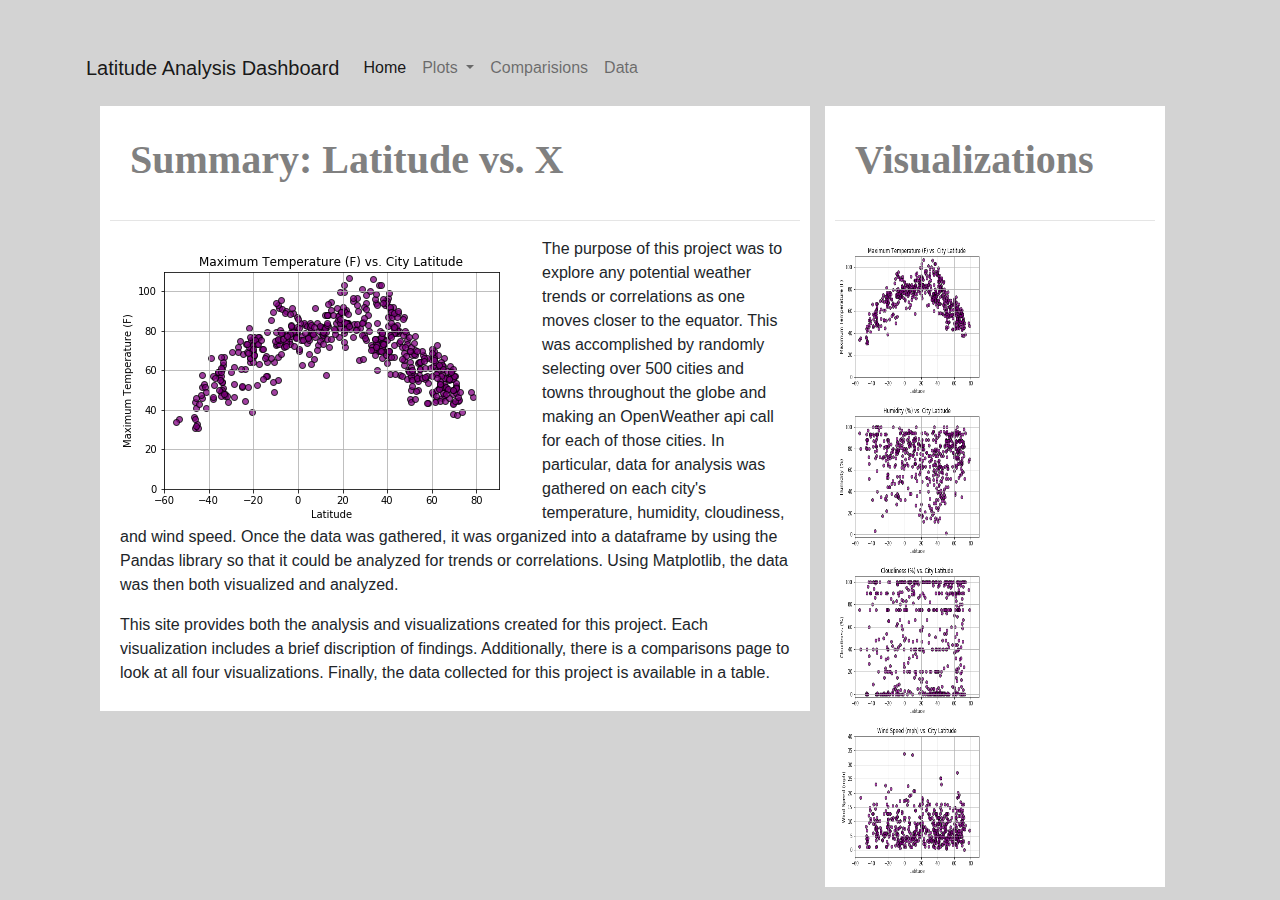
<file: index.html>
<!DOCTYPE html>
<html lang="en-us">

<head>
  <meta charset="UTF-8">
  <title>Latitude Analysis Dashboard</title>
  <link rel="stylesheet" href="https://stackpath.bootstrapcdn.com/bootstrap/4.5.2/css/bootstrap.min.css"
    integrity="sha384-JcKb8q3iqJ61gNV9KGb8thSsNjpSL0n8PARn9HuZOnIxN0hoP+VmmDGMN5t9UJ0Z" crossorigin="anonymous">
  <link rel="stylesheet" href="style.css">

  <div class="container">
    <div class="row">
      <nav class="navbar navbar-expand-lg navbar-light">
        <a class="navbar-brand" href="#">Latitude Analysis Dashboard</a>
        <button class="navbar-toggler" type="button" data-toggle="collapse" data-target="#navbarNavDropdown"
          aria-controls="navbarNavDropdown" aria-expanded="false" aria-label="Toggle navigation">
          <span class="navbar-toggler-icon"></span>
        </button>
        <div class="collapse navbar-collapse" id="navbarNavDropdown">
          <ul class="navbar-nav">
            <li class="nav-item active">
              <a class="nav-link" href="index.html">Home <span class="sr-only">(current)</span></a>
            </li>
            <li class="nav-item dropdown">
              <a class="nav-link dropdown-toggle" href="#" id="navbarDropdownMenuLink" data-toggle="dropdown"
                aria-haspopup="true" aria-expanded="false">
                Plots
              </a>
              <div class="dropdown-menu" aria-labelledby="navbarDropdownMenuLink">
                <a class="dropdown-item" href="LatVsMaxTemp.html">Max Temp</a>
                <a class="dropdown-item" href="LatVsHumidity.html">Humidity</a>
                <a class="dropdown-item" href="LatVsCloudiness.html">Cloudiness</a>
                <a class="dropdown-item" href="LatVsWindiness.html">Windiness</a>
              </div>
            </li>
            <li class="nav-item">
              <a class="nav-link" href="comparisions.html">Comparisions</a>
            </li>
            <li class="nav-item">
              <a class="nav-link" href="data.html">Data</a>
            </li>
          </ul>
        </div>
      </nav>
    </div>
</head>

<body>
  <div class="container">
    <div class="row">
      <div class="col-md-8">
        <div class="box">
          <h2>Summary: Latitude vs. X</h2>
          <hr />
          <img src="visualizations/MaxTempVsLat.png" alt="A scatter plot of maximum temeratures versus latitude"
            align="left" />
          <p>The purpose of this project was to explore any potential weather trends or correlations as one moves closer
            to the equator. This was accomplished by randomly selecting over 500 cities and towns throughout the globe
            and making an OpenWeather api call for each of those cities. In particular, data for analysis was gathered
            on each city's temperature, humidity, cloudiness, and wind speed. Once the data was gathered, it was
            organized into a dataframe by using the Pandas library so that it could be analyzed for trends or
            correlations. Using Matplotlib, the data was then both visualized and analyzed.<br></p>
          <p>This site provides both the analysis and visualizations created for this project. Each visualization
            includes a brief discription of findings. Additionally, there is a comparisons page to look at all four
            visualizations. Finally, the data collected for this project is available in a table.</p>
        </div>
      </div>
      <div class="row col-md-4">
        <div class="box">
          <h2>Visualizations</h2>
          <hr />
          <div class="row-col-md-2">
            <a href="LatVsMaxTemp.html">
              <img src="visualizations/MaxTempVsLat.png" alt="A scatter plot of maximum temeratures versus latitude"
                width="160" height="160" />
            </a>
            <a href="LatVsHumidity.html">
              <img src="visualizations/HumidityVsLat.png" alt="A scatter plot of humidty versus latitude" width="160"
                height="160" />
            </a>
            <a href="LatVsCloudiness.html">
              <img src="visualizations/CloudsVsLat.png" alt="A scatter plot of cloudiness versus latitude" width="160"
                height="160" />
            </a>
            <a href="LatVsWindiness.html">
              <img src="visualizations/WindVsLat.png" alt="A scatter plot of windiness versus latitude" width="160"
                height="160" />
            </a>
          </div>
        </div>
      </div>
    </div>
  </div>

  <script src="https://code.jquery.com/jquery-3.5.1.slim.min.js"
    integrity="sha384-DfXdz2htPH0lsSSs5nCTpuj/zy4C+OGpamoFVy38MVBnE+IbbVYUew+OrCXaRkfj"
    crossorigin="anonymous"></script>
  <script src="https://cdn.jsdelivr.net/npm/popper.js@1.16.1/dist/umd/popper.min.js"
    integrity="sha384-9/reFTGAW83EW2RDu2S0VKaIzap3H66lZH81PoYlFhbGU+6BZp6G7niu735Sk7lN"
    crossorigin="anonymous"></script>
  <script src="https://stackpath.bootstrapcdn.com/bootstrap/4.5.2/js/bootstrap.min.js"
    integrity="sha384-B4gt1jrGC7Jh4AgTPSdUtOBvfO8shuf57BaghqFfPlYxofvL8/KUEfYiJOMMV+rV"
    crossorigin="anonymous"></script>
</body>

</html>
</file>
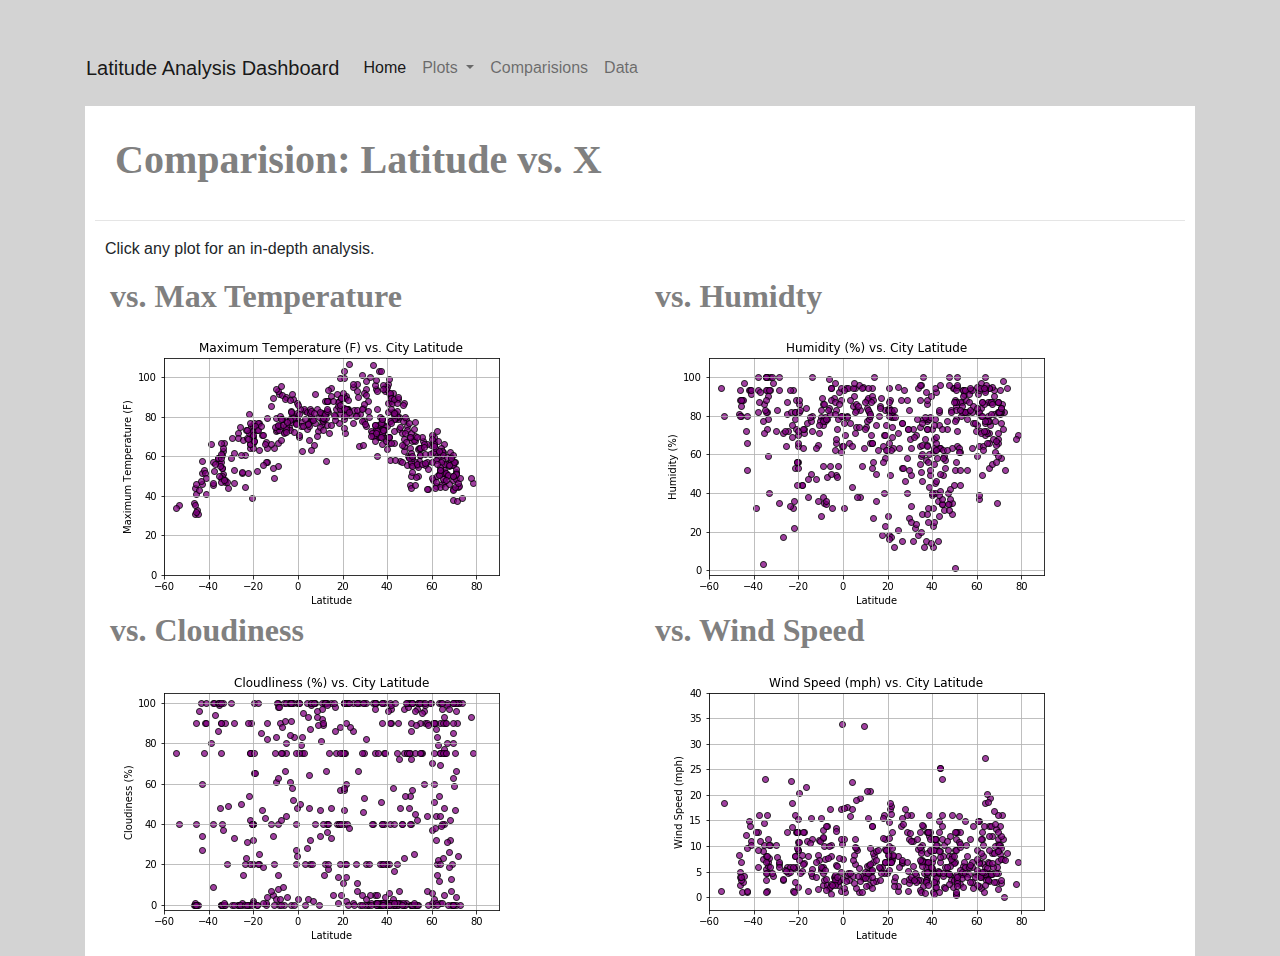
<file: comparisions.html>
<!DOCTYPE html>
<html lang="en-us">

<head>
    <meta charset="UTF-8">
    <title>Latitude Analysis Dashboard</title>
    <link rel="stylesheet" href="https://stackpath.bootstrapcdn.com/bootstrap/4.5.2/css/bootstrap.min.css"
        integrity="sha384-JcKb8q3iqJ61gNV9KGb8thSsNjpSL0n8PARn9HuZOnIxN0hoP+VmmDGMN5t9UJ0Z" crossorigin="anonymous">
    <link rel="stylesheet" href="style.css">

    <div class="container">
        <div class="row">
            <nav class="navbar navbar-expand-lg navbar-light">
                <a class="navbar-brand" href="#">Latitude Analysis Dashboard</a>
                <button class="navbar-toggler" type="button" data-toggle="collapse" data-target="#navbarNavDropdown"
                    aria-controls="navbarNavDropdown" aria-expanded="false" aria-label="Toggle navigation">
                    <span class="navbar-toggler-icon"></span>
                </button>
                <div class="collapse navbar-collapse" id="navbarNavDropdown">
                    <ul class="navbar-nav">
                        <li class="nav-item active">
                            <a class="nav-link" href="index.html">Home <span class="sr-only">(current)</span></a>
                        </li>
                        <li class="nav-item dropdown">
                            <a class="nav-link dropdown-toggle" href="#" id="navbarDropdownMenuLink"
                                data-toggle="dropdown" aria-haspopup="true" aria-expanded="false">
                                Plots
                            </a>
                            <div class="dropdown-menu" aria-labelledby="navbarDropdownMenuLink">
                                <a class="dropdown-item" href="LatVsMaxTemp.html">Max Temp</a>
                                <a class="dropdown-item" href="LatVsHumidity.html">Humidity</a>
                                <a class="dropdown-item" href="LatVsCloudiness.html">Cloudiness</a>
                                <a class="dropdown-item" href="LatVsWindiness.html">Windiness</a>
                            </div>
                        </li>
                        <li class="nav-item">
                            <a class="nav-link" href="comparisions.html">Comparisions</a>
                        </li>
                        <li class="nav-item">
                            <a class="nav-link" href="data.html">Data</a>
                        </li>
                    </ul>
                </div>
            </nav>
        </div>
</head>

<body>
    <div class="box">
        <h2>Comparision: Latitude vs. X</h2>
        <hr />
        <p>Click any plot for an in-depth analysis.</p>

        <div class="container">
            <div class="row">
                <div class="col-sm-3 col-md-6">
                    <h3>vs. Max Temperature</h3>
                    <a href="LatVsMaxTemp.html"> <img src="visualizations/MaxTempVsLat.png"
                            alt="A scatter plot of maximum temeratures versus latitude" id="responsive_img" />
                    </a>
                </div>
                <div class="col-sm-3 col-md-6">
                    <h3>vs. Humidty</h3>
                    <a href="LatVsHumidity.html"> <img src="visualizations/HumidityVsLat.png" alt="A scatter plot of humidty versus latitude"  id="responsive_img"/>

                    </a>
                </div>
            </div>
            <div class="row">
                <div class="col-sm-3 col-md-6">
                    <h3>vs. Cloudiness</h3>
                    <a href="LatVsCloudiness.html"> <img src="visualizations/CloudsVsLat.png"
                            alt="A scatter plot of maximum cloudiness versus latitude" id="responsive_img" />
                    </a>
                </div>
                <div class="col-sm-3 col-md-6">
                    <h3>vs. Wind Speed</h3>
                    <a href="LatVsWindiness.html"> <img src="visualizations/WindVsLat.png"
                            alt="A scatter plot of wind speed versus latitude" id="responsive_img" />
                    </a>
                </div>
            </div>
        </div>

    </div> 

    <script src="https://code.jquery.com/jquery-3.5.1.slim.min.js"
        integrity="sha384-DfXdz2htPH0lsSSs5nCTpuj/zy4C+OGpamoFVy38MVBnE+IbbVYUew+OrCXaRkfj"
        crossorigin="anonymous"></script>
    <script src="https://cdn.jsdelivr.net/npm/popper.js@1.16.1/dist/umd/popper.min.js"
        integrity="sha384-9/reFTGAW83EW2RDu2S0VKaIzap3H66lZH81PoYlFhbGU+6BZp6G7niu735Sk7lN"
        crossorigin="anonymous"></script>
    <script src="https://stackpath.bootstrapcdn.com/bootstrap/4.5.2/js/bootstrap.min.js"
        integrity="sha384-B4gt1jrGC7Jh4AgTPSdUtOBvfO8shuf57BaghqFfPlYxofvL8/KUEfYiJOMMV+rV"
        crossorigin="anonymous"></script>
</body>

</html>
</file>
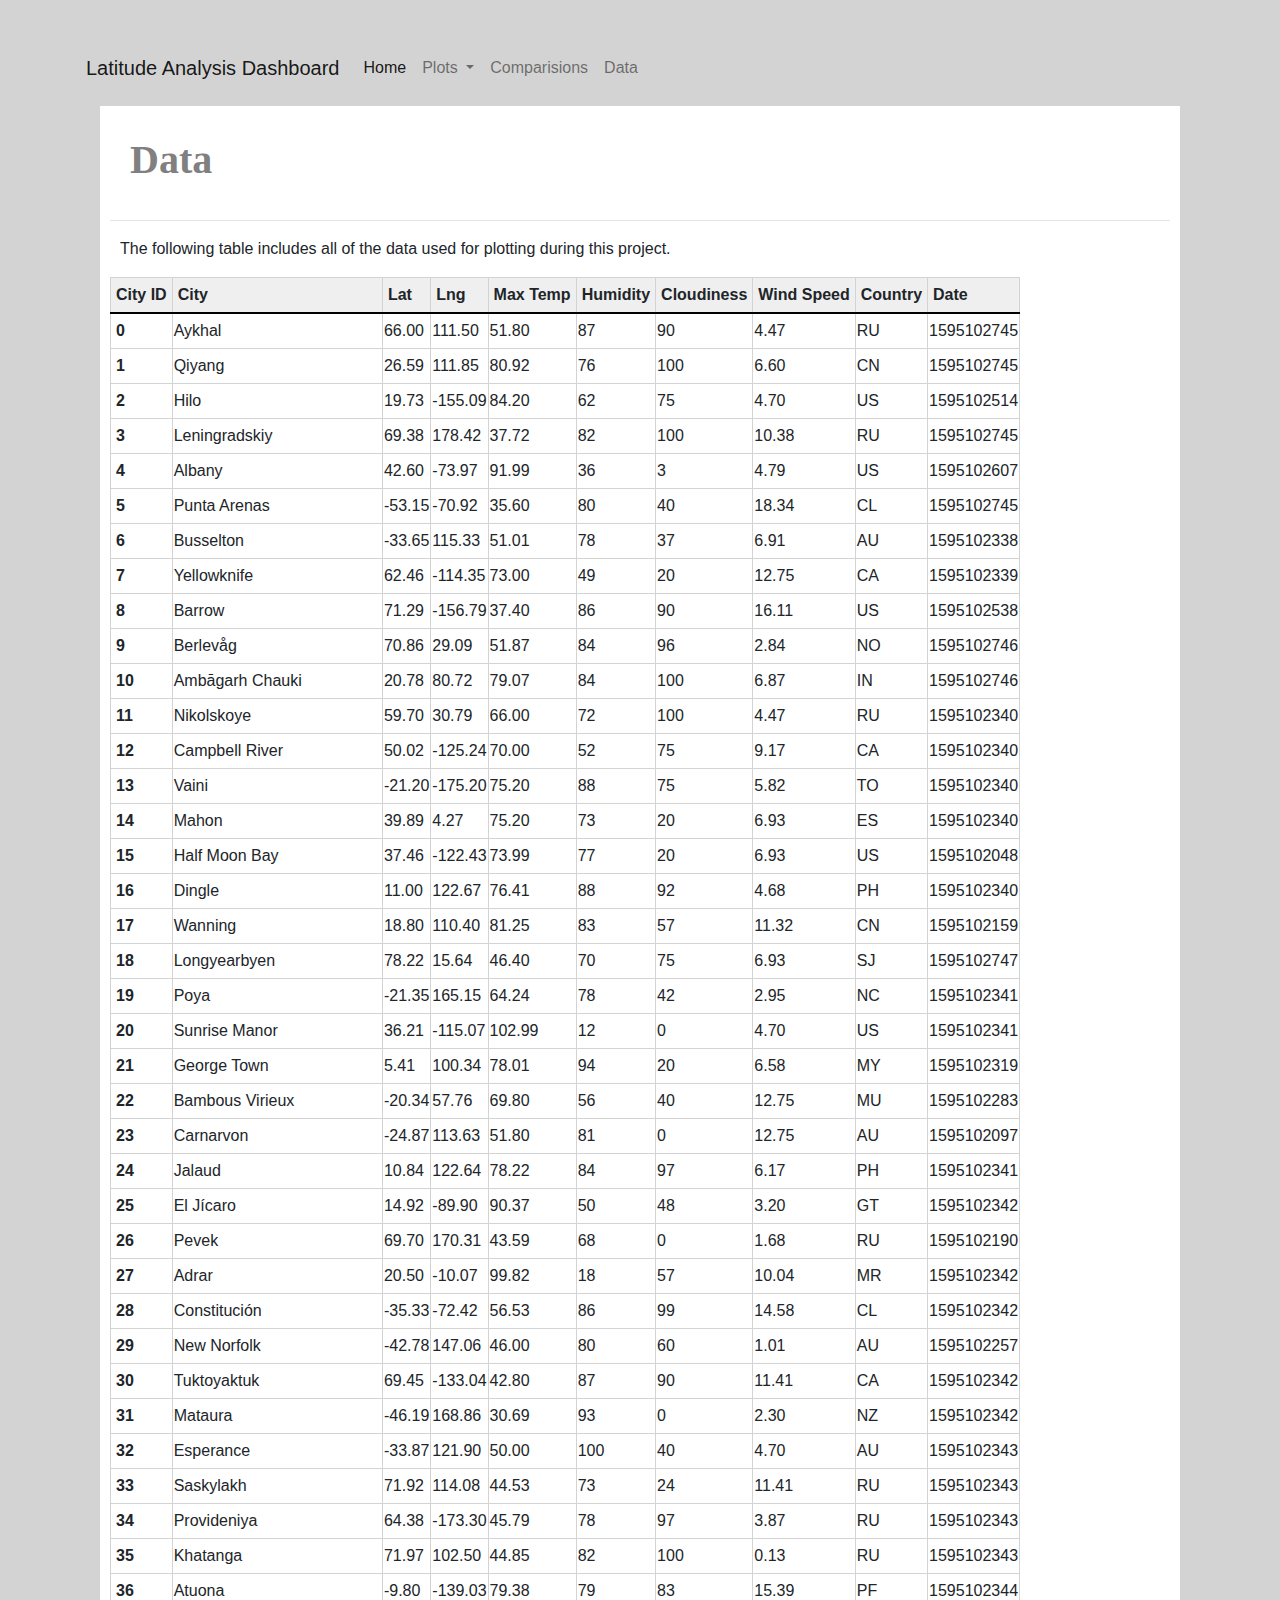
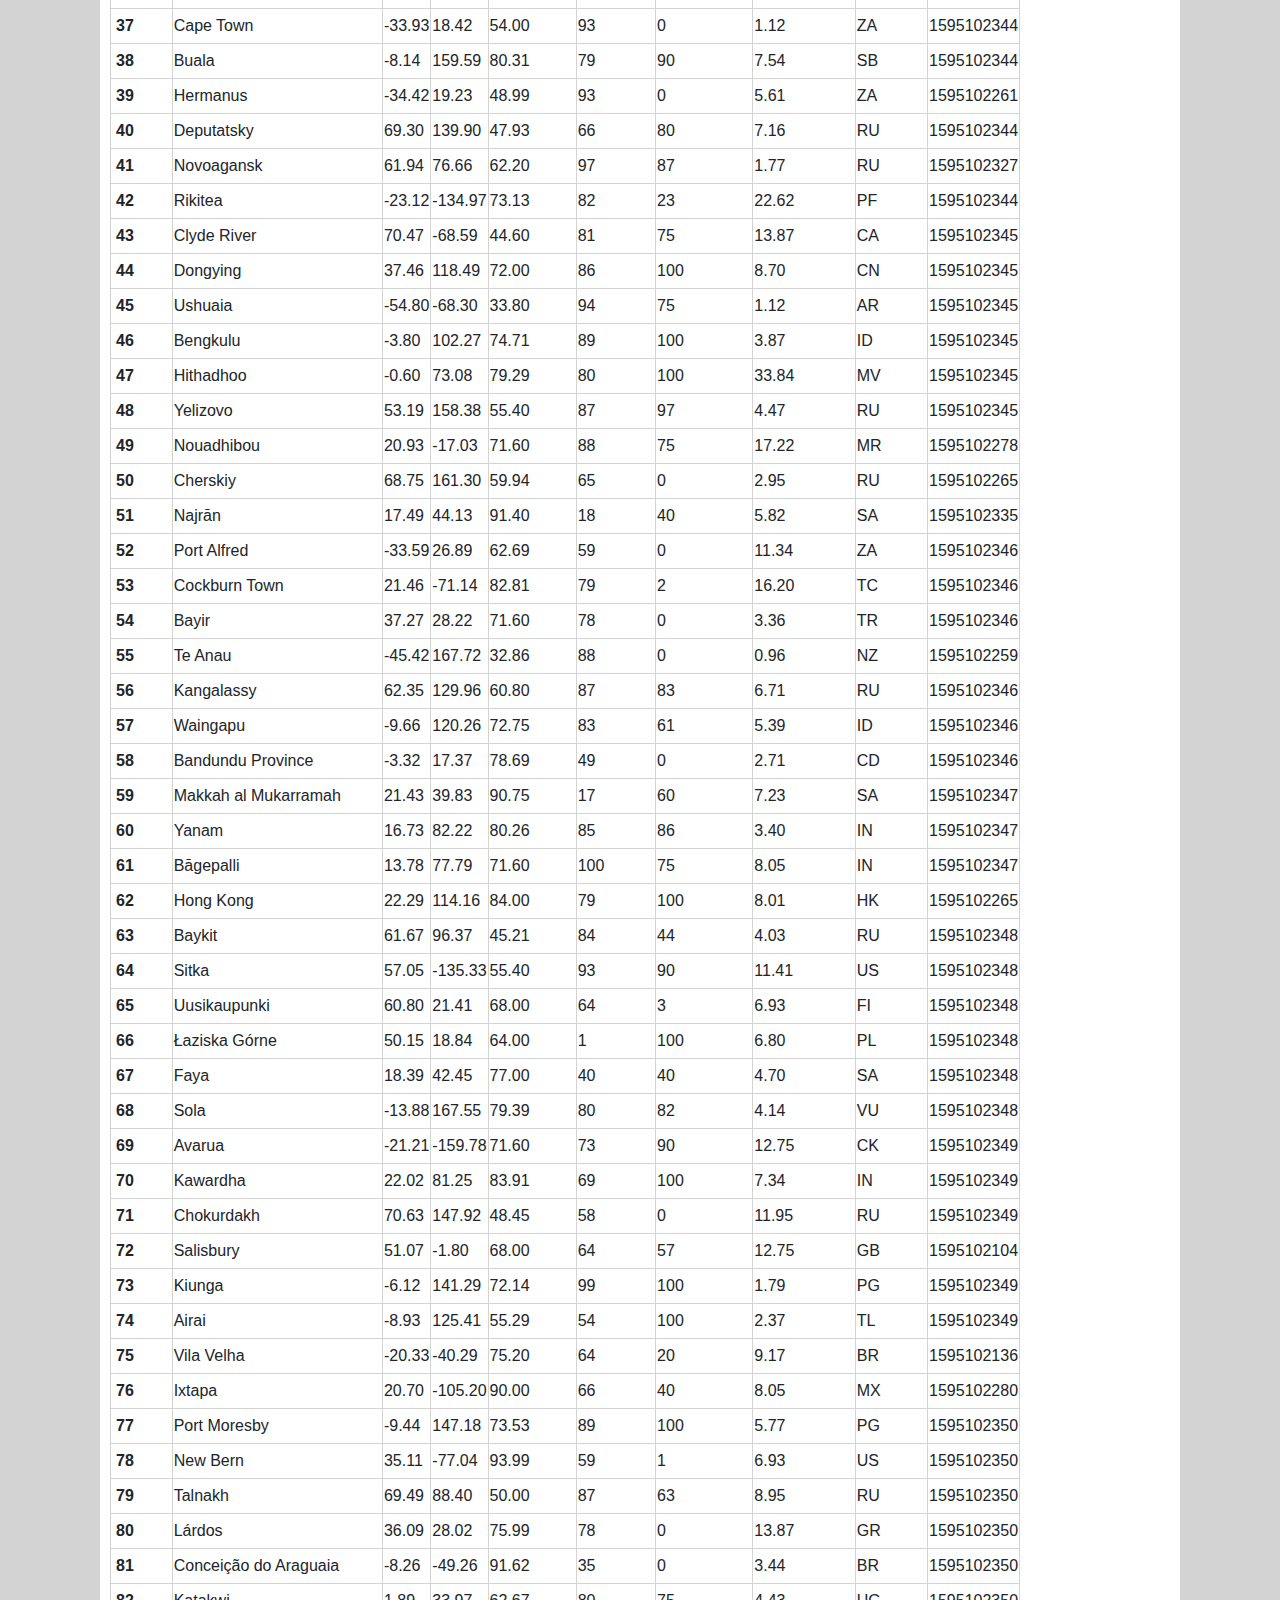
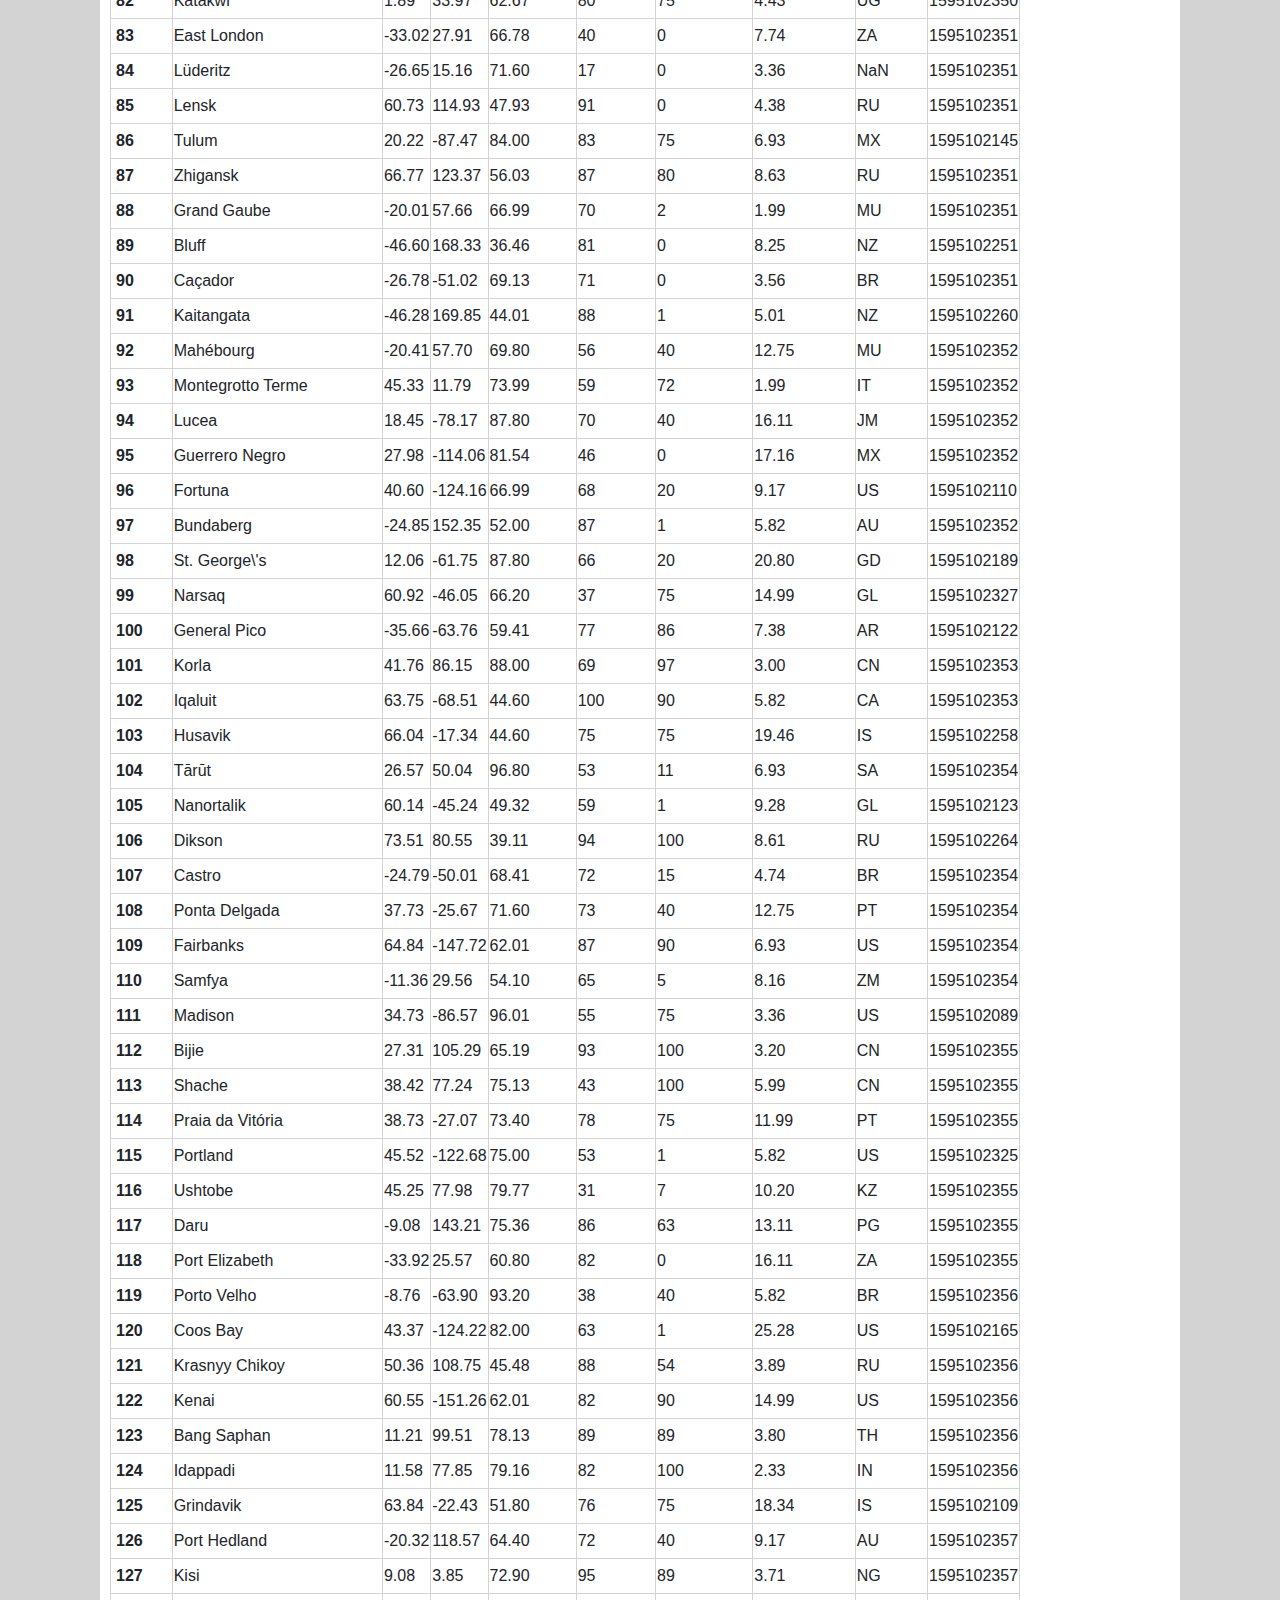
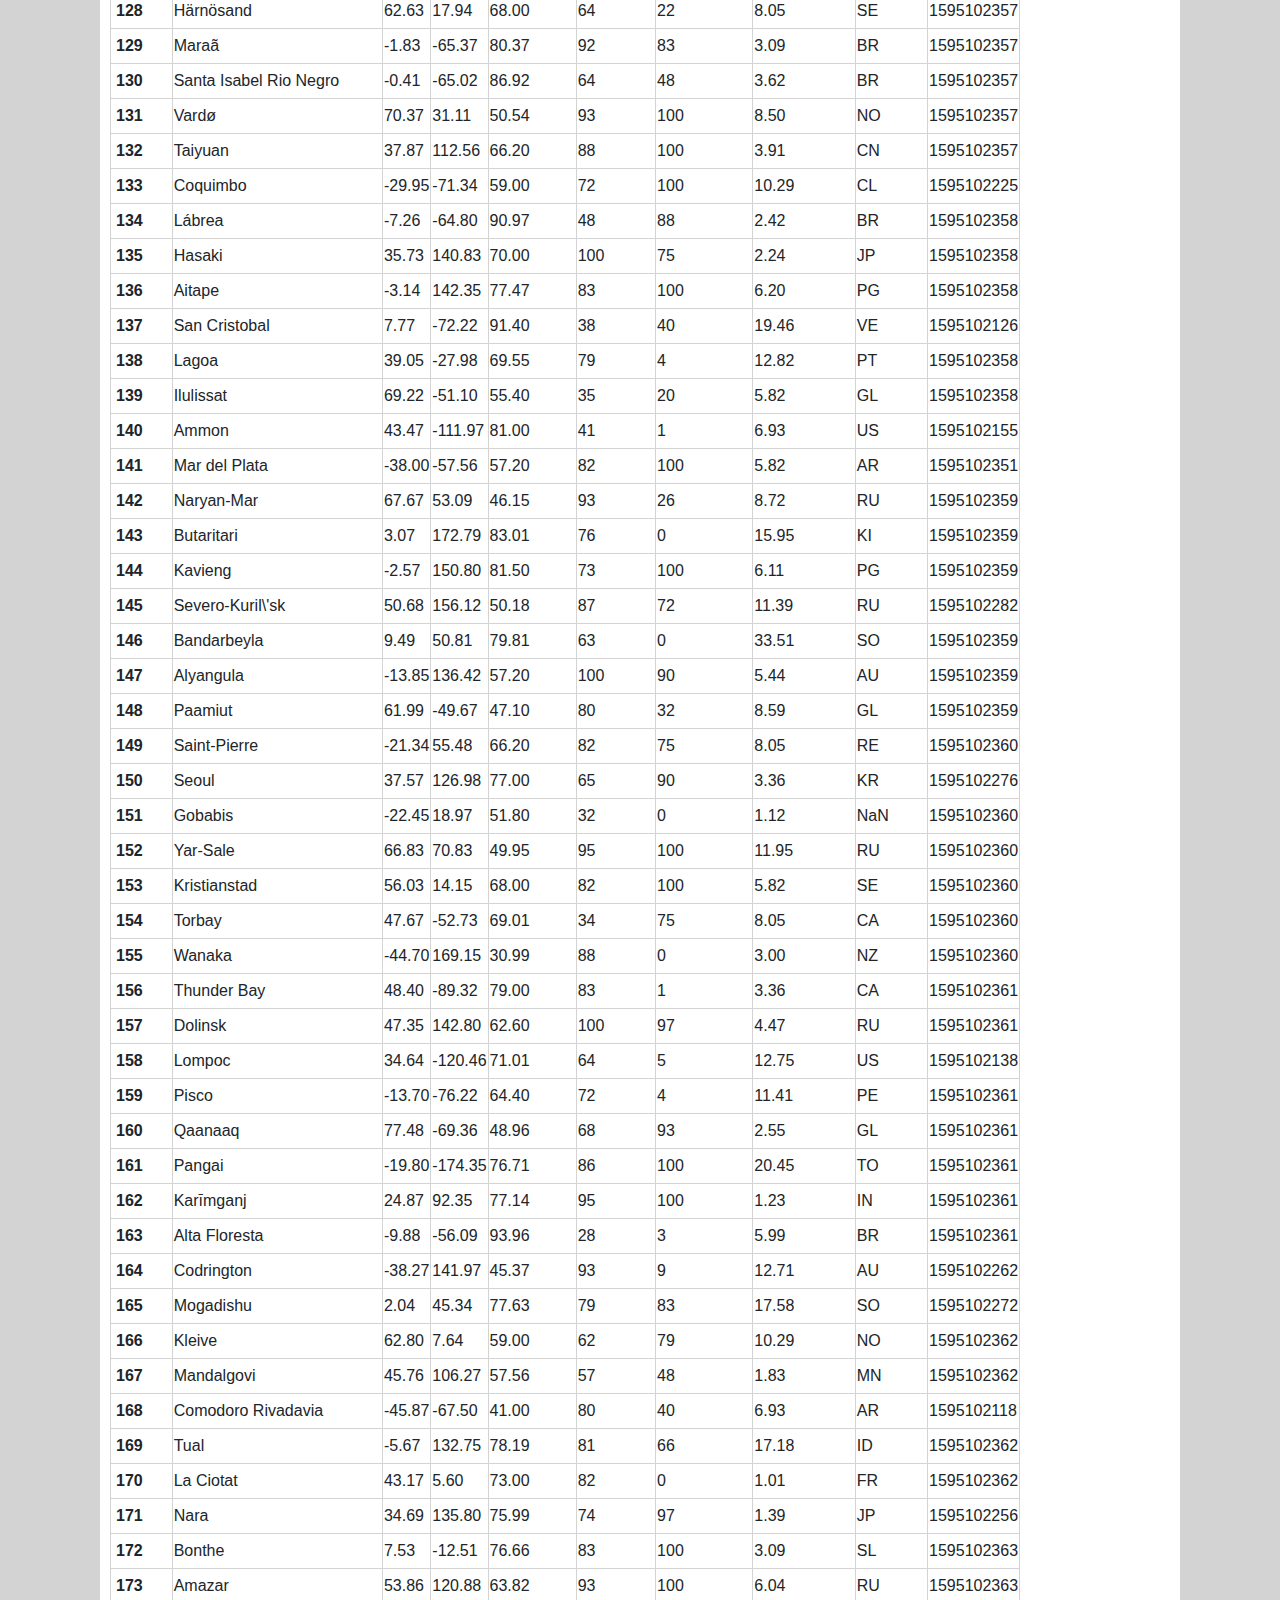
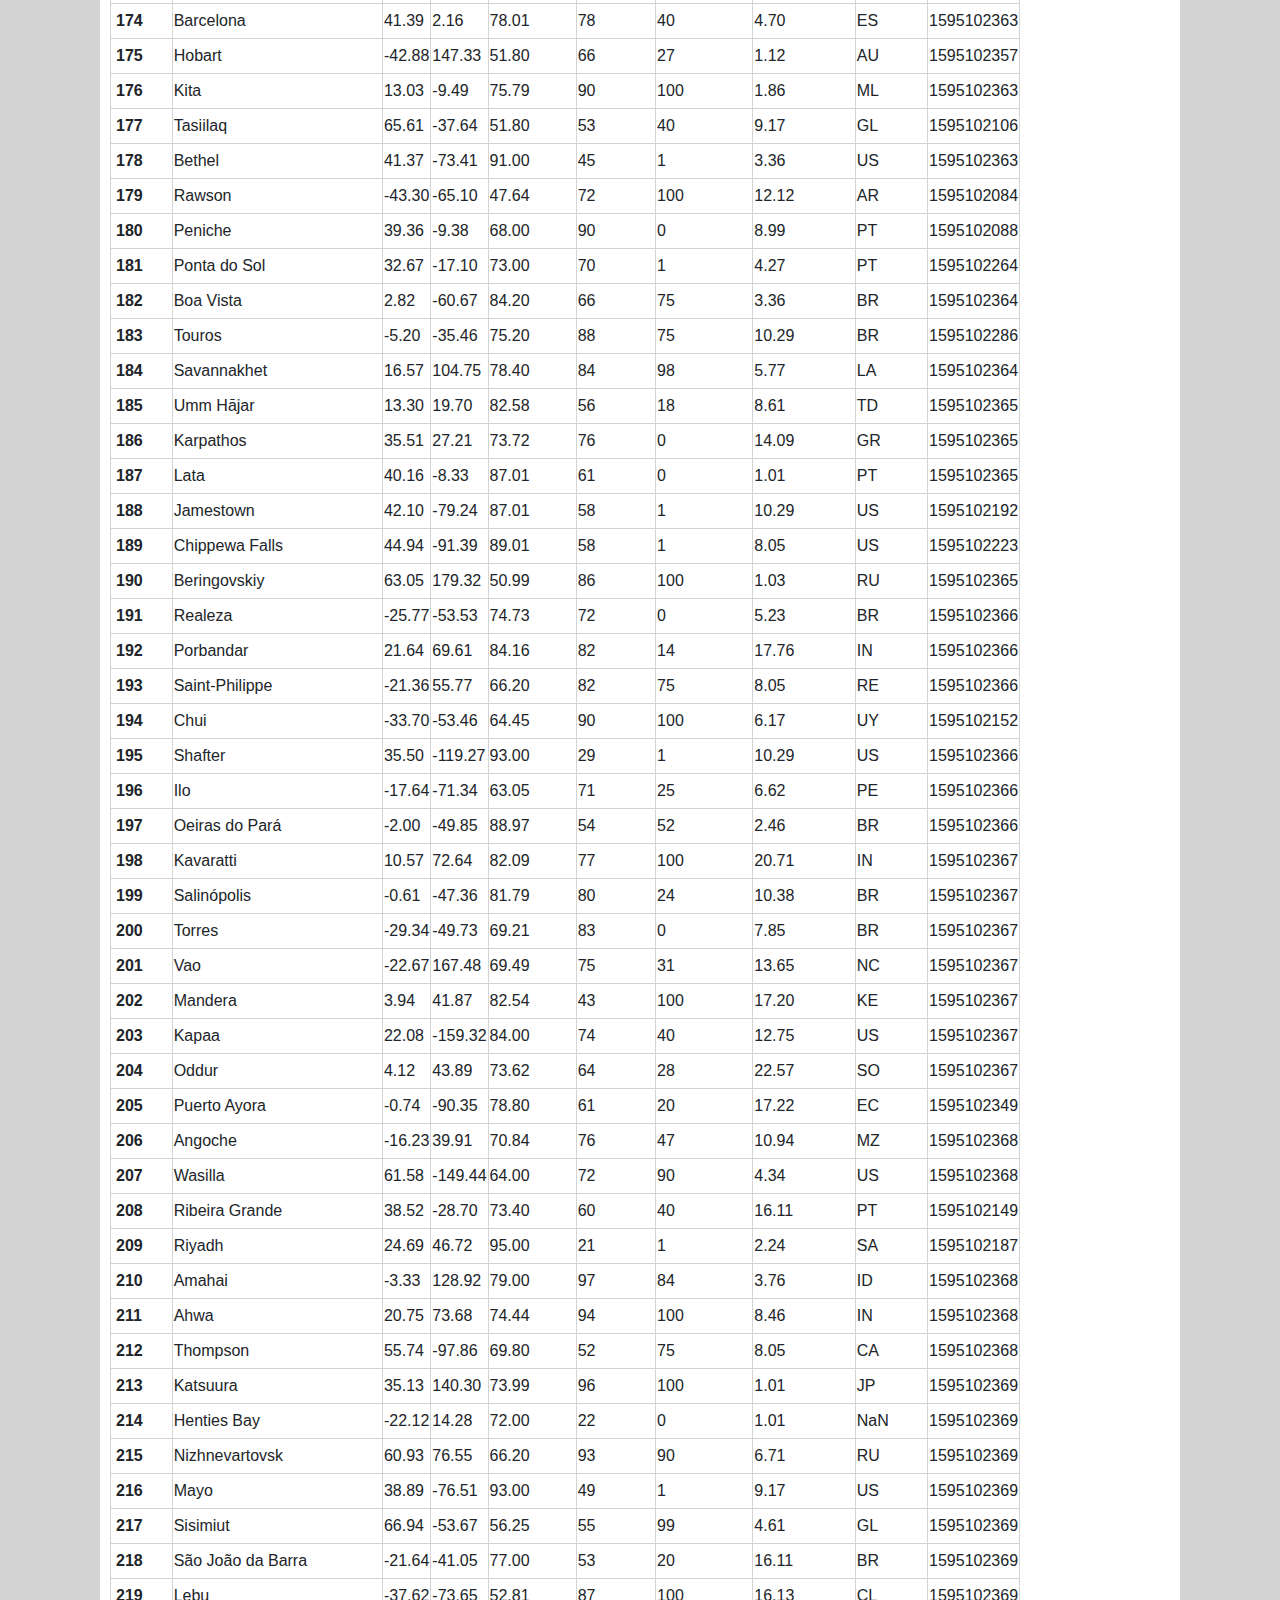
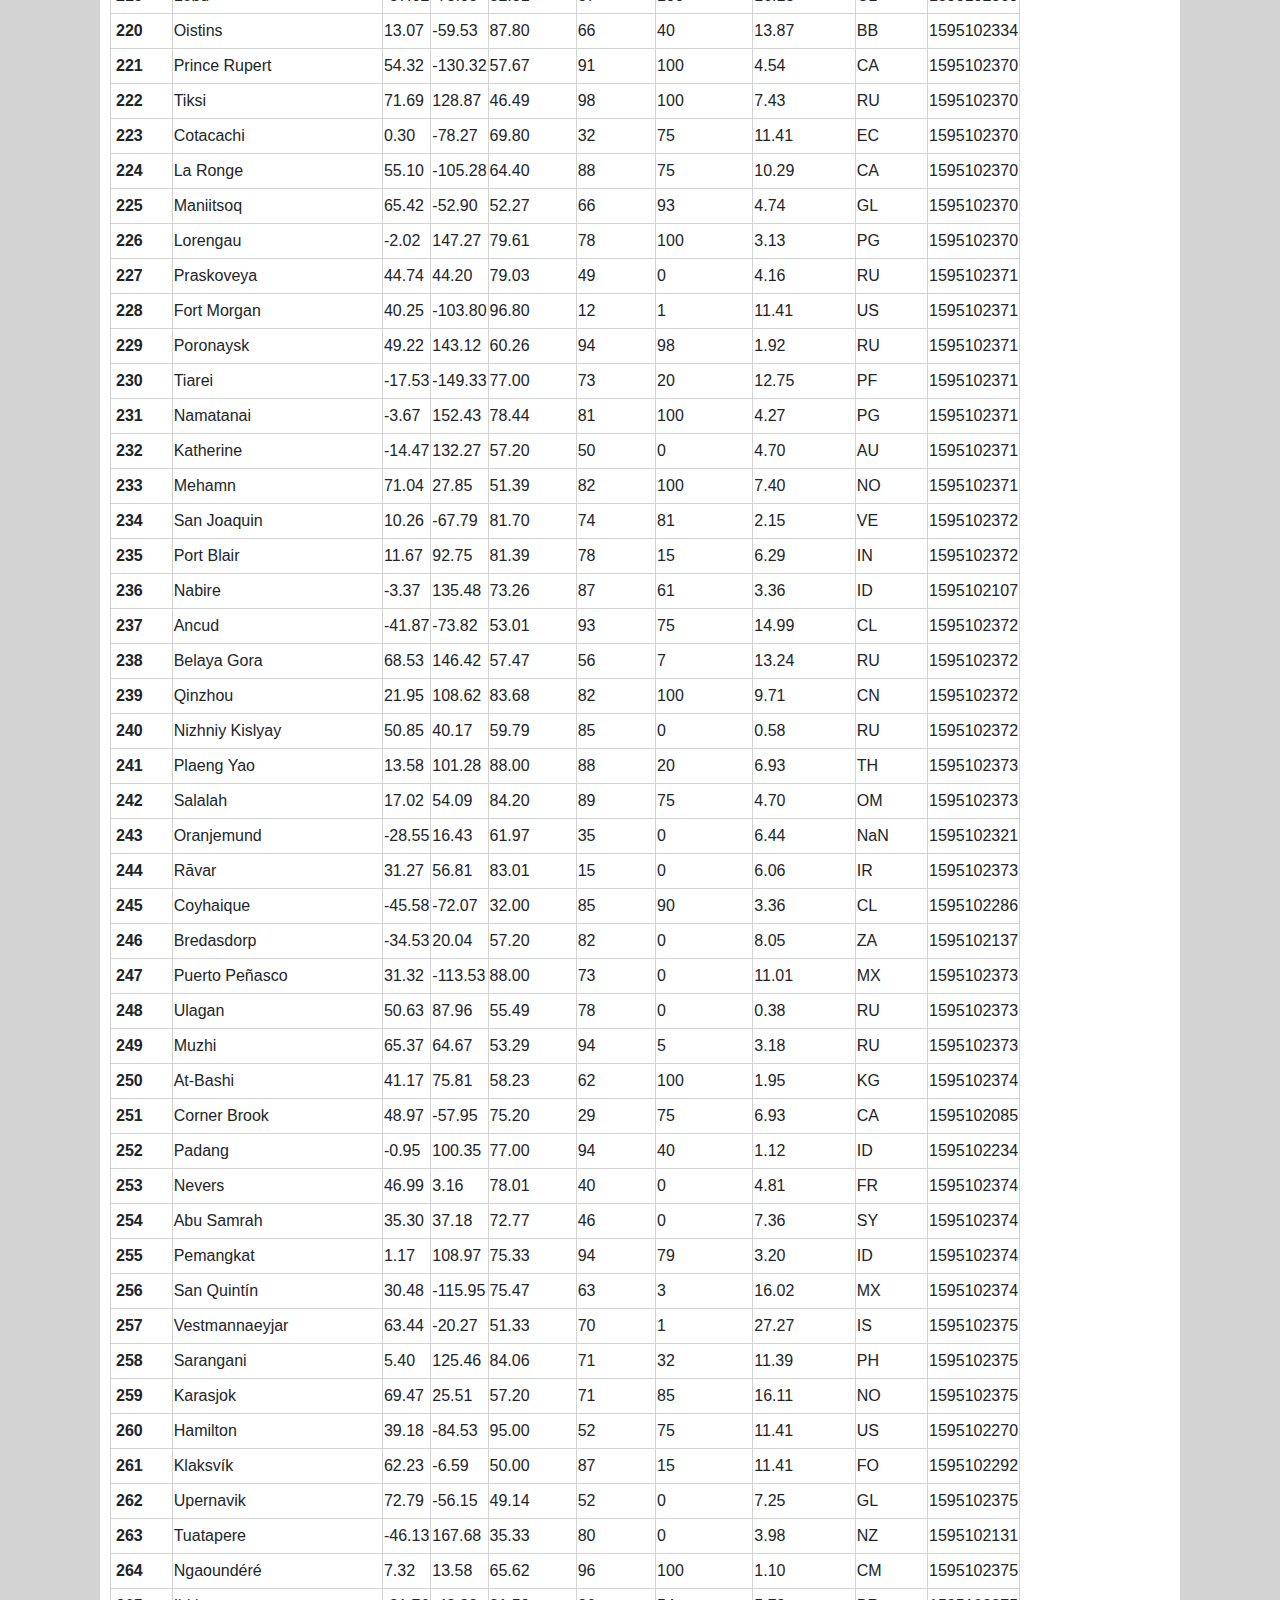
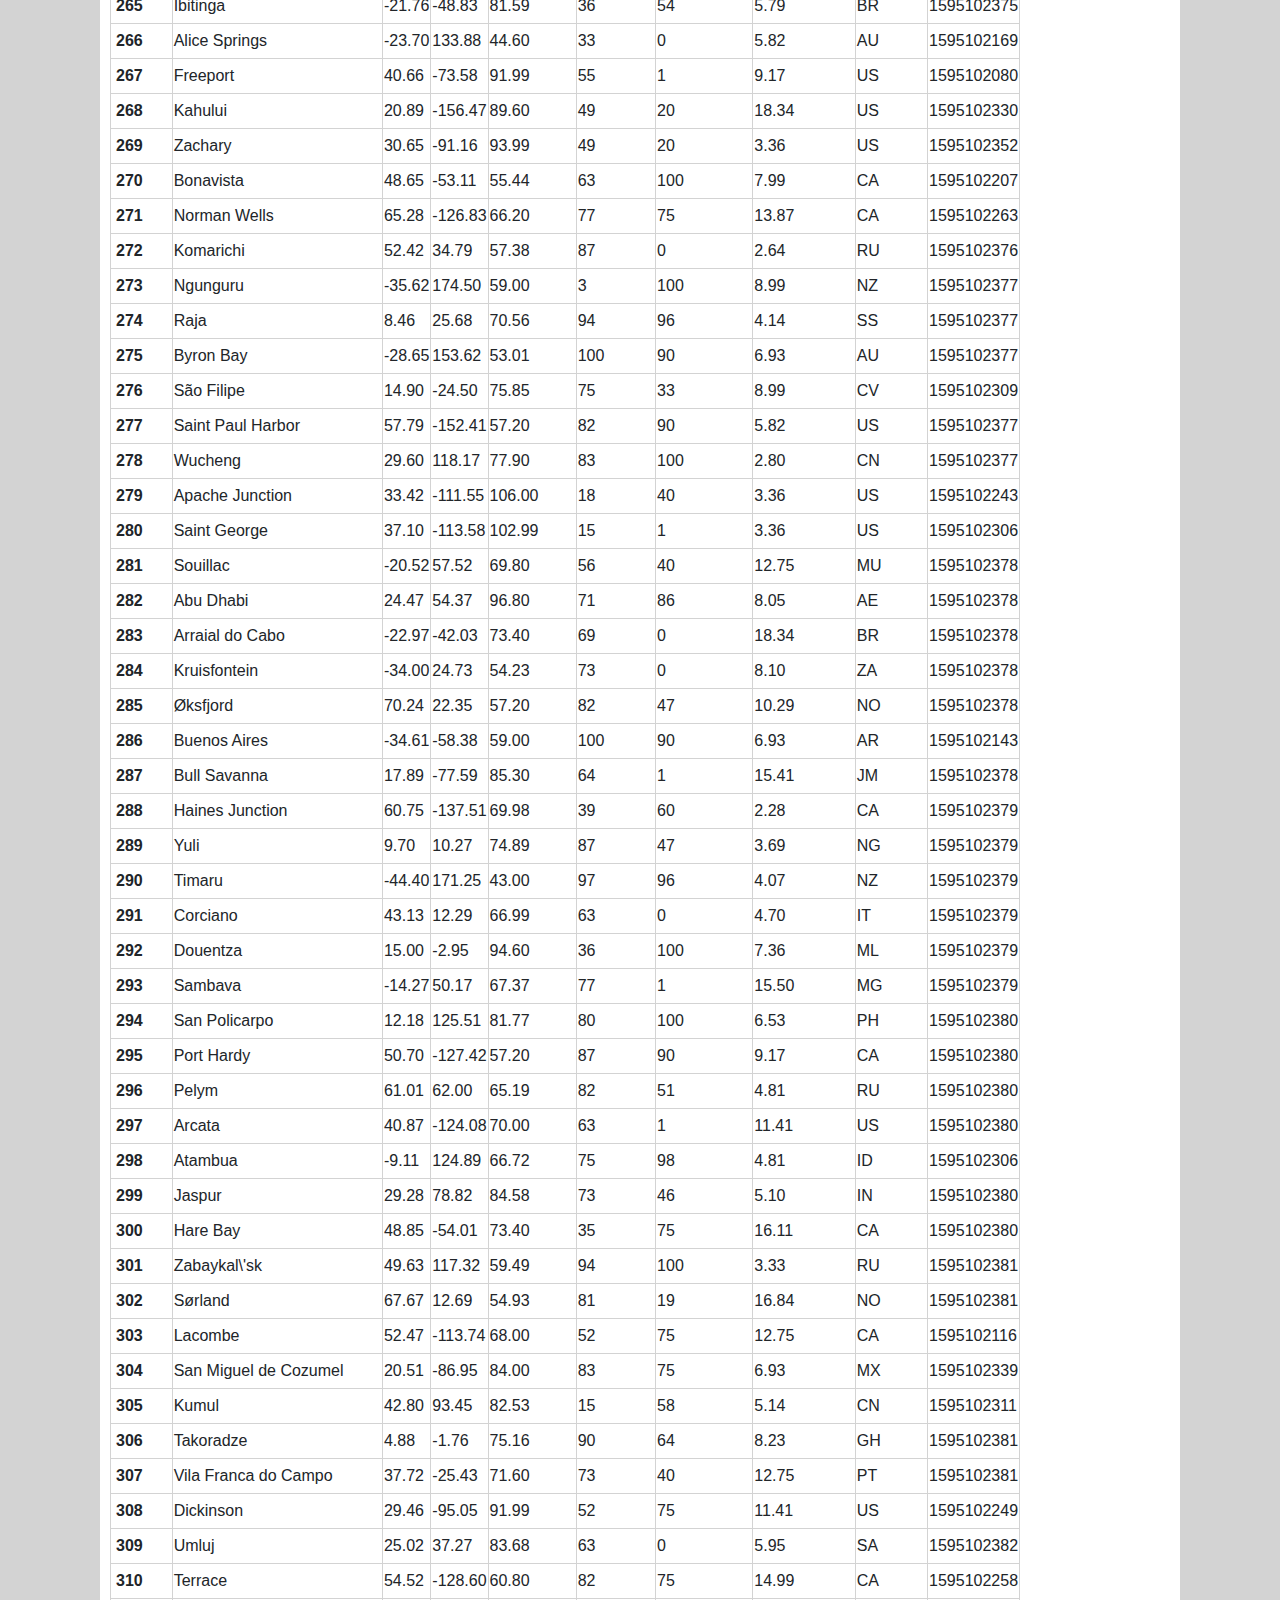
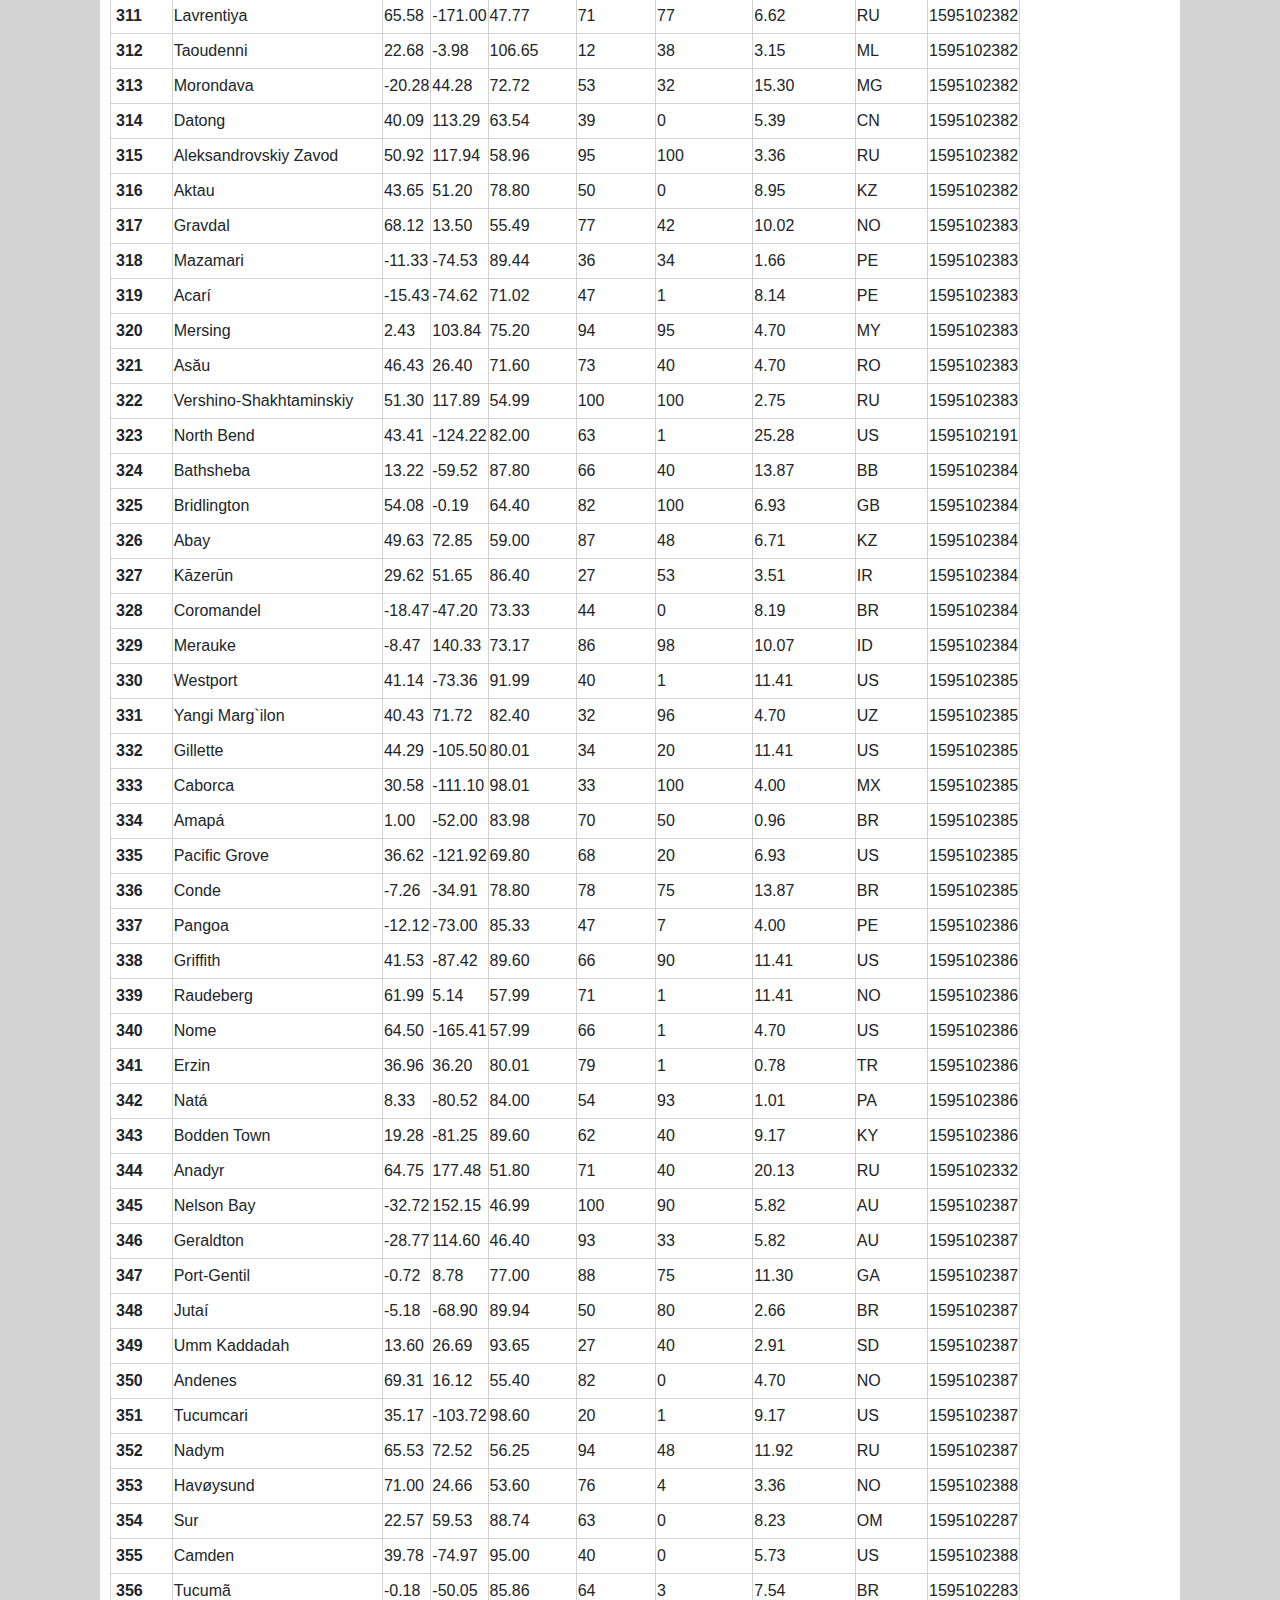
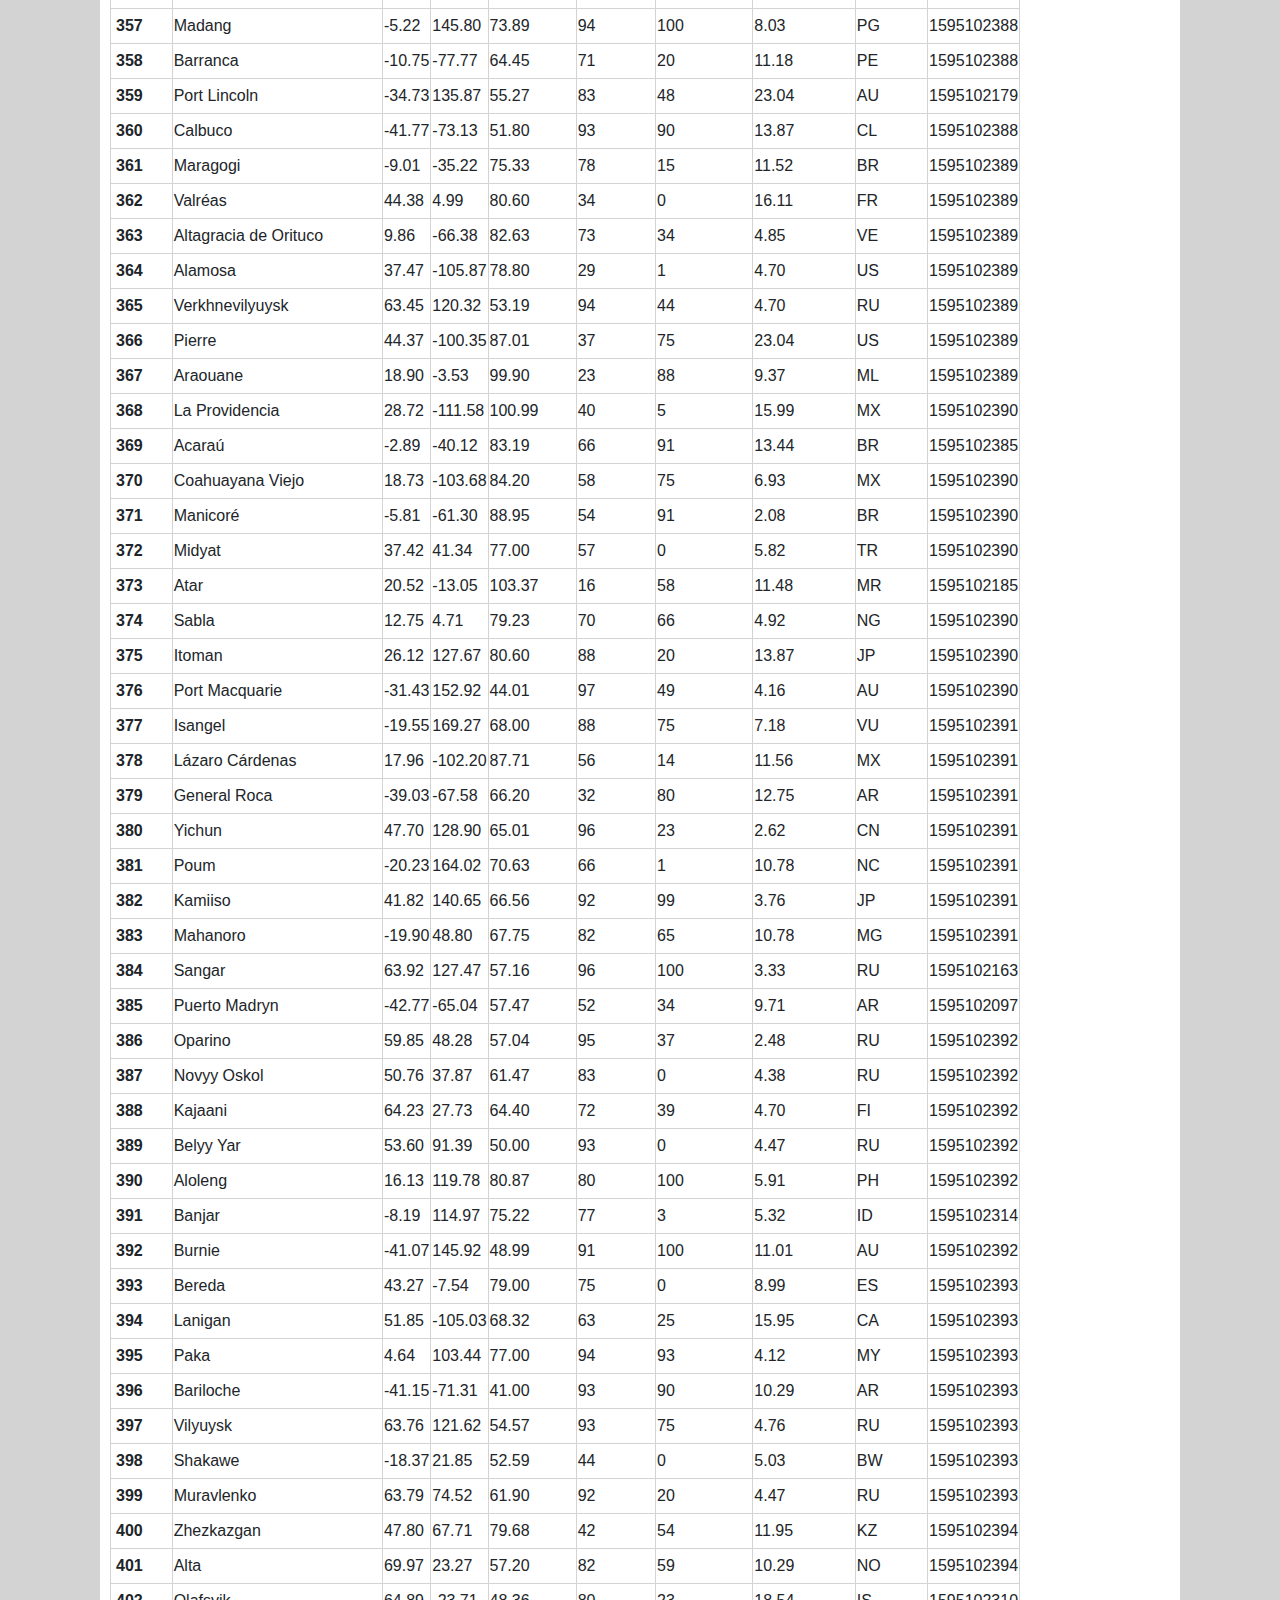
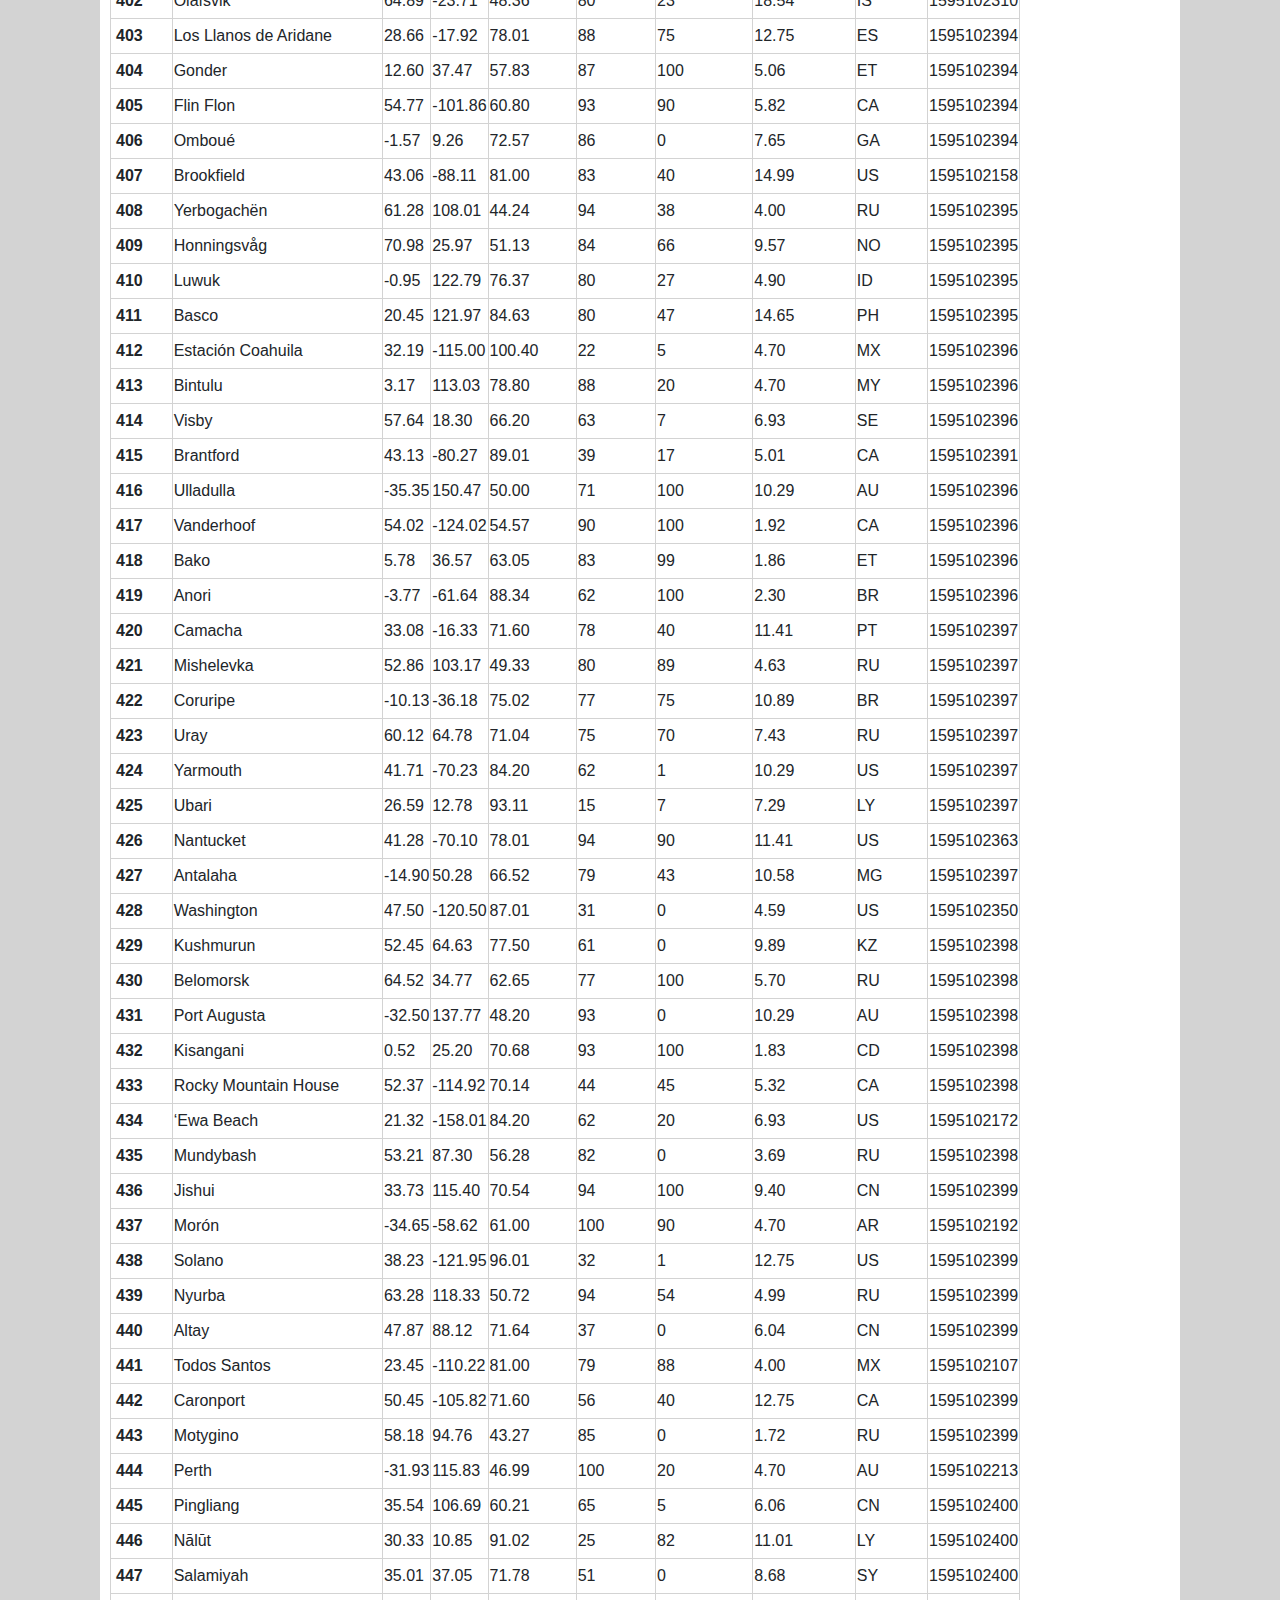
<file: data.html>
<!DOCTYPE html>
<html lang="en-us">

<head>
    <meta charset="UTF-8">
    <title>Latitude Analysis Dashboard</title>
    <link rel="stylesheet" href="https://stackpath.bootstrapcdn.com/bootstrap/4.5.2/css/bootstrap.min.css"
        integrity="sha384-JcKb8q3iqJ61gNV9KGb8thSsNjpSL0n8PARn9HuZOnIxN0hoP+VmmDGMN5t9UJ0Z" crossorigin="anonymous">
    <link rel="stylesheet" href="style.css">

    <div class="container">
        <div class="row">
            <nav class="navbar navbar-expand-lg navbar-light">
                <a class="navbar-brand" href="#">Latitude Analysis Dashboard</a>
                <button class="navbar-toggler" type="button" data-toggle="collapse" data-target="#navbarNavDropdown"
                    aria-controls="navbarNavDropdown" aria-expanded="false" aria-label="Toggle navigation">
                    <span class="navbar-toggler-icon"></span>
                </button>
                <div class="collapse navbar-collapse" id="navbarNavDropdown">
                    <ul class="navbar-nav">
                        <li class="nav-item active">
                            <a class="nav-link" href="index.html">Home <span class="sr-only">(current)</span></a>
                        </li>
                        <li class="nav-item dropdown">
                            <a class="nav-link dropdown-toggle" href="#" id="navbarDropdownMenuLink"
                                data-toggle="dropdown" aria-haspopup="true" aria-expanded="false">
                                Plots
                            </a>
                            <div class="dropdown-menu" aria-labelledby="navbarDropdownMenuLink">
                                <a class="dropdown-item" href="LatVsMaxTemp.html">Max Temp</a>
                                <a class="dropdown-item" href="LatVsHumidity.html">Humidity</a>
                                <a class="dropdown-item" href="LatVsCloudiness.html">Cloudiness</a>
                                <a class="dropdown-item" href="LatVsWindiness.html">Windiness</a>
                            </div>
                        </li>
                        <li class="nav-item">
                            <a class="nav-link" href="comparisions.html">Comparisions</a>
                        </li>
                        <li class="nav-item">
                            <a class="nav-link" href="data.html">Data</a>
                        </li>
                    </ul>
                </div>
            </nav>
        </div>
</head>

<body>
    <div class="container">
        <div class="row">
            <div class="col-md-12">
                <div class="box">
                    <h2>Data</h2>
                    <hr />
                    <p>The following table includes all of the data used for plotting during this project.<br></p>
                    <div class="table-responsive">
                    <table border="1" class="dataframe">
                        <thead>
                            <tr style="text-align: left;">
                                <th>City ID</th>
                                <th>City</th>
                                <th>Lat</th>
                                <th>Lng</th>
                                <th>Max Temp</th>
                                <th>Humidity</th>
                                <th>Cloudiness</th>
                                <th>Wind Speed</th>
                                <th>Country</th>
                                <th>Date</th>
                            </tr>
                        </thead>
                        <tbody>
                            <tr>
                                <th>0</th>
                                <td>Aykhal</td>
                                <td>66.00</td>
                                <td>111.50</td>
                                <td>51.80</td>
                                <td>87</td>
                                <td>90</td>
                                <td>4.47</td>
                                <td>RU</td>
                                <td>1595102745</td>
                            </tr>
                            <tr>
                                <th>1</th>
                                <td>Qiyang</td>
                                <td>26.59</td>
                                <td>111.85</td>
                                <td>80.92</td>
                                <td>76</td>
                                <td>100</td>
                                <td>6.60</td>
                                <td>CN</td>
                                <td>1595102745</td>
                            </tr>
                            <tr>
                                <th>2</th>
                                <td>Hilo</td>
                                <td>19.73</td>
                                <td>-155.09</td>
                                <td>84.20</td>
                                <td>62</td>
                                <td>75</td>
                                <td>4.70</td>
                                <td>US</td>
                                <td>1595102514</td>
                            </tr>
                            <tr>
                                <th>3</th>
                                <td>Leningradskiy</td>
                                <td>69.38</td>
                                <td>178.42</td>
                                <td>37.72</td>
                                <td>82</td>
                                <td>100</td>
                                <td>10.38</td>
                                <td>RU</td>
                                <td>1595102745</td>
                            </tr>
                            <tr>
                                <th>4</th>
                                <td>Albany</td>
                                <td>42.60</td>
                                <td>-73.97</td>
                                <td>91.99</td>
                                <td>36</td>
                                <td>3</td>
                                <td>4.79</td>
                                <td>US</td>
                                <td>1595102607</td>
                            </tr>
                            <tr>
                                <th>5</th>
                                <td>Punta Arenas</td>
                                <td>-53.15</td>
                                <td>-70.92</td>
                                <td>35.60</td>
                                <td>80</td>
                                <td>40</td>
                                <td>18.34</td>
                                <td>CL</td>
                                <td>1595102745</td>
                            </tr>
                            <tr>
                                <th>6</th>
                                <td>Busselton</td>
                                <td>-33.65</td>
                                <td>115.33</td>
                                <td>51.01</td>
                                <td>78</td>
                                <td>37</td>
                                <td>6.91</td>
                                <td>AU</td>
                                <td>1595102338</td>
                            </tr>
                            <tr>
                                <th>7</th>
                                <td>Yellowknife</td>
                                <td>62.46</td>
                                <td>-114.35</td>
                                <td>73.00</td>
                                <td>49</td>
                                <td>20</td>
                                <td>12.75</td>
                                <td>CA</td>
                                <td>1595102339</td>
                            </tr>
                            <tr>
                                <th>8</th>
                                <td>Barrow</td>
                                <td>71.29</td>
                                <td>-156.79</td>
                                <td>37.40</td>
                                <td>86</td>
                                <td>90</td>
                                <td>16.11</td>
                                <td>US</td>
                                <td>1595102538</td>
                            </tr>
                            <tr>
                                <th>9</th>
                                <td>Berlevåg</td>
                                <td>70.86</td>
                                <td>29.09</td>
                                <td>51.87</td>
                                <td>84</td>
                                <td>96</td>
                                <td>2.84</td>
                                <td>NO</td>
                                <td>1595102746</td>
                            </tr>
                            <tr>
                                <th>10</th>
                                <td>Ambāgarh Chauki</td>
                                <td>20.78</td>
                                <td>80.72</td>
                                <td>79.07</td>
                                <td>84</td>
                                <td>100</td>
                                <td>6.87</td>
                                <td>IN</td>
                                <td>1595102746</td>
                            </tr>
                            <tr>
                                <th>11</th>
                                <td>Nikolskoye</td>
                                <td>59.70</td>
                                <td>30.79</td>
                                <td>66.00</td>
                                <td>72</td>
                                <td>100</td>
                                <td>4.47</td>
                                <td>RU</td>
                                <td>1595102340</td>
                            </tr>
                            <tr>
                                <th>12</th>
                                <td>Campbell River</td>
                                <td>50.02</td>
                                <td>-125.24</td>
                                <td>70.00</td>
                                <td>52</td>
                                <td>75</td>
                                <td>9.17</td>
                                <td>CA</td>
                                <td>1595102340</td>
                            </tr>
                            <tr>
                                <th>13</th>
                                <td>Vaini</td>
                                <td>-21.20</td>
                                <td>-175.20</td>
                                <td>75.20</td>
                                <td>88</td>
                                <td>75</td>
                                <td>5.82</td>
                                <td>TO</td>
                                <td>1595102340</td>
                            </tr>
                            <tr>
                                <th>14</th>
                                <td>Mahon</td>
                                <td>39.89</td>
                                <td>4.27</td>
                                <td>75.20</td>
                                <td>73</td>
                                <td>20</td>
                                <td>6.93</td>
                                <td>ES</td>
                                <td>1595102340</td>
                            </tr>
                            <tr>
                                <th>15</th>
                                <td>Half Moon Bay</td>
                                <td>37.46</td>
                                <td>-122.43</td>
                                <td>73.99</td>
                                <td>77</td>
                                <td>20</td>
                                <td>6.93</td>
                                <td>US</td>
                                <td>1595102048</td>
                            </tr>
                            <tr>
                                <th>16</th>
                                <td>Dingle</td>
                                <td>11.00</td>
                                <td>122.67</td>
                                <td>76.41</td>
                                <td>88</td>
                                <td>92</td>
                                <td>4.68</td>
                                <td>PH</td>
                                <td>1595102340</td>
                            </tr>
                            <tr>
                                <th>17</th>
                                <td>Wanning</td>
                                <td>18.80</td>
                                <td>110.40</td>
                                <td>81.25</td>
                                <td>83</td>
                                <td>57</td>
                                <td>11.32</td>
                                <td>CN</td>
                                <td>1595102159</td>
                            </tr>
                            <tr>
                                <th>18</th>
                                <td>Longyearbyen</td>
                                <td>78.22</td>
                                <td>15.64</td>
                                <td>46.40</td>
                                <td>70</td>
                                <td>75</td>
                                <td>6.93</td>
                                <td>SJ</td>
                                <td>1595102747</td>
                            </tr>
                            <tr>
                                <th>19</th>
                                <td>Poya</td>
                                <td>-21.35</td>
                                <td>165.15</td>
                                <td>64.24</td>
                                <td>78</td>
                                <td>42</td>
                                <td>2.95</td>
                                <td>NC</td>
                                <td>1595102341</td>
                            </tr>
                            <tr>
                                <th>20</th>
                                <td>Sunrise Manor</td>
                                <td>36.21</td>
                                <td>-115.07</td>
                                <td>102.99</td>
                                <td>12</td>
                                <td>0</td>
                                <td>4.70</td>
                                <td>US</td>
                                <td>1595102341</td>
                            </tr>
                            <tr>
                                <th>21</th>
                                <td>George Town</td>
                                <td>5.41</td>
                                <td>100.34</td>
                                <td>78.01</td>
                                <td>94</td>
                                <td>20</td>
                                <td>6.58</td>
                                <td>MY</td>
                                <td>1595102319</td>
                            </tr>
                            <tr>
                                <th>22</th>
                                <td>Bambous Virieux</td>
                                <td>-20.34</td>
                                <td>57.76</td>
                                <td>69.80</td>
                                <td>56</td>
                                <td>40</td>
                                <td>12.75</td>
                                <td>MU</td>
                                <td>1595102283</td>
                            </tr>
                            <tr>
                                <th>23</th>
                                <td>Carnarvon</td>
                                <td>-24.87</td>
                                <td>113.63</td>
                                <td>51.80</td>
                                <td>81</td>
                                <td>0</td>
                                <td>12.75</td>
                                <td>AU</td>
                                <td>1595102097</td>
                            </tr>
                            <tr>
                                <th>24</th>
                                <td>Jalaud</td>
                                <td>10.84</td>
                                <td>122.64</td>
                                <td>78.22</td>
                                <td>84</td>
                                <td>97</td>
                                <td>6.17</td>
                                <td>PH</td>
                                <td>1595102341</td>
                            </tr>
                            <tr>
                                <th>25</th>
                                <td>El Jícaro</td>
                                <td>14.92</td>
                                <td>-89.90</td>
                                <td>90.37</td>
                                <td>50</td>
                                <td>48</td>
                                <td>3.20</td>
                                <td>GT</td>
                                <td>1595102342</td>
                            </tr>
                            <tr>
                                <th>26</th>
                                <td>Pevek</td>
                                <td>69.70</td>
                                <td>170.31</td>
                                <td>43.59</td>
                                <td>68</td>
                                <td>0</td>
                                <td>1.68</td>
                                <td>RU</td>
                                <td>1595102190</td>
                            </tr>
                            <tr>
                                <th>27</th>
                                <td>Adrar</td>
                                <td>20.50</td>
                                <td>-10.07</td>
                                <td>99.82</td>
                                <td>18</td>
                                <td>57</td>
                                <td>10.04</td>
                                <td>MR</td>
                                <td>1595102342</td>
                            </tr>
                            <tr>
                                <th>28</th>
                                <td>Constitución</td>
                                <td>-35.33</td>
                                <td>-72.42</td>
                                <td>56.53</td>
                                <td>86</td>
                                <td>99</td>
                                <td>14.58</td>
                                <td>CL</td>
                                <td>1595102342</td>
                            </tr>
                            <tr>
                                <th>29</th>
                                <td>New Norfolk</td>
                                <td>-42.78</td>
                                <td>147.06</td>
                                <td>46.00</td>
                                <td>80</td>
                                <td>60</td>
                                <td>1.01</td>
                                <td>AU</td>
                                <td>1595102257</td>
                            </tr>
                            <tr>
                                <th>30</th>
                                <td>Tuktoyaktuk</td>
                                <td>69.45</td>
                                <td>-133.04</td>
                                <td>42.80</td>
                                <td>87</td>
                                <td>90</td>
                                <td>11.41</td>
                                <td>CA</td>
                                <td>1595102342</td>
                            </tr>
                            <tr>
                                <th>31</th>
                                <td>Mataura</td>
                                <td>-46.19</td>
                                <td>168.86</td>
                                <td>30.69</td>
                                <td>93</td>
                                <td>0</td>
                                <td>2.30</td>
                                <td>NZ</td>
                                <td>1595102342</td>
                            </tr>
                            <tr>
                                <th>32</th>
                                <td>Esperance</td>
                                <td>-33.87</td>
                                <td>121.90</td>
                                <td>50.00</td>
                                <td>100</td>
                                <td>40</td>
                                <td>4.70</td>
                                <td>AU</td>
                                <td>1595102343</td>
                            </tr>
                            <tr>
                                <th>33</th>
                                <td>Saskylakh</td>
                                <td>71.92</td>
                                <td>114.08</td>
                                <td>44.53</td>
                                <td>73</td>
                                <td>24</td>
                                <td>11.41</td>
                                <td>RU</td>
                                <td>1595102343</td>
                            </tr>
                            <tr>
                                <th>34</th>
                                <td>Provideniya</td>
                                <td>64.38</td>
                                <td>-173.30</td>
                                <td>45.79</td>
                                <td>78</td>
                                <td>97</td>
                                <td>3.87</td>
                                <td>RU</td>
                                <td>1595102343</td>
                            </tr>
                            <tr>
                                <th>35</th>
                                <td>Khatanga</td>
                                <td>71.97</td>
                                <td>102.50</td>
                                <td>44.85</td>
                                <td>82</td>
                                <td>100</td>
                                <td>0.13</td>
                                <td>RU</td>
                                <td>1595102343</td>
                            </tr>
                            <tr>
                                <th>36</th>
                                <td>Atuona</td>
                                <td>-9.80</td>
                                <td>-139.03</td>
                                <td>79.38</td>
                                <td>79</td>
                                <td>83</td>
                                <td>15.39</td>
                                <td>PF</td>
                                <td>1595102344</td>
                            </tr>
                            <tr>
                                <th>37</th>
                                <td>Cape Town</td>
                                <td>-33.93</td>
                                <td>18.42</td>
                                <td>54.00</td>
                                <td>93</td>
                                <td>0</td>
                                <td>1.12</td>
                                <td>ZA</td>
                                <td>1595102344</td>
                            </tr>
                            <tr>
                                <th>38</th>
                                <td>Buala</td>
                                <td>-8.14</td>
                                <td>159.59</td>
                                <td>80.31</td>
                                <td>79</td>
                                <td>90</td>
                                <td>7.54</td>
                                <td>SB</td>
                                <td>1595102344</td>
                            </tr>
                            <tr>
                                <th>39</th>
                                <td>Hermanus</td>
                                <td>-34.42</td>
                                <td>19.23</td>
                                <td>48.99</td>
                                <td>93</td>
                                <td>0</td>
                                <td>5.61</td>
                                <td>ZA</td>
                                <td>1595102261</td>
                            </tr>
                            <tr>
                                <th>40</th>
                                <td>Deputatsky</td>
                                <td>69.30</td>
                                <td>139.90</td>
                                <td>47.93</td>
                                <td>66</td>
                                <td>80</td>
                                <td>7.16</td>
                                <td>RU</td>
                                <td>1595102344</td>
                            </tr>
                            <tr>
                                <th>41</th>
                                <td>Novoagansk</td>
                                <td>61.94</td>
                                <td>76.66</td>
                                <td>62.20</td>
                                <td>97</td>
                                <td>87</td>
                                <td>1.77</td>
                                <td>RU</td>
                                <td>1595102327</td>
                            </tr>
                            <tr>
                                <th>42</th>
                                <td>Rikitea</td>
                                <td>-23.12</td>
                                <td>-134.97</td>
                                <td>73.13</td>
                                <td>82</td>
                                <td>23</td>
                                <td>22.62</td>
                                <td>PF</td>
                                <td>1595102344</td>
                            </tr>
                            <tr>
                                <th>43</th>
                                <td>Clyde River</td>
                                <td>70.47</td>
                                <td>-68.59</td>
                                <td>44.60</td>
                                <td>81</td>
                                <td>75</td>
                                <td>13.87</td>
                                <td>CA</td>
                                <td>1595102345</td>
                            </tr>
                            <tr>
                                <th>44</th>
                                <td>Dongying</td>
                                <td>37.46</td>
                                <td>118.49</td>
                                <td>72.00</td>
                                <td>86</td>
                                <td>100</td>
                                <td>8.70</td>
                                <td>CN</td>
                                <td>1595102345</td>
                            </tr>
                            <tr>
                                <th>45</th>
                                <td>Ushuaia</td>
                                <td>-54.80</td>
                                <td>-68.30</td>
                                <td>33.80</td>
                                <td>94</td>
                                <td>75</td>
                                <td>1.12</td>
                                <td>AR</td>
                                <td>1595102345</td>
                            </tr>
                            <tr>
                                <th>46</th>
                                <td>Bengkulu</td>
                                <td>-3.80</td>
                                <td>102.27</td>
                                <td>74.71</td>
                                <td>89</td>
                                <td>100</td>
                                <td>3.87</td>
                                <td>ID</td>
                                <td>1595102345</td>
                            </tr>
                            <tr>
                                <th>47</th>
                                <td>Hithadhoo</td>
                                <td>-0.60</td>
                                <td>73.08</td>
                                <td>79.29</td>
                                <td>80</td>
                                <td>100</td>
                                <td>33.84</td>
                                <td>MV</td>
                                <td>1595102345</td>
                            </tr>
                            <tr>
                                <th>48</th>
                                <td>Yelizovo</td>
                                <td>53.19</td>
                                <td>158.38</td>
                                <td>55.40</td>
                                <td>87</td>
                                <td>97</td>
                                <td>4.47</td>
                                <td>RU</td>
                                <td>1595102345</td>
                            </tr>
                            <tr>
                                <th>49</th>
                                <td>Nouadhibou</td>
                                <td>20.93</td>
                                <td>-17.03</td>
                                <td>71.60</td>
                                <td>88</td>
                                <td>75</td>
                                <td>17.22</td>
                                <td>MR</td>
                                <td>1595102278</td>
                            </tr>
                            <tr>
                                <th>50</th>
                                <td>Cherskiy</td>
                                <td>68.75</td>
                                <td>161.30</td>
                                <td>59.94</td>
                                <td>65</td>
                                <td>0</td>
                                <td>2.95</td>
                                <td>RU</td>
                                <td>1595102265</td>
                            </tr>
                            <tr>
                                <th>51</th>
                                <td>Najrān</td>
                                <td>17.49</td>
                                <td>44.13</td>
                                <td>91.40</td>
                                <td>18</td>
                                <td>40</td>
                                <td>5.82</td>
                                <td>SA</td>
                                <td>1595102335</td>
                            </tr>
                            <tr>
                                <th>52</th>
                                <td>Port Alfred</td>
                                <td>-33.59</td>
                                <td>26.89</td>
                                <td>62.69</td>
                                <td>59</td>
                                <td>0</td>
                                <td>11.34</td>
                                <td>ZA</td>
                                <td>1595102346</td>
                            </tr>
                            <tr>
                                <th>53</th>
                                <td>Cockburn Town</td>
                                <td>21.46</td>
                                <td>-71.14</td>
                                <td>82.81</td>
                                <td>79</td>
                                <td>2</td>
                                <td>16.20</td>
                                <td>TC</td>
                                <td>1595102346</td>
                            </tr>
                            <tr>
                                <th>54</th>
                                <td>Bayir</td>
                                <td>37.27</td>
                                <td>28.22</td>
                                <td>71.60</td>
                                <td>78</td>
                                <td>0</td>
                                <td>3.36</td>
                                <td>TR</td>
                                <td>1595102346</td>
                            </tr>
                            <tr>
                                <th>55</th>
                                <td>Te Anau</td>
                                <td>-45.42</td>
                                <td>167.72</td>
                                <td>32.86</td>
                                <td>88</td>
                                <td>0</td>
                                <td>0.96</td>
                                <td>NZ</td>
                                <td>1595102259</td>
                            </tr>
                            <tr>
                                <th>56</th>
                                <td>Kangalassy</td>
                                <td>62.35</td>
                                <td>129.96</td>
                                <td>60.80</td>
                                <td>87</td>
                                <td>83</td>
                                <td>6.71</td>
                                <td>RU</td>
                                <td>1595102346</td>
                            </tr>
                            <tr>
                                <th>57</th>
                                <td>Waingapu</td>
                                <td>-9.66</td>
                                <td>120.26</td>
                                <td>72.75</td>
                                <td>83</td>
                                <td>61</td>
                                <td>5.39</td>
                                <td>ID</td>
                                <td>1595102346</td>
                            </tr>
                            <tr>
                                <th>58</th>
                                <td>Bandundu Province</td>
                                <td>-3.32</td>
                                <td>17.37</td>
                                <td>78.69</td>
                                <td>49</td>
                                <td>0</td>
                                <td>2.71</td>
                                <td>CD</td>
                                <td>1595102346</td>
                            </tr>
                            <tr>
                                <th>59</th>
                                <td>Makkah al Mukarramah</td>
                                <td>21.43</td>
                                <td>39.83</td>
                                <td>90.75</td>
                                <td>17</td>
                                <td>60</td>
                                <td>7.23</td>
                                <td>SA</td>
                                <td>1595102347</td>
                            </tr>
                            <tr>
                                <th>60</th>
                                <td>Yanam</td>
                                <td>16.73</td>
                                <td>82.22</td>
                                <td>80.26</td>
                                <td>85</td>
                                <td>86</td>
                                <td>3.40</td>
                                <td>IN</td>
                                <td>1595102347</td>
                            </tr>
                            <tr>
                                <th>61</th>
                                <td>Bāgepalli</td>
                                <td>13.78</td>
                                <td>77.79</td>
                                <td>71.60</td>
                                <td>100</td>
                                <td>75</td>
                                <td>8.05</td>
                                <td>IN</td>
                                <td>1595102347</td>
                            </tr>
                            <tr>
                                <th>62</th>
                                <td>Hong Kong</td>
                                <td>22.29</td>
                                <td>114.16</td>
                                <td>84.00</td>
                                <td>79</td>
                                <td>100</td>
                                <td>8.01</td>
                                <td>HK</td>
                                <td>1595102265</td>
                            </tr>
                            <tr>
                                <th>63</th>
                                <td>Baykit</td>
                                <td>61.67</td>
                                <td>96.37</td>
                                <td>45.21</td>
                                <td>84</td>
                                <td>44</td>
                                <td>4.03</td>
                                <td>RU</td>
                                <td>1595102348</td>
                            </tr>
                            <tr>
                                <th>64</th>
                                <td>Sitka</td>
                                <td>57.05</td>
                                <td>-135.33</td>
                                <td>55.40</td>
                                <td>93</td>
                                <td>90</td>
                                <td>11.41</td>
                                <td>US</td>
                                <td>1595102348</td>
                            </tr>
                            <tr>
                                <th>65</th>
                                <td>Uusikaupunki</td>
                                <td>60.80</td>
                                <td>21.41</td>
                                <td>68.00</td>
                                <td>64</td>
                                <td>3</td>
                                <td>6.93</td>
                                <td>FI</td>
                                <td>1595102348</td>
                            </tr>
                            <tr>
                                <th>66</th>
                                <td>Łaziska Górne</td>
                                <td>50.15</td>
                                <td>18.84</td>
                                <td>64.00</td>
                                <td>1</td>
                                <td>100</td>
                                <td>6.80</td>
                                <td>PL</td>
                                <td>1595102348</td>
                            </tr>
                            <tr>
                                <th>67</th>
                                <td>Faya</td>
                                <td>18.39</td>
                                <td>42.45</td>
                                <td>77.00</td>
                                <td>40</td>
                                <td>40</td>
                                <td>4.70</td>
                                <td>SA</td>
                                <td>1595102348</td>
                            </tr>
                            <tr>
                                <th>68</th>
                                <td>Sola</td>
                                <td>-13.88</td>
                                <td>167.55</td>
                                <td>79.39</td>
                                <td>80</td>
                                <td>82</td>
                                <td>4.14</td>
                                <td>VU</td>
                                <td>1595102348</td>
                            </tr>
                            <tr>
                                <th>69</th>
                                <td>Avarua</td>
                                <td>-21.21</td>
                                <td>-159.78</td>
                                <td>71.60</td>
                                <td>73</td>
                                <td>90</td>
                                <td>12.75</td>
                                <td>CK</td>
                                <td>1595102349</td>
                            </tr>
                            <tr>
                                <th>70</th>
                                <td>Kawardha</td>
                                <td>22.02</td>
                                <td>81.25</td>
                                <td>83.91</td>
                                <td>69</td>
                                <td>100</td>
                                <td>7.34</td>
                                <td>IN</td>
                                <td>1595102349</td>
                            </tr>
                            <tr>
                                <th>71</th>
                                <td>Chokurdakh</td>
                                <td>70.63</td>
                                <td>147.92</td>
                                <td>48.45</td>
                                <td>58</td>
                                <td>0</td>
                                <td>11.95</td>
                                <td>RU</td>
                                <td>1595102349</td>
                            </tr>
                            <tr>
                                <th>72</th>
                                <td>Salisbury</td>
                                <td>51.07</td>
                                <td>-1.80</td>
                                <td>68.00</td>
                                <td>64</td>
                                <td>57</td>
                                <td>12.75</td>
                                <td>GB</td>
                                <td>1595102104</td>
                            </tr>
                            <tr>
                                <th>73</th>
                                <td>Kiunga</td>
                                <td>-6.12</td>
                                <td>141.29</td>
                                <td>72.14</td>
                                <td>99</td>
                                <td>100</td>
                                <td>1.79</td>
                                <td>PG</td>
                                <td>1595102349</td>
                            </tr>
                            <tr>
                                <th>74</th>
                                <td>Airai</td>
                                <td>-8.93</td>
                                <td>125.41</td>
                                <td>55.29</td>
                                <td>54</td>
                                <td>100</td>
                                <td>2.37</td>
                                <td>TL</td>
                                <td>1595102349</td>
                            </tr>
                            <tr>
                                <th>75</th>
                                <td>Vila Velha</td>
                                <td>-20.33</td>
                                <td>-40.29</td>
                                <td>75.20</td>
                                <td>64</td>
                                <td>20</td>
                                <td>9.17</td>
                                <td>BR</td>
                                <td>1595102136</td>
                            </tr>
                            <tr>
                                <th>76</th>
                                <td>Ixtapa</td>
                                <td>20.70</td>
                                <td>-105.20</td>
                                <td>90.00</td>
                                <td>66</td>
                                <td>40</td>
                                <td>8.05</td>
                                <td>MX</td>
                                <td>1595102280</td>
                            </tr>
                            <tr>
                                <th>77</th>
                                <td>Port Moresby</td>
                                <td>-9.44</td>
                                <td>147.18</td>
                                <td>73.53</td>
                                <td>89</td>
                                <td>100</td>
                                <td>5.77</td>
                                <td>PG</td>
                                <td>1595102350</td>
                            </tr>
                            <tr>
                                <th>78</th>
                                <td>New Bern</td>
                                <td>35.11</td>
                                <td>-77.04</td>
                                <td>93.99</td>
                                <td>59</td>
                                <td>1</td>
                                <td>6.93</td>
                                <td>US</td>
                                <td>1595102350</td>
                            </tr>
                            <tr>
                                <th>79</th>
                                <td>Talnakh</td>
                                <td>69.49</td>
                                <td>88.40</td>
                                <td>50.00</td>
                                <td>87</td>
                                <td>63</td>
                                <td>8.95</td>
                                <td>RU</td>
                                <td>1595102350</td>
                            </tr>
                            <tr>
                                <th>80</th>
                                <td>Lárdos</td>
                                <td>36.09</td>
                                <td>28.02</td>
                                <td>75.99</td>
                                <td>78</td>
                                <td>0</td>
                                <td>13.87</td>
                                <td>GR</td>
                                <td>1595102350</td>
                            </tr>
                            <tr>
                                <th>81</th>
                                <td>Conceição do Araguaia</td>
                                <td>-8.26</td>
                                <td>-49.26</td>
                                <td>91.62</td>
                                <td>35</td>
                                <td>0</td>
                                <td>3.44</td>
                                <td>BR</td>
                                <td>1595102350</td>
                            </tr>
                            <tr>
                                <th>82</th>
                                <td>Katakwi</td>
                                <td>1.89</td>
                                <td>33.97</td>
                                <td>62.67</td>
                                <td>80</td>
                                <td>75</td>
                                <td>4.43</td>
                                <td>UG</td>
                                <td>1595102350</td>
                            </tr>
                            <tr>
                                <th>83</th>
                                <td>East London</td>
                                <td>-33.02</td>
                                <td>27.91</td>
                                <td>66.78</td>
                                <td>40</td>
                                <td>0</td>
                                <td>7.74</td>
                                <td>ZA</td>
                                <td>1595102351</td>
                            </tr>
                            <tr>
                                <th>84</th>
                                <td>Lüderitz</td>
                                <td>-26.65</td>
                                <td>15.16</td>
                                <td>71.60</td>
                                <td>17</td>
                                <td>0</td>
                                <td>3.36</td>
                                <td>NaN</td>
                                <td>1595102351</td>
                            </tr>
                            <tr>
                                <th>85</th>
                                <td>Lensk</td>
                                <td>60.73</td>
                                <td>114.93</td>
                                <td>47.93</td>
                                <td>91</td>
                                <td>0</td>
                                <td>4.38</td>
                                <td>RU</td>
                                <td>1595102351</td>
                            </tr>
                            <tr>
                                <th>86</th>
                                <td>Tulum</td>
                                <td>20.22</td>
                                <td>-87.47</td>
                                <td>84.00</td>
                                <td>83</td>
                                <td>75</td>
                                <td>6.93</td>
                                <td>MX</td>
                                <td>1595102145</td>
                            </tr>
                            <tr>
                                <th>87</th>
                                <td>Zhigansk</td>
                                <td>66.77</td>
                                <td>123.37</td>
                                <td>56.03</td>
                                <td>87</td>
                                <td>80</td>
                                <td>8.63</td>
                                <td>RU</td>
                                <td>1595102351</td>
                            </tr>
                            <tr>
                                <th>88</th>
                                <td>Grand Gaube</td>
                                <td>-20.01</td>
                                <td>57.66</td>
                                <td>66.99</td>
                                <td>70</td>
                                <td>2</td>
                                <td>1.99</td>
                                <td>MU</td>
                                <td>1595102351</td>
                            </tr>
                            <tr>
                                <th>89</th>
                                <td>Bluff</td>
                                <td>-46.60</td>
                                <td>168.33</td>
                                <td>36.46</td>
                                <td>81</td>
                                <td>0</td>
                                <td>8.25</td>
                                <td>NZ</td>
                                <td>1595102251</td>
                            </tr>
                            <tr>
                                <th>90</th>
                                <td>Caçador</td>
                                <td>-26.78</td>
                                <td>-51.02</td>
                                <td>69.13</td>
                                <td>71</td>
                                <td>0</td>
                                <td>3.56</td>
                                <td>BR</td>
                                <td>1595102351</td>
                            </tr>
                            <tr>
                                <th>91</th>
                                <td>Kaitangata</td>
                                <td>-46.28</td>
                                <td>169.85</td>
                                <td>44.01</td>
                                <td>88</td>
                                <td>1</td>
                                <td>5.01</td>
                                <td>NZ</td>
                                <td>1595102260</td>
                            </tr>
                            <tr>
                                <th>92</th>
                                <td>Mahébourg</td>
                                <td>-20.41</td>
                                <td>57.70</td>
                                <td>69.80</td>
                                <td>56</td>
                                <td>40</td>
                                <td>12.75</td>
                                <td>MU</td>
                                <td>1595102352</td>
                            </tr>
                            <tr>
                                <th>93</th>
                                <td>Montegrotto Terme</td>
                                <td>45.33</td>
                                <td>11.79</td>
                                <td>73.99</td>
                                <td>59</td>
                                <td>72</td>
                                <td>1.99</td>
                                <td>IT</td>
                                <td>1595102352</td>
                            </tr>
                            <tr>
                                <th>94</th>
                                <td>Lucea</td>
                                <td>18.45</td>
                                <td>-78.17</td>
                                <td>87.80</td>
                                <td>70</td>
                                <td>40</td>
                                <td>16.11</td>
                                <td>JM</td>
                                <td>1595102352</td>
                            </tr>
                            <tr>
                                <th>95</th>
                                <td>Guerrero Negro</td>
                                <td>27.98</td>
                                <td>-114.06</td>
                                <td>81.54</td>
                                <td>46</td>
                                <td>0</td>
                                <td>17.16</td>
                                <td>MX</td>
                                <td>1595102352</td>
                            </tr>
                            <tr>
                                <th>96</th>
                                <td>Fortuna</td>
                                <td>40.60</td>
                                <td>-124.16</td>
                                <td>66.99</td>
                                <td>68</td>
                                <td>20</td>
                                <td>9.17</td>
                                <td>US</td>
                                <td>1595102110</td>
                            </tr>
                            <tr>
                                <th>97</th>
                                <td>Bundaberg</td>
                                <td>-24.85</td>
                                <td>152.35</td>
                                <td>52.00</td>
                                <td>87</td>
                                <td>1</td>
                                <td>5.82</td>
                                <td>AU</td>
                                <td>1595102352</td>
                            </tr>
                            <tr>
                                <th>98</th>
                                <td>St. George\'s</td>
                                <td>12.06</td>
                                <td>-61.75</td>
                                <td>87.80</td>
                                <td>66</td>
                                <td>20</td>
                                <td>20.80</td>
                                <td>GD</td>
                                <td>1595102189</td>
                            </tr>
                            <tr>
                                <th>99</th>
                                <td>Narsaq</td>
                                <td>60.92</td>
                                <td>-46.05</td>
                                <td>66.20</td>
                                <td>37</td>
                                <td>75</td>
                                <td>14.99</td>
                                <td>GL</td>
                                <td>1595102327</td>
                            </tr>
                            <tr>
                                <th>100</th>
                                <td>General Pico</td>
                                <td>-35.66</td>
                                <td>-63.76</td>
                                <td>59.41</td>
                                <td>77</td>
                                <td>86</td>
                                <td>7.38</td>
                                <td>AR</td>
                                <td>1595102122</td>
                            </tr>
                            <tr>
                                <th>101</th>
                                <td>Korla</td>
                                <td>41.76</td>
                                <td>86.15</td>
                                <td>88.00</td>
                                <td>69</td>
                                <td>97</td>
                                <td>3.00</td>
                                <td>CN</td>
                                <td>1595102353</td>
                            </tr>
                            <tr>
                                <th>102</th>
                                <td>Iqaluit</td>
                                <td>63.75</td>
                                <td>-68.51</td>
                                <td>44.60</td>
                                <td>100</td>
                                <td>90</td>
                                <td>5.82</td>
                                <td>CA</td>
                                <td>1595102353</td>
                            </tr>
                            <tr>
                                <th>103</th>
                                <td>Husavik</td>
                                <td>66.04</td>
                                <td>-17.34</td>
                                <td>44.60</td>
                                <td>75</td>
                                <td>75</td>
                                <td>19.46</td>
                                <td>IS</td>
                                <td>1595102258</td>
                            </tr>
                            <tr>
                                <th>104</th>
                                <td>Tārūt</td>
                                <td>26.57</td>
                                <td>50.04</td>
                                <td>96.80</td>
                                <td>53</td>
                                <td>11</td>
                                <td>6.93</td>
                                <td>SA</td>
                                <td>1595102354</td>
                            </tr>
                            <tr>
                                <th>105</th>
                                <td>Nanortalik</td>
                                <td>60.14</td>
                                <td>-45.24</td>
                                <td>49.32</td>
                                <td>59</td>
                                <td>1</td>
                                <td>9.28</td>
                                <td>GL</td>
                                <td>1595102123</td>
                            </tr>
                            <tr>
                                <th>106</th>
                                <td>Dikson</td>
                                <td>73.51</td>
                                <td>80.55</td>
                                <td>39.11</td>
                                <td>94</td>
                                <td>100</td>
                                <td>8.61</td>
                                <td>RU</td>
                                <td>1595102264</td>
                            </tr>
                            <tr>
                                <th>107</th>
                                <td>Castro</td>
                                <td>-24.79</td>
                                <td>-50.01</td>
                                <td>68.41</td>
                                <td>72</td>
                                <td>15</td>
                                <td>4.74</td>
                                <td>BR</td>
                                <td>1595102354</td>
                            </tr>
                            <tr>
                                <th>108</th>
                                <td>Ponta Delgada</td>
                                <td>37.73</td>
                                <td>-25.67</td>
                                <td>71.60</td>
                                <td>73</td>
                                <td>40</td>
                                <td>12.75</td>
                                <td>PT</td>
                                <td>1595102354</td>
                            </tr>
                            <tr>
                                <th>109</th>
                                <td>Fairbanks</td>
                                <td>64.84</td>
                                <td>-147.72</td>
                                <td>62.01</td>
                                <td>87</td>
                                <td>90</td>
                                <td>6.93</td>
                                <td>US</td>
                                <td>1595102354</td>
                            </tr>
                            <tr>
                                <th>110</th>
                                <td>Samfya</td>
                                <td>-11.36</td>
                                <td>29.56</td>
                                <td>54.10</td>
                                <td>65</td>
                                <td>5</td>
                                <td>8.16</td>
                                <td>ZM</td>
                                <td>1595102354</td>
                            </tr>
                            <tr>
                                <th>111</th>
                                <td>Madison</td>
                                <td>34.73</td>
                                <td>-86.57</td>
                                <td>96.01</td>
                                <td>55</td>
                                <td>75</td>
                                <td>3.36</td>
                                <td>US</td>
                                <td>1595102089</td>
                            </tr>
                            <tr>
                                <th>112</th>
                                <td>Bijie</td>
                                <td>27.31</td>
                                <td>105.29</td>
                                <td>65.19</td>
                                <td>93</td>
                                <td>100</td>
                                <td>3.20</td>
                                <td>CN</td>
                                <td>1595102355</td>
                            </tr>
                            <tr>
                                <th>113</th>
                                <td>Shache</td>
                                <td>38.42</td>
                                <td>77.24</td>
                                <td>75.13</td>
                                <td>43</td>
                                <td>100</td>
                                <td>5.99</td>
                                <td>CN</td>
                                <td>1595102355</td>
                            </tr>
                            <tr>
                                <th>114</th>
                                <td>Praia da Vitória</td>
                                <td>38.73</td>
                                <td>-27.07</td>
                                <td>73.40</td>
                                <td>78</td>
                                <td>75</td>
                                <td>11.99</td>
                                <td>PT</td>
                                <td>1595102355</td>
                            </tr>
                            <tr>
                                <th>115</th>
                                <td>Portland</td>
                                <td>45.52</td>
                                <td>-122.68</td>
                                <td>75.00</td>
                                <td>53</td>
                                <td>1</td>
                                <td>5.82</td>
                                <td>US</td>
                                <td>1595102325</td>
                            </tr>
                            <tr>
                                <th>116</th>
                                <td>Ushtobe</td>
                                <td>45.25</td>
                                <td>77.98</td>
                                <td>79.77</td>
                                <td>31</td>
                                <td>7</td>
                                <td>10.20</td>
                                <td>KZ</td>
                                <td>1595102355</td>
                            </tr>
                            <tr>
                                <th>117</th>
                                <td>Daru</td>
                                <td>-9.08</td>
                                <td>143.21</td>
                                <td>75.36</td>
                                <td>86</td>
                                <td>63</td>
                                <td>13.11</td>
                                <td>PG</td>
                                <td>1595102355</td>
                            </tr>
                            <tr>
                                <th>118</th>
                                <td>Port Elizabeth</td>
                                <td>-33.92</td>
                                <td>25.57</td>
                                <td>60.80</td>
                                <td>82</td>
                                <td>0</td>
                                <td>16.11</td>
                                <td>ZA</td>
                                <td>1595102355</td>
                            </tr>
                            <tr>
                                <th>119</th>
                                <td>Porto Velho</td>
                                <td>-8.76</td>
                                <td>-63.90</td>
                                <td>93.20</td>
                                <td>38</td>
                                <td>40</td>
                                <td>5.82</td>
                                <td>BR</td>
                                <td>1595102356</td>
                            </tr>
                            <tr>
                                <th>120</th>
                                <td>Coos Bay</td>
                                <td>43.37</td>
                                <td>-124.22</td>
                                <td>82.00</td>
                                <td>63</td>
                                <td>1</td>
                                <td>25.28</td>
                                <td>US</td>
                                <td>1595102165</td>
                            </tr>
                            <tr>
                                <th>121</th>
                                <td>Krasnyy Chikoy</td>
                                <td>50.36</td>
                                <td>108.75</td>
                                <td>45.48</td>
                                <td>88</td>
                                <td>54</td>
                                <td>3.89</td>
                                <td>RU</td>
                                <td>1595102356</td>
                            </tr>
                            <tr>
                                <th>122</th>
                                <td>Kenai</td>
                                <td>60.55</td>
                                <td>-151.26</td>
                                <td>62.01</td>
                                <td>82</td>
                                <td>90</td>
                                <td>14.99</td>
                                <td>US</td>
                                <td>1595102356</td>
                            </tr>
                            <tr>
                                <th>123</th>
                                <td>Bang Saphan</td>
                                <td>11.21</td>
                                <td>99.51</td>
                                <td>78.13</td>
                                <td>89</td>
                                <td>89</td>
                                <td>3.80</td>
                                <td>TH</td>
                                <td>1595102356</td>
                            </tr>
                            <tr>
                                <th>124</th>
                                <td>Idappadi</td>
                                <td>11.58</td>
                                <td>77.85</td>
                                <td>79.16</td>
                                <td>82</td>
                                <td>100</td>
                                <td>2.33</td>
                                <td>IN</td>
                                <td>1595102356</td>
                            </tr>
                            <tr>
                                <th>125</th>
                                <td>Grindavik</td>
                                <td>63.84</td>
                                <td>-22.43</td>
                                <td>51.80</td>
                                <td>76</td>
                                <td>75</td>
                                <td>18.34</td>
                                <td>IS</td>
                                <td>1595102109</td>
                            </tr>
                            <tr>
                                <th>126</th>
                                <td>Port Hedland</td>
                                <td>-20.32</td>
                                <td>118.57</td>
                                <td>64.40</td>
                                <td>72</td>
                                <td>40</td>
                                <td>9.17</td>
                                <td>AU</td>
                                <td>1595102357</td>
                            </tr>
                            <tr>
                                <th>127</th>
                                <td>Kisi</td>
                                <td>9.08</td>
                                <td>3.85</td>
                                <td>72.90</td>
                                <td>95</td>
                                <td>89</td>
                                <td>3.71</td>
                                <td>NG</td>
                                <td>1595102357</td>
                            </tr>
                            <tr>
                                <th>128</th>
                                <td>Härnösand</td>
                                <td>62.63</td>
                                <td>17.94</td>
                                <td>68.00</td>
                                <td>64</td>
                                <td>22</td>
                                <td>8.05</td>
                                <td>SE</td>
                                <td>1595102357</td>
                            </tr>
                            <tr>
                                <th>129</th>
                                <td>Maraã</td>
                                <td>-1.83</td>
                                <td>-65.37</td>
                                <td>80.37</td>
                                <td>92</td>
                                <td>83</td>
                                <td>3.09</td>
                                <td>BR</td>
                                <td>1595102357</td>
                            </tr>
                            <tr>
                                <th>130</th>
                                <td>Santa Isabel Rio Negro</td>
                                <td>-0.41</td>
                                <td>-65.02</td>
                                <td>86.92</td>
                                <td>64</td>
                                <td>48</td>
                                <td>3.62</td>
                                <td>BR</td>
                                <td>1595102357</td>
                            </tr>
                            <tr>
                                <th>131</th>
                                <td>Vardø</td>
                                <td>70.37</td>
                                <td>31.11</td>
                                <td>50.54</td>
                                <td>93</td>
                                <td>100</td>
                                <td>8.50</td>
                                <td>NO</td>
                                <td>1595102357</td>
                            </tr>
                            <tr>
                                <th>132</th>
                                <td>Taiyuan</td>
                                <td>37.87</td>
                                <td>112.56</td>
                                <td>66.20</td>
                                <td>88</td>
                                <td>100</td>
                                <td>3.91</td>
                                <td>CN</td>
                                <td>1595102357</td>
                            </tr>
                            <tr>
                                <th>133</th>
                                <td>Coquimbo</td>
                                <td>-29.95</td>
                                <td>-71.34</td>
                                <td>59.00</td>
                                <td>72</td>
                                <td>100</td>
                                <td>10.29</td>
                                <td>CL</td>
                                <td>1595102225</td>
                            </tr>
                            <tr>
                                <th>134</th>
                                <td>Lábrea</td>
                                <td>-7.26</td>
                                <td>-64.80</td>
                                <td>90.97</td>
                                <td>48</td>
                                <td>88</td>
                                <td>2.42</td>
                                <td>BR</td>
                                <td>1595102358</td>
                            </tr>
                            <tr>
                                <th>135</th>
                                <td>Hasaki</td>
                                <td>35.73</td>
                                <td>140.83</td>
                                <td>70.00</td>
                                <td>100</td>
                                <td>75</td>
                                <td>2.24</td>
                                <td>JP</td>
                                <td>1595102358</td>
                            </tr>
                            <tr>
                                <th>136</th>
                                <td>Aitape</td>
                                <td>-3.14</td>
                                <td>142.35</td>
                                <td>77.47</td>
                                <td>83</td>
                                <td>100</td>
                                <td>6.20</td>
                                <td>PG</td>
                                <td>1595102358</td>
                            </tr>
                            <tr>
                                <th>137</th>
                                <td>San Cristobal</td>
                                <td>7.77</td>
                                <td>-72.22</td>
                                <td>91.40</td>
                                <td>38</td>
                                <td>40</td>
                                <td>19.46</td>
                                <td>VE</td>
                                <td>1595102126</td>
                            </tr>
                            <tr>
                                <th>138</th>
                                <td>Lagoa</td>
                                <td>39.05</td>
                                <td>-27.98</td>
                                <td>69.55</td>
                                <td>79</td>
                                <td>4</td>
                                <td>12.82</td>
                                <td>PT</td>
                                <td>1595102358</td>
                            </tr>
                            <tr>
                                <th>139</th>
                                <td>Ilulissat</td>
                                <td>69.22</td>
                                <td>-51.10</td>
                                <td>55.40</td>
                                <td>35</td>
                                <td>20</td>
                                <td>5.82</td>
                                <td>GL</td>
                                <td>1595102358</td>
                            </tr>
                            <tr>
                                <th>140</th>
                                <td>Ammon</td>
                                <td>43.47</td>
                                <td>-111.97</td>
                                <td>81.00</td>
                                <td>41</td>
                                <td>1</td>
                                <td>6.93</td>
                                <td>US</td>
                                <td>1595102155</td>
                            </tr>
                            <tr>
                                <th>141</th>
                                <td>Mar del Plata</td>
                                <td>-38.00</td>
                                <td>-57.56</td>
                                <td>57.20</td>
                                <td>82</td>
                                <td>100</td>
                                <td>5.82</td>
                                <td>AR</td>
                                <td>1595102351</td>
                            </tr>
                            <tr>
                                <th>142</th>
                                <td>Naryan-Mar</td>
                                <td>67.67</td>
                                <td>53.09</td>
                                <td>46.15</td>
                                <td>93</td>
                                <td>26</td>
                                <td>8.72</td>
                                <td>RU</td>
                                <td>1595102359</td>
                            </tr>
                            <tr>
                                <th>143</th>
                                <td>Butaritari</td>
                                <td>3.07</td>
                                <td>172.79</td>
                                <td>83.01</td>
                                <td>76</td>
                                <td>0</td>
                                <td>15.95</td>
                                <td>KI</td>
                                <td>1595102359</td>
                            </tr>
                            <tr>
                                <th>144</th>
                                <td>Kavieng</td>
                                <td>-2.57</td>
                                <td>150.80</td>
                                <td>81.50</td>
                                <td>73</td>
                                <td>100</td>
                                <td>6.11</td>
                                <td>PG</td>
                                <td>1595102359</td>
                            </tr>
                            <tr>
                                <th>145</th>
                                <td>Severo-Kuril\'sk</td>
                                <td>50.68</td>
                                <td>156.12</td>
                                <td>50.18</td>
                                <td>87</td>
                                <td>72</td>
                                <td>11.39</td>
                                <td>RU</td>
                                <td>1595102282</td>
                            </tr>
                            <tr>
                                <th>146</th>
                                <td>Bandarbeyla</td>
                                <td>9.49</td>
                                <td>50.81</td>
                                <td>79.81</td>
                                <td>63</td>
                                <td>0</td>
                                <td>33.51</td>
                                <td>SO</td>
                                <td>1595102359</td>
                            </tr>
                            <tr>
                                <th>147</th>
                                <td>Alyangula</td>
                                <td>-13.85</td>
                                <td>136.42</td>
                                <td>57.20</td>
                                <td>100</td>
                                <td>90</td>
                                <td>5.44</td>
                                <td>AU</td>
                                <td>1595102359</td>
                            </tr>
                            <tr>
                                <th>148</th>
                                <td>Paamiut</td>
                                <td>61.99</td>
                                <td>-49.67</td>
                                <td>47.10</td>
                                <td>80</td>
                                <td>32</td>
                                <td>8.59</td>
                                <td>GL</td>
                                <td>1595102359</td>
                            </tr>
                            <tr>
                                <th>149</th>
                                <td>Saint-Pierre</td>
                                <td>-21.34</td>
                                <td>55.48</td>
                                <td>66.20</td>
                                <td>82</td>
                                <td>75</td>
                                <td>8.05</td>
                                <td>RE</td>
                                <td>1595102360</td>
                            </tr>
                            <tr>
                                <th>150</th>
                                <td>Seoul</td>
                                <td>37.57</td>
                                <td>126.98</td>
                                <td>77.00</td>
                                <td>65</td>
                                <td>90</td>
                                <td>3.36</td>
                                <td>KR</td>
                                <td>1595102276</td>
                            </tr>
                            <tr>
                                <th>151</th>
                                <td>Gobabis</td>
                                <td>-22.45</td>
                                <td>18.97</td>
                                <td>51.80</td>
                                <td>32</td>
                                <td>0</td>
                                <td>1.12</td>
                                <td>NaN</td>
                                <td>1595102360</td>
                            </tr>
                            <tr>
                                <th>152</th>
                                <td>Yar-Sale</td>
                                <td>66.83</td>
                                <td>70.83</td>
                                <td>49.95</td>
                                <td>95</td>
                                <td>100</td>
                                <td>11.95</td>
                                <td>RU</td>
                                <td>1595102360</td>
                            </tr>
                            <tr>
                                <th>153</th>
                                <td>Kristianstad</td>
                                <td>56.03</td>
                                <td>14.15</td>
                                <td>68.00</td>
                                <td>82</td>
                                <td>100</td>
                                <td>5.82</td>
                                <td>SE</td>
                                <td>1595102360</td>
                            </tr>
                            <tr>
                                <th>154</th>
                                <td>Torbay</td>
                                <td>47.67</td>
                                <td>-52.73</td>
                                <td>69.01</td>
                                <td>34</td>
                                <td>75</td>
                                <td>8.05</td>
                                <td>CA</td>
                                <td>1595102360</td>
                            </tr>
                            <tr>
                                <th>155</th>
                                <td>Wanaka</td>
                                <td>-44.70</td>
                                <td>169.15</td>
                                <td>30.99</td>
                                <td>88</td>
                                <td>0</td>
                                <td>3.00</td>
                                <td>NZ</td>
                                <td>1595102360</td>
                            </tr>
                            <tr>
                                <th>156</th>
                                <td>Thunder Bay</td>
                                <td>48.40</td>
                                <td>-89.32</td>
                                <td>79.00</td>
                                <td>83</td>
                                <td>1</td>
                                <td>3.36</td>
                                <td>CA</td>
                                <td>1595102361</td>
                            </tr>
                            <tr>
                                <th>157</th>
                                <td>Dolinsk</td>
                                <td>47.35</td>
                                <td>142.80</td>
                                <td>62.60</td>
                                <td>100</td>
                                <td>97</td>
                                <td>4.47</td>
                                <td>RU</td>
                                <td>1595102361</td>
                            </tr>
                            <tr>
                                <th>158</th>
                                <td>Lompoc</td>
                                <td>34.64</td>
                                <td>-120.46</td>
                                <td>71.01</td>
                                <td>64</td>
                                <td>5</td>
                                <td>12.75</td>
                                <td>US</td>
                                <td>1595102138</td>
                            </tr>
                            <tr>
                                <th>159</th>
                                <td>Pisco</td>
                                <td>-13.70</td>
                                <td>-76.22</td>
                                <td>64.40</td>
                                <td>72</td>
                                <td>4</td>
                                <td>11.41</td>
                                <td>PE</td>
                                <td>1595102361</td>
                            </tr>
                            <tr>
                                <th>160</th>
                                <td>Qaanaaq</td>
                                <td>77.48</td>
                                <td>-69.36</td>
                                <td>48.96</td>
                                <td>68</td>
                                <td>93</td>
                                <td>2.55</td>
                                <td>GL</td>
                                <td>1595102361</td>
                            </tr>
                            <tr>
                                <th>161</th>
                                <td>Pangai</td>
                                <td>-19.80</td>
                                <td>-174.35</td>
                                <td>76.71</td>
                                <td>86</td>
                                <td>100</td>
                                <td>20.45</td>
                                <td>TO</td>
                                <td>1595102361</td>
                            </tr>
                            <tr>
                                <th>162</th>
                                <td>Karīmganj</td>
                                <td>24.87</td>
                                <td>92.35</td>
                                <td>77.14</td>
                                <td>95</td>
                                <td>100</td>
                                <td>1.23</td>
                                <td>IN</td>
                                <td>1595102361</td>
                            </tr>
                            <tr>
                                <th>163</th>
                                <td>Alta Floresta</td>
                                <td>-9.88</td>
                                <td>-56.09</td>
                                <td>93.96</td>
                                <td>28</td>
                                <td>3</td>
                                <td>5.99</td>
                                <td>BR</td>
                                <td>1595102361</td>
                            </tr>
                            <tr>
                                <th>164</th>
                                <td>Codrington</td>
                                <td>-38.27</td>
                                <td>141.97</td>
                                <td>45.37</td>
                                <td>93</td>
                                <td>9</td>
                                <td>12.71</td>
                                <td>AU</td>
                                <td>1595102262</td>
                            </tr>
                            <tr>
                                <th>165</th>
                                <td>Mogadishu</td>
                                <td>2.04</td>
                                <td>45.34</td>
                                <td>77.63</td>
                                <td>79</td>
                                <td>83</td>
                                <td>17.58</td>
                                <td>SO</td>
                                <td>1595102272</td>
                            </tr>
                            <tr>
                                <th>166</th>
                                <td>Kleive</td>
                                <td>62.80</td>
                                <td>7.64</td>
                                <td>59.00</td>
                                <td>62</td>
                                <td>79</td>
                                <td>10.29</td>
                                <td>NO</td>
                                <td>1595102362</td>
                            </tr>
                            <tr>
                                <th>167</th>
                                <td>Mandalgovi</td>
                                <td>45.76</td>
                                <td>106.27</td>
                                <td>57.56</td>
                                <td>57</td>
                                <td>48</td>
                                <td>1.83</td>
                                <td>MN</td>
                                <td>1595102362</td>
                            </tr>
                            <tr>
                                <th>168</th>
                                <td>Comodoro Rivadavia</td>
                                <td>-45.87</td>
                                <td>-67.50</td>
                                <td>41.00</td>
                                <td>80</td>
                                <td>40</td>
                                <td>6.93</td>
                                <td>AR</td>
                                <td>1595102118</td>
                            </tr>
                            <tr>
                                <th>169</th>
                                <td>Tual</td>
                                <td>-5.67</td>
                                <td>132.75</td>
                                <td>78.19</td>
                                <td>81</td>
                                <td>66</td>
                                <td>17.18</td>
                                <td>ID</td>
                                <td>1595102362</td>
                            </tr>
                            <tr>
                                <th>170</th>
                                <td>La Ciotat</td>
                                <td>43.17</td>
                                <td>5.60</td>
                                <td>73.00</td>
                                <td>82</td>
                                <td>0</td>
                                <td>1.01</td>
                                <td>FR</td>
                                <td>1595102362</td>
                            </tr>
                            <tr>
                                <th>171</th>
                                <td>Nara</td>
                                <td>34.69</td>
                                <td>135.80</td>
                                <td>75.99</td>
                                <td>74</td>
                                <td>97</td>
                                <td>1.39</td>
                                <td>JP</td>
                                <td>1595102256</td>
                            </tr>
                            <tr>
                                <th>172</th>
                                <td>Bonthe</td>
                                <td>7.53</td>
                                <td>-12.51</td>
                                <td>76.66</td>
                                <td>83</td>
                                <td>100</td>
                                <td>3.09</td>
                                <td>SL</td>
                                <td>1595102363</td>
                            </tr>
                            <tr>
                                <th>173</th>
                                <td>Amazar</td>
                                <td>53.86</td>
                                <td>120.88</td>
                                <td>63.82</td>
                                <td>93</td>
                                <td>100</td>
                                <td>6.04</td>
                                <td>RU</td>
                                <td>1595102363</td>
                            </tr>
                            <tr>
                                <th>174</th>
                                <td>Barcelona</td>
                                <td>41.39</td>
                                <td>2.16</td>
                                <td>78.01</td>
                                <td>78</td>
                                <td>40</td>
                                <td>4.70</td>
                                <td>ES</td>
                                <td>1595102363</td>
                            </tr>
                            <tr>
                                <th>175</th>
                                <td>Hobart</td>
                                <td>-42.88</td>
                                <td>147.33</td>
                                <td>51.80</td>
                                <td>66</td>
                                <td>27</td>
                                <td>1.12</td>
                                <td>AU</td>
                                <td>1595102357</td>
                            </tr>
                            <tr>
                                <th>176</th>
                                <td>Kita</td>
                                <td>13.03</td>
                                <td>-9.49</td>
                                <td>75.79</td>
                                <td>90</td>
                                <td>100</td>
                                <td>1.86</td>
                                <td>ML</td>
                                <td>1595102363</td>
                            </tr>
                            <tr>
                                <th>177</th>
                                <td>Tasiilaq</td>
                                <td>65.61</td>
                                <td>-37.64</td>
                                <td>51.80</td>
                                <td>53</td>
                                <td>40</td>
                                <td>9.17</td>
                                <td>GL</td>
                                <td>1595102106</td>
                            </tr>
                            <tr>
                                <th>178</th>
                                <td>Bethel</td>
                                <td>41.37</td>
                                <td>-73.41</td>
                                <td>91.00</td>
                                <td>45</td>
                                <td>1</td>
                                <td>3.36</td>
                                <td>US</td>
                                <td>1595102363</td>
                            </tr>
                            <tr>
                                <th>179</th>
                                <td>Rawson</td>
                                <td>-43.30</td>
                                <td>-65.10</td>
                                <td>47.64</td>
                                <td>72</td>
                                <td>100</td>
                                <td>12.12</td>
                                <td>AR</td>
                                <td>1595102084</td>
                            </tr>
                            <tr>
                                <th>180</th>
                                <td>Peniche</td>
                                <td>39.36</td>
                                <td>-9.38</td>
                                <td>68.00</td>
                                <td>90</td>
                                <td>0</td>
                                <td>8.99</td>
                                <td>PT</td>
                                <td>1595102088</td>
                            </tr>
                            <tr>
                                <th>181</th>
                                <td>Ponta do Sol</td>
                                <td>32.67</td>
                                <td>-17.10</td>
                                <td>73.00</td>
                                <td>70</td>
                                <td>1</td>
                                <td>4.27</td>
                                <td>PT</td>
                                <td>1595102264</td>
                            </tr>
                            <tr>
                                <th>182</th>
                                <td>Boa Vista</td>
                                <td>2.82</td>
                                <td>-60.67</td>
                                <td>84.20</td>
                                <td>66</td>
                                <td>75</td>
                                <td>3.36</td>
                                <td>BR</td>
                                <td>1595102364</td>
                            </tr>
                            <tr>
                                <th>183</th>
                                <td>Touros</td>
                                <td>-5.20</td>
                                <td>-35.46</td>
                                <td>75.20</td>
                                <td>88</td>
                                <td>75</td>
                                <td>10.29</td>
                                <td>BR</td>
                                <td>1595102286</td>
                            </tr>
                            <tr>
                                <th>184</th>
                                <td>Savannakhet</td>
                                <td>16.57</td>
                                <td>104.75</td>
                                <td>78.40</td>
                                <td>84</td>
                                <td>98</td>
                                <td>5.77</td>
                                <td>LA</td>
                                <td>1595102364</td>
                            </tr>
                            <tr>
                                <th>185</th>
                                <td>Umm Hājar</td>
                                <td>13.30</td>
                                <td>19.70</td>
                                <td>82.58</td>
                                <td>56</td>
                                <td>18</td>
                                <td>8.61</td>
                                <td>TD</td>
                                <td>1595102365</td>
                            </tr>
                            <tr>
                                <th>186</th>
                                <td>Karpathos</td>
                                <td>35.51</td>
                                <td>27.21</td>
                                <td>73.72</td>
                                <td>76</td>
                                <td>0</td>
                                <td>14.09</td>
                                <td>GR</td>
                                <td>1595102365</td>
                            </tr>
                            <tr>
                                <th>187</th>
                                <td>Lata</td>
                                <td>40.16</td>
                                <td>-8.33</td>
                                <td>87.01</td>
                                <td>61</td>
                                <td>0</td>
                                <td>1.01</td>
                                <td>PT</td>
                                <td>1595102365</td>
                            </tr>
                            <tr>
                                <th>188</th>
                                <td>Jamestown</td>
                                <td>42.10</td>
                                <td>-79.24</td>
                                <td>87.01</td>
                                <td>58</td>
                                <td>1</td>
                                <td>10.29</td>
                                <td>US</td>
                                <td>1595102192</td>
                            </tr>
                            <tr>
                                <th>189</th>
                                <td>Chippewa Falls</td>
                                <td>44.94</td>
                                <td>-91.39</td>
                                <td>89.01</td>
                                <td>58</td>
                                <td>1</td>
                                <td>8.05</td>
                                <td>US</td>
                                <td>1595102223</td>
                            </tr>
                            <tr>
                                <th>190</th>
                                <td>Beringovskiy</td>
                                <td>63.05</td>
                                <td>179.32</td>
                                <td>50.99</td>
                                <td>86</td>
                                <td>100</td>
                                <td>1.03</td>
                                <td>RU</td>
                                <td>1595102365</td>
                            </tr>
                            <tr>
                                <th>191</th>
                                <td>Realeza</td>
                                <td>-25.77</td>
                                <td>-53.53</td>
                                <td>74.73</td>
                                <td>72</td>
                                <td>0</td>
                                <td>5.23</td>
                                <td>BR</td>
                                <td>1595102366</td>
                            </tr>
                            <tr>
                                <th>192</th>
                                <td>Porbandar</td>
                                <td>21.64</td>
                                <td>69.61</td>
                                <td>84.16</td>
                                <td>82</td>
                                <td>14</td>
                                <td>17.76</td>
                                <td>IN</td>
                                <td>1595102366</td>
                            </tr>
                            <tr>
                                <th>193</th>
                                <td>Saint-Philippe</td>
                                <td>-21.36</td>
                                <td>55.77</td>
                                <td>66.20</td>
                                <td>82</td>
                                <td>75</td>
                                <td>8.05</td>
                                <td>RE</td>
                                <td>1595102366</td>
                            </tr>
                            <tr>
                                <th>194</th>
                                <td>Chui</td>
                                <td>-33.70</td>
                                <td>-53.46</td>
                                <td>64.45</td>
                                <td>90</td>
                                <td>100</td>
                                <td>6.17</td>
                                <td>UY</td>
                                <td>1595102152</td>
                            </tr>
                            <tr>
                                <th>195</th>
                                <td>Shafter</td>
                                <td>35.50</td>
                                <td>-119.27</td>
                                <td>93.00</td>
                                <td>29</td>
                                <td>1</td>
                                <td>10.29</td>
                                <td>US</td>
                                <td>1595102366</td>
                            </tr>
                            <tr>
                                <th>196</th>
                                <td>Ilo</td>
                                <td>-17.64</td>
                                <td>-71.34</td>
                                <td>63.05</td>
                                <td>71</td>
                                <td>25</td>
                                <td>6.62</td>
                                <td>PE</td>
                                <td>1595102366</td>
                            </tr>
                            <tr>
                                <th>197</th>
                                <td>Oeiras do Pará</td>
                                <td>-2.00</td>
                                <td>-49.85</td>
                                <td>88.97</td>
                                <td>54</td>
                                <td>52</td>
                                <td>2.46</td>
                                <td>BR</td>
                                <td>1595102366</td>
                            </tr>
                            <tr>
                                <th>198</th>
                                <td>Kavaratti</td>
                                <td>10.57</td>
                                <td>72.64</td>
                                <td>82.09</td>
                                <td>77</td>
                                <td>100</td>
                                <td>20.71</td>
                                <td>IN</td>
                                <td>1595102367</td>
                            </tr>
                            <tr>
                                <th>199</th>
                                <td>Salinópolis</td>
                                <td>-0.61</td>
                                <td>-47.36</td>
                                <td>81.79</td>
                                <td>80</td>
                                <td>24</td>
                                <td>10.38</td>
                                <td>BR</td>
                                <td>1595102367</td>
                            </tr>
                            <tr>
                                <th>200</th>
                                <td>Torres</td>
                                <td>-29.34</td>
                                <td>-49.73</td>
                                <td>69.21</td>
                                <td>83</td>
                                <td>0</td>
                                <td>7.85</td>
                                <td>BR</td>
                                <td>1595102367</td>
                            </tr>
                            <tr>
                                <th>201</th>
                                <td>Vao</td>
                                <td>-22.67</td>
                                <td>167.48</td>
                                <td>69.49</td>
                                <td>75</td>
                                <td>31</td>
                                <td>13.65</td>
                                <td>NC</td>
                                <td>1595102367</td>
                            </tr>
                            <tr>
                                <th>202</th>
                                <td>Mandera</td>
                                <td>3.94</td>
                                <td>41.87</td>
                                <td>82.54</td>
                                <td>43</td>
                                <td>100</td>
                                <td>17.20</td>
                                <td>KE</td>
                                <td>1595102367</td>
                            </tr>
                            <tr>
                                <th>203</th>
                                <td>Kapaa</td>
                                <td>22.08</td>
                                <td>-159.32</td>
                                <td>84.00</td>
                                <td>74</td>
                                <td>40</td>
                                <td>12.75</td>
                                <td>US</td>
                                <td>1595102367</td>
                            </tr>
                            <tr>
                                <th>204</th>
                                <td>Oddur</td>
                                <td>4.12</td>
                                <td>43.89</td>
                                <td>73.62</td>
                                <td>64</td>
                                <td>28</td>
                                <td>22.57</td>
                                <td>SO</td>
                                <td>1595102367</td>
                            </tr>
                            <tr>
                                <th>205</th>
                                <td>Puerto Ayora</td>
                                <td>-0.74</td>
                                <td>-90.35</td>
                                <td>78.80</td>
                                <td>61</td>
                                <td>20</td>
                                <td>17.22</td>
                                <td>EC</td>
                                <td>1595102349</td>
                            </tr>
                            <tr>
                                <th>206</th>
                                <td>Angoche</td>
                                <td>-16.23</td>
                                <td>39.91</td>
                                <td>70.84</td>
                                <td>76</td>
                                <td>47</td>
                                <td>10.94</td>
                                <td>MZ</td>
                                <td>1595102368</td>
                            </tr>
                            <tr>
                                <th>207</th>
                                <td>Wasilla</td>
                                <td>61.58</td>
                                <td>-149.44</td>
                                <td>64.00</td>
                                <td>72</td>
                                <td>90</td>
                                <td>4.34</td>
                                <td>US</td>
                                <td>1595102368</td>
                            </tr>
                            <tr>
                                <th>208</th>
                                <td>Ribeira Grande</td>
                                <td>38.52</td>
                                <td>-28.70</td>
                                <td>73.40</td>
                                <td>60</td>
                                <td>40</td>
                                <td>16.11</td>
                                <td>PT</td>
                                <td>1595102149</td>
                            </tr>
                            <tr>
                                <th>209</th>
                                <td>Riyadh</td>
                                <td>24.69</td>
                                <td>46.72</td>
                                <td>95.00</td>
                                <td>21</td>
                                <td>1</td>
                                <td>2.24</td>
                                <td>SA</td>
                                <td>1595102187</td>
                            </tr>
                            <tr>
                                <th>210</th>
                                <td>Amahai</td>
                                <td>-3.33</td>
                                <td>128.92</td>
                                <td>79.00</td>
                                <td>97</td>
                                <td>84</td>
                                <td>3.76</td>
                                <td>ID</td>
                                <td>1595102368</td>
                            </tr>
                            <tr>
                                <th>211</th>
                                <td>Ahwa</td>
                                <td>20.75</td>
                                <td>73.68</td>
                                <td>74.44</td>
                                <td>94</td>
                                <td>100</td>
                                <td>8.46</td>
                                <td>IN</td>
                                <td>1595102368</td>
                            </tr>
                            <tr>
                                <th>212</th>
                                <td>Thompson</td>
                                <td>55.74</td>
                                <td>-97.86</td>
                                <td>69.80</td>
                                <td>52</td>
                                <td>75</td>
                                <td>8.05</td>
                                <td>CA</td>
                                <td>1595102368</td>
                            </tr>
                            <tr>
                                <th>213</th>
                                <td>Katsuura</td>
                                <td>35.13</td>
                                <td>140.30</td>
                                <td>73.99</td>
                                <td>96</td>
                                <td>100</td>
                                <td>1.01</td>
                                <td>JP</td>
                                <td>1595102369</td>
                            </tr>
                            <tr>
                                <th>214</th>
                                <td>Henties Bay</td>
                                <td>-22.12</td>
                                <td>14.28</td>
                                <td>72.00</td>
                                <td>22</td>
                                <td>0</td>
                                <td>1.01</td>
                                <td>NaN</td>
                                <td>1595102369</td>
                            </tr>
                            <tr>
                                <th>215</th>
                                <td>Nizhnevartovsk</td>
                                <td>60.93</td>
                                <td>76.55</td>
                                <td>66.20</td>
                                <td>93</td>
                                <td>90</td>
                                <td>6.71</td>
                                <td>RU</td>
                                <td>1595102369</td>
                            </tr>
                            <tr>
                                <th>216</th>
                                <td>Mayo</td>
                                <td>38.89</td>
                                <td>-76.51</td>
                                <td>93.00</td>
                                <td>49</td>
                                <td>1</td>
                                <td>9.17</td>
                                <td>US</td>
                                <td>1595102369</td>
                            </tr>
                            <tr>
                                <th>217</th>
                                <td>Sisimiut</td>
                                <td>66.94</td>
                                <td>-53.67</td>
                                <td>56.25</td>
                                <td>55</td>
                                <td>99</td>
                                <td>4.61</td>
                                <td>GL</td>
                                <td>1595102369</td>
                            </tr>
                            <tr>
                                <th>218</th>
                                <td>São João da Barra</td>
                                <td>-21.64</td>
                                <td>-41.05</td>
                                <td>77.00</td>
                                <td>53</td>
                                <td>20</td>
                                <td>16.11</td>
                                <td>BR</td>
                                <td>1595102369</td>
                            </tr>
                            <tr>
                                <th>219</th>
                                <td>Lebu</td>
                                <td>-37.62</td>
                                <td>-73.65</td>
                                <td>52.81</td>
                                <td>87</td>
                                <td>100</td>
                                <td>16.13</td>
                                <td>CL</td>
                                <td>1595102369</td>
                            </tr>
                            <tr>
                                <th>220</th>
                                <td>Oistins</td>
                                <td>13.07</td>
                                <td>-59.53</td>
                                <td>87.80</td>
                                <td>66</td>
                                <td>40</td>
                                <td>13.87</td>
                                <td>BB</td>
                                <td>1595102334</td>
                            </tr>
                            <tr>
                                <th>221</th>
                                <td>Prince Rupert</td>
                                <td>54.32</td>
                                <td>-130.32</td>
                                <td>57.67</td>
                                <td>91</td>
                                <td>100</td>
                                <td>4.54</td>
                                <td>CA</td>
                                <td>1595102370</td>
                            </tr>
                            <tr>
                                <th>222</th>
                                <td>Tiksi</td>
                                <td>71.69</td>
                                <td>128.87</td>
                                <td>46.49</td>
                                <td>98</td>
                                <td>100</td>
                                <td>7.43</td>
                                <td>RU</td>
                                <td>1595102370</td>
                            </tr>
                            <tr>
                                <th>223</th>
                                <td>Cotacachi</td>
                                <td>0.30</td>
                                <td>-78.27</td>
                                <td>69.80</td>
                                <td>32</td>
                                <td>75</td>
                                <td>11.41</td>
                                <td>EC</td>
                                <td>1595102370</td>
                            </tr>
                            <tr>
                                <th>224</th>
                                <td>La Ronge</td>
                                <td>55.10</td>
                                <td>-105.28</td>
                                <td>64.40</td>
                                <td>88</td>
                                <td>75</td>
                                <td>10.29</td>
                                <td>CA</td>
                                <td>1595102370</td>
                            </tr>
                            <tr>
                                <th>225</th>
                                <td>Maniitsoq</td>
                                <td>65.42</td>
                                <td>-52.90</td>
                                <td>52.27</td>
                                <td>66</td>
                                <td>93</td>
                                <td>4.74</td>
                                <td>GL</td>
                                <td>1595102370</td>
                            </tr>
                            <tr>
                                <th>226</th>
                                <td>Lorengau</td>
                                <td>-2.02</td>
                                <td>147.27</td>
                                <td>79.61</td>
                                <td>78</td>
                                <td>100</td>
                                <td>3.13</td>
                                <td>PG</td>
                                <td>1595102370</td>
                            </tr>
                            <tr>
                                <th>227</th>
                                <td>Praskoveya</td>
                                <td>44.74</td>
                                <td>44.20</td>
                                <td>79.03</td>
                                <td>49</td>
                                <td>0</td>
                                <td>4.16</td>
                                <td>RU</td>
                                <td>1595102371</td>
                            </tr>
                            <tr>
                                <th>228</th>
                                <td>Fort Morgan</td>
                                <td>40.25</td>
                                <td>-103.80</td>
                                <td>96.80</td>
                                <td>12</td>
                                <td>1</td>
                                <td>11.41</td>
                                <td>US</td>
                                <td>1595102371</td>
                            </tr>
                            <tr>
                                <th>229</th>
                                <td>Poronaysk</td>
                                <td>49.22</td>
                                <td>143.12</td>
                                <td>60.26</td>
                                <td>94</td>
                                <td>98</td>
                                <td>1.92</td>
                                <td>RU</td>
                                <td>1595102371</td>
                            </tr>
                            <tr>
                                <th>230</th>
                                <td>Tiarei</td>
                                <td>-17.53</td>
                                <td>-149.33</td>
                                <td>77.00</td>
                                <td>73</td>
                                <td>20</td>
                                <td>12.75</td>
                                <td>PF</td>
                                <td>1595102371</td>
                            </tr>
                            <tr>
                                <th>231</th>
                                <td>Namatanai</td>
                                <td>-3.67</td>
                                <td>152.43</td>
                                <td>78.44</td>
                                <td>81</td>
                                <td>100</td>
                                <td>4.27</td>
                                <td>PG</td>
                                <td>1595102371</td>
                            </tr>
                            <tr>
                                <th>232</th>
                                <td>Katherine</td>
                                <td>-14.47</td>
                                <td>132.27</td>
                                <td>57.20</td>
                                <td>50</td>
                                <td>0</td>
                                <td>4.70</td>
                                <td>AU</td>
                                <td>1595102371</td>
                            </tr>
                            <tr>
                                <th>233</th>
                                <td>Mehamn</td>
                                <td>71.04</td>
                                <td>27.85</td>
                                <td>51.39</td>
                                <td>82</td>
                                <td>100</td>
                                <td>7.40</td>
                                <td>NO</td>
                                <td>1595102371</td>
                            </tr>
                            <tr>
                                <th>234</th>
                                <td>San Joaquin</td>
                                <td>10.26</td>
                                <td>-67.79</td>
                                <td>81.70</td>
                                <td>74</td>
                                <td>81</td>
                                <td>2.15</td>
                                <td>VE</td>
                                <td>1595102372</td>
                            </tr>
                            <tr>
                                <th>235</th>
                                <td>Port Blair</td>
                                <td>11.67</td>
                                <td>92.75</td>
                                <td>81.39</td>
                                <td>78</td>
                                <td>15</td>
                                <td>6.29</td>
                                <td>IN</td>
                                <td>1595102372</td>
                            </tr>
                            <tr>
                                <th>236</th>
                                <td>Nabire</td>
                                <td>-3.37</td>
                                <td>135.48</td>
                                <td>73.26</td>
                                <td>87</td>
                                <td>61</td>
                                <td>3.36</td>
                                <td>ID</td>
                                <td>1595102107</td>
                            </tr>
                            <tr>
                                <th>237</th>
                                <td>Ancud</td>
                                <td>-41.87</td>
                                <td>-73.82</td>
                                <td>53.01</td>
                                <td>93</td>
                                <td>75</td>
                                <td>14.99</td>
                                <td>CL</td>
                                <td>1595102372</td>
                            </tr>
                            <tr>
                                <th>238</th>
                                <td>Belaya Gora</td>
                                <td>68.53</td>
                                <td>146.42</td>
                                <td>57.47</td>
                                <td>56</td>
                                <td>7</td>
                                <td>13.24</td>
                                <td>RU</td>
                                <td>1595102372</td>
                            </tr>
                            <tr>
                                <th>239</th>
                                <td>Qinzhou</td>
                                <td>21.95</td>
                                <td>108.62</td>
                                <td>83.68</td>
                                <td>82</td>
                                <td>100</td>
                                <td>9.71</td>
                                <td>CN</td>
                                <td>1595102372</td>
                            </tr>
                            <tr>
                                <th>240</th>
                                <td>Nizhniy Kislyay</td>
                                <td>50.85</td>
                                <td>40.17</td>
                                <td>59.79</td>
                                <td>85</td>
                                <td>0</td>
                                <td>0.58</td>
                                <td>RU</td>
                                <td>1595102372</td>
                            </tr>
                            <tr>
                                <th>241</th>
                                <td>Plaeng Yao</td>
                                <td>13.58</td>
                                <td>101.28</td>
                                <td>88.00</td>
                                <td>88</td>
                                <td>20</td>
                                <td>6.93</td>
                                <td>TH</td>
                                <td>1595102373</td>
                            </tr>
                            <tr>
                                <th>242</th>
                                <td>Salalah</td>
                                <td>17.02</td>
                                <td>54.09</td>
                                <td>84.20</td>
                                <td>89</td>
                                <td>75</td>
                                <td>4.70</td>
                                <td>OM</td>
                                <td>1595102373</td>
                            </tr>
                            <tr>
                                <th>243</th>
                                <td>Oranjemund</td>
                                <td>-28.55</td>
                                <td>16.43</td>
                                <td>61.97</td>
                                <td>35</td>
                                <td>0</td>
                                <td>6.44</td>
                                <td>NaN</td>
                                <td>1595102321</td>
                            </tr>
                            <tr>
                                <th>244</th>
                                <td>Rāvar</td>
                                <td>31.27</td>
                                <td>56.81</td>
                                <td>83.01</td>
                                <td>15</td>
                                <td>0</td>
                                <td>6.06</td>
                                <td>IR</td>
                                <td>1595102373</td>
                            </tr>
                            <tr>
                                <th>245</th>
                                <td>Coyhaique</td>
                                <td>-45.58</td>
                                <td>-72.07</td>
                                <td>32.00</td>
                                <td>85</td>
                                <td>90</td>
                                <td>3.36</td>
                                <td>CL</td>
                                <td>1595102286</td>
                            </tr>
                            <tr>
                                <th>246</th>
                                <td>Bredasdorp</td>
                                <td>-34.53</td>
                                <td>20.04</td>
                                <td>57.20</td>
                                <td>82</td>
                                <td>0</td>
                                <td>8.05</td>
                                <td>ZA</td>
                                <td>1595102137</td>
                            </tr>
                            <tr>
                                <th>247</th>
                                <td>Puerto Peñasco</td>
                                <td>31.32</td>
                                <td>-113.53</td>
                                <td>88.00</td>
                                <td>73</td>
                                <td>0</td>
                                <td>11.01</td>
                                <td>MX</td>
                                <td>1595102373</td>
                            </tr>
                            <tr>
                                <th>248</th>
                                <td>Ulagan</td>
                                <td>50.63</td>
                                <td>87.96</td>
                                <td>55.49</td>
                                <td>78</td>
                                <td>0</td>
                                <td>0.38</td>
                                <td>RU</td>
                                <td>1595102373</td>
                            </tr>
                            <tr>
                                <th>249</th>
                                <td>Muzhi</td>
                                <td>65.37</td>
                                <td>64.67</td>
                                <td>53.29</td>
                                <td>94</td>
                                <td>5</td>
                                <td>3.18</td>
                                <td>RU</td>
                                <td>1595102373</td>
                            </tr>
                            <tr>
                                <th>250</th>
                                <td>At-Bashi</td>
                                <td>41.17</td>
                                <td>75.81</td>
                                <td>58.23</td>
                                <td>62</td>
                                <td>100</td>
                                <td>1.95</td>
                                <td>KG</td>
                                <td>1595102374</td>
                            </tr>
                            <tr>
                                <th>251</th>
                                <td>Corner Brook</td>
                                <td>48.97</td>
                                <td>-57.95</td>
                                <td>75.20</td>
                                <td>29</td>
                                <td>75</td>
                                <td>6.93</td>
                                <td>CA</td>
                                <td>1595102085</td>
                            </tr>
                            <tr>
                                <th>252</th>
                                <td>Padang</td>
                                <td>-0.95</td>
                                <td>100.35</td>
                                <td>77.00</td>
                                <td>94</td>
                                <td>40</td>
                                <td>1.12</td>
                                <td>ID</td>
                                <td>1595102234</td>
                            </tr>
                            <tr>
                                <th>253</th>
                                <td>Nevers</td>
                                <td>46.99</td>
                                <td>3.16</td>
                                <td>78.01</td>
                                <td>40</td>
                                <td>0</td>
                                <td>4.81</td>
                                <td>FR</td>
                                <td>1595102374</td>
                            </tr>
                            <tr>
                                <th>254</th>
                                <td>Abu Samrah</td>
                                <td>35.30</td>
                                <td>37.18</td>
                                <td>72.77</td>
                                <td>46</td>
                                <td>0</td>
                                <td>7.36</td>
                                <td>SY</td>
                                <td>1595102374</td>
                            </tr>
                            <tr>
                                <th>255</th>
                                <td>Pemangkat</td>
                                <td>1.17</td>
                                <td>108.97</td>
                                <td>75.33</td>
                                <td>94</td>
                                <td>79</td>
                                <td>3.20</td>
                                <td>ID</td>
                                <td>1595102374</td>
                            </tr>
                            <tr>
                                <th>256</th>
                                <td>San Quintín</td>
                                <td>30.48</td>
                                <td>-115.95</td>
                                <td>75.47</td>
                                <td>63</td>
                                <td>3</td>
                                <td>16.02</td>
                                <td>MX</td>
                                <td>1595102374</td>
                            </tr>
                            <tr>
                                <th>257</th>
                                <td>Vestmannaeyjar</td>
                                <td>63.44</td>
                                <td>-20.27</td>
                                <td>51.33</td>
                                <td>70</td>
                                <td>1</td>
                                <td>27.27</td>
                                <td>IS</td>
                                <td>1595102375</td>
                            </tr>
                            <tr>
                                <th>258</th>
                                <td>Sarangani</td>
                                <td>5.40</td>
                                <td>125.46</td>
                                <td>84.06</td>
                                <td>71</td>
                                <td>32</td>
                                <td>11.39</td>
                                <td>PH</td>
                                <td>1595102375</td>
                            </tr>
                            <tr>
                                <th>259</th>
                                <td>Karasjok</td>
                                <td>69.47</td>
                                <td>25.51</td>
                                <td>57.20</td>
                                <td>71</td>
                                <td>85</td>
                                <td>16.11</td>
                                <td>NO</td>
                                <td>1595102375</td>
                            </tr>
                            <tr>
                                <th>260</th>
                                <td>Hamilton</td>
                                <td>39.18</td>
                                <td>-84.53</td>
                                <td>95.00</td>
                                <td>52</td>
                                <td>75</td>
                                <td>11.41</td>
                                <td>US</td>
                                <td>1595102270</td>
                            </tr>
                            <tr>
                                <th>261</th>
                                <td>Klaksvík</td>
                                <td>62.23</td>
                                <td>-6.59</td>
                                <td>50.00</td>
                                <td>87</td>
                                <td>15</td>
                                <td>11.41</td>
                                <td>FO</td>
                                <td>1595102292</td>
                            </tr>
                            <tr>
                                <th>262</th>
                                <td>Upernavik</td>
                                <td>72.79</td>
                                <td>-56.15</td>
                                <td>49.14</td>
                                <td>52</td>
                                <td>0</td>
                                <td>7.25</td>
                                <td>GL</td>
                                <td>1595102375</td>
                            </tr>
                            <tr>
                                <th>263</th>
                                <td>Tuatapere</td>
                                <td>-46.13</td>
                                <td>167.68</td>
                                <td>35.33</td>
                                <td>80</td>
                                <td>0</td>
                                <td>3.98</td>
                                <td>NZ</td>
                                <td>1595102131</td>
                            </tr>
                            <tr>
                                <th>264</th>
                                <td>Ngaoundéré</td>
                                <td>7.32</td>
                                <td>13.58</td>
                                <td>65.62</td>
                                <td>96</td>
                                <td>100</td>
                                <td>1.10</td>
                                <td>CM</td>
                                <td>1595102375</td>
                            </tr>
                            <tr>
                                <th>265</th>
                                <td>Ibitinga</td>
                                <td>-21.76</td>
                                <td>-48.83</td>
                                <td>81.59</td>
                                <td>36</td>
                                <td>54</td>
                                <td>5.79</td>
                                <td>BR</td>
                                <td>1595102375</td>
                            </tr>
                            <tr>
                                <th>266</th>
                                <td>Alice Springs</td>
                                <td>-23.70</td>
                                <td>133.88</td>
                                <td>44.60</td>
                                <td>33</td>
                                <td>0</td>
                                <td>5.82</td>
                                <td>AU</td>
                                <td>1595102169</td>
                            </tr>
                            <tr>
                                <th>267</th>
                                <td>Freeport</td>
                                <td>40.66</td>
                                <td>-73.58</td>
                                <td>91.99</td>
                                <td>55</td>
                                <td>1</td>
                                <td>9.17</td>
                                <td>US</td>
                                <td>1595102080</td>
                            </tr>
                            <tr>
                                <th>268</th>
                                <td>Kahului</td>
                                <td>20.89</td>
                                <td>-156.47</td>
                                <td>89.60</td>
                                <td>49</td>
                                <td>20</td>
                                <td>18.34</td>
                                <td>US</td>
                                <td>1595102330</td>
                            </tr>
                            <tr>
                                <th>269</th>
                                <td>Zachary</td>
                                <td>30.65</td>
                                <td>-91.16</td>
                                <td>93.99</td>
                                <td>49</td>
                                <td>20</td>
                                <td>3.36</td>
                                <td>US</td>
                                <td>1595102352</td>
                            </tr>
                            <tr>
                                <th>270</th>
                                <td>Bonavista</td>
                                <td>48.65</td>
                                <td>-53.11</td>
                                <td>55.44</td>
                                <td>63</td>
                                <td>100</td>
                                <td>7.99</td>
                                <td>CA</td>
                                <td>1595102207</td>
                            </tr>
                            <tr>
                                <th>271</th>
                                <td>Norman Wells</td>
                                <td>65.28</td>
                                <td>-126.83</td>
                                <td>66.20</td>
                                <td>77</td>
                                <td>75</td>
                                <td>13.87</td>
                                <td>CA</td>
                                <td>1595102263</td>
                            </tr>
                            <tr>
                                <th>272</th>
                                <td>Komarichi</td>
                                <td>52.42</td>
                                <td>34.79</td>
                                <td>57.38</td>
                                <td>87</td>
                                <td>0</td>
                                <td>2.64</td>
                                <td>RU</td>
                                <td>1595102376</td>
                            </tr>
                            <tr>
                                <th>273</th>
                                <td>Ngunguru</td>
                                <td>-35.62</td>
                                <td>174.50</td>
                                <td>59.00</td>
                                <td>3</td>
                                <td>100</td>
                                <td>8.99</td>
                                <td>NZ</td>
                                <td>1595102377</td>
                            </tr>
                            <tr>
                                <th>274</th>
                                <td>Raja</td>
                                <td>8.46</td>
                                <td>25.68</td>
                                <td>70.56</td>
                                <td>94</td>
                                <td>96</td>
                                <td>4.14</td>
                                <td>SS</td>
                                <td>1595102377</td>
                            </tr>
                            <tr>
                                <th>275</th>
                                <td>Byron Bay</td>
                                <td>-28.65</td>
                                <td>153.62</td>
                                <td>53.01</td>
                                <td>100</td>
                                <td>90</td>
                                <td>6.93</td>
                                <td>AU</td>
                                <td>1595102377</td>
                            </tr>
                            <tr>
                                <th>276</th>
                                <td>São Filipe</td>
                                <td>14.90</td>
                                <td>-24.50</td>
                                <td>75.85</td>
                                <td>75</td>
                                <td>33</td>
                                <td>8.99</td>
                                <td>CV</td>
                                <td>1595102309</td>
                            </tr>
                            <tr>
                                <th>277</th>
                                <td>Saint Paul Harbor</td>
                                <td>57.79</td>
                                <td>-152.41</td>
                                <td>57.20</td>
                                <td>82</td>
                                <td>90</td>
                                <td>5.82</td>
                                <td>US</td>
                                <td>1595102377</td>
                            </tr>
                            <tr>
                                <th>278</th>
                                <td>Wucheng</td>
                                <td>29.60</td>
                                <td>118.17</td>
                                <td>77.90</td>
                                <td>83</td>
                                <td>100</td>
                                <td>2.80</td>
                                <td>CN</td>
                                <td>1595102377</td>
                            </tr>
                            <tr>
                                <th>279</th>
                                <td>Apache Junction</td>
                                <td>33.42</td>
                                <td>-111.55</td>
                                <td>106.00</td>
                                <td>18</td>
                                <td>40</td>
                                <td>3.36</td>
                                <td>US</td>
                                <td>1595102243</td>
                            </tr>
                            <tr>
                                <th>280</th>
                                <td>Saint George</td>
                                <td>37.10</td>
                                <td>-113.58</td>
                                <td>102.99</td>
                                <td>15</td>
                                <td>1</td>
                                <td>3.36</td>
                                <td>US</td>
                                <td>1595102306</td>
                            </tr>
                            <tr>
                                <th>281</th>
                                <td>Souillac</td>
                                <td>-20.52</td>
                                <td>57.52</td>
                                <td>69.80</td>
                                <td>56</td>
                                <td>40</td>
                                <td>12.75</td>
                                <td>MU</td>
                                <td>1595102378</td>
                            </tr>
                            <tr>
                                <th>282</th>
                                <td>Abu Dhabi</td>
                                <td>24.47</td>
                                <td>54.37</td>
                                <td>96.80</td>
                                <td>71</td>
                                <td>86</td>
                                <td>8.05</td>
                                <td>AE</td>
                                <td>1595102378</td>
                            </tr>
                            <tr>
                                <th>283</th>
                                <td>Arraial do Cabo</td>
                                <td>-22.97</td>
                                <td>-42.03</td>
                                <td>73.40</td>
                                <td>69</td>
                                <td>0</td>
                                <td>18.34</td>
                                <td>BR</td>
                                <td>1595102378</td>
                            </tr>
                            <tr>
                                <th>284</th>
                                <td>Kruisfontein</td>
                                <td>-34.00</td>
                                <td>24.73</td>
                                <td>54.23</td>
                                <td>73</td>
                                <td>0</td>
                                <td>8.10</td>
                                <td>ZA</td>
                                <td>1595102378</td>
                            </tr>
                            <tr>
                                <th>285</th>
                                <td>Øksfjord</td>
                                <td>70.24</td>
                                <td>22.35</td>
                                <td>57.20</td>
                                <td>82</td>
                                <td>47</td>
                                <td>10.29</td>
                                <td>NO</td>
                                <td>1595102378</td>
                            </tr>
                            <tr>
                                <th>286</th>
                                <td>Buenos Aires</td>
                                <td>-34.61</td>
                                <td>-58.38</td>
                                <td>59.00</td>
                                <td>100</td>
                                <td>90</td>
                                <td>6.93</td>
                                <td>AR</td>
                                <td>1595102143</td>
                            </tr>
                            <tr>
                                <th>287</th>
                                <td>Bull Savanna</td>
                                <td>17.89</td>
                                <td>-77.59</td>
                                <td>85.30</td>
                                <td>64</td>
                                <td>1</td>
                                <td>15.41</td>
                                <td>JM</td>
                                <td>1595102378</td>
                            </tr>
                            <tr>
                                <th>288</th>
                                <td>Haines Junction</td>
                                <td>60.75</td>
                                <td>-137.51</td>
                                <td>69.98</td>
                                <td>39</td>
                                <td>60</td>
                                <td>2.28</td>
                                <td>CA</td>
                                <td>1595102379</td>
                            </tr>
                            <tr>
                                <th>289</th>
                                <td>Yuli</td>
                                <td>9.70</td>
                                <td>10.27</td>
                                <td>74.89</td>
                                <td>87</td>
                                <td>47</td>
                                <td>3.69</td>
                                <td>NG</td>
                                <td>1595102379</td>
                            </tr>
                            <tr>
                                <th>290</th>
                                <td>Timaru</td>
                                <td>-44.40</td>
                                <td>171.25</td>
                                <td>43.00</td>
                                <td>97</td>
                                <td>96</td>
                                <td>4.07</td>
                                <td>NZ</td>
                                <td>1595102379</td>
                            </tr>
                            <tr>
                                <th>291</th>
                                <td>Corciano</td>
                                <td>43.13</td>
                                <td>12.29</td>
                                <td>66.99</td>
                                <td>63</td>
                                <td>0</td>
                                <td>4.70</td>
                                <td>IT</td>
                                <td>1595102379</td>
                            </tr>
                            <tr>
                                <th>292</th>
                                <td>Douentza</td>
                                <td>15.00</td>
                                <td>-2.95</td>
                                <td>94.60</td>
                                <td>36</td>
                                <td>100</td>
                                <td>7.36</td>
                                <td>ML</td>
                                <td>1595102379</td>
                            </tr>
                            <tr>
                                <th>293</th>
                                <td>Sambava</td>
                                <td>-14.27</td>
                                <td>50.17</td>
                                <td>67.37</td>
                                <td>77</td>
                                <td>1</td>
                                <td>15.50</td>
                                <td>MG</td>
                                <td>1595102379</td>
                            </tr>
                            <tr>
                                <th>294</th>
                                <td>San Policarpo</td>
                                <td>12.18</td>
                                <td>125.51</td>
                                <td>81.77</td>
                                <td>80</td>
                                <td>100</td>
                                <td>6.53</td>
                                <td>PH</td>
                                <td>1595102380</td>
                            </tr>
                            <tr>
                                <th>295</th>
                                <td>Port Hardy</td>
                                <td>50.70</td>
                                <td>-127.42</td>
                                <td>57.20</td>
                                <td>87</td>
                                <td>90</td>
                                <td>9.17</td>
                                <td>CA</td>
                                <td>1595102380</td>
                            </tr>
                            <tr>
                                <th>296</th>
                                <td>Pelym</td>
                                <td>61.01</td>
                                <td>62.00</td>
                                <td>65.19</td>
                                <td>82</td>
                                <td>51</td>
                                <td>4.81</td>
                                <td>RU</td>
                                <td>1595102380</td>
                            </tr>
                            <tr>
                                <th>297</th>
                                <td>Arcata</td>
                                <td>40.87</td>
                                <td>-124.08</td>
                                <td>70.00</td>
                                <td>63</td>
                                <td>1</td>
                                <td>11.41</td>
                                <td>US</td>
                                <td>1595102380</td>
                            </tr>
                            <tr>
                                <th>298</th>
                                <td>Atambua</td>
                                <td>-9.11</td>
                                <td>124.89</td>
                                <td>66.72</td>
                                <td>75</td>
                                <td>98</td>
                                <td>4.81</td>
                                <td>ID</td>
                                <td>1595102306</td>
                            </tr>
                            <tr>
                                <th>299</th>
                                <td>Jaspur</td>
                                <td>29.28</td>
                                <td>78.82</td>
                                <td>84.58</td>
                                <td>73</td>
                                <td>46</td>
                                <td>5.10</td>
                                <td>IN</td>
                                <td>1595102380</td>
                            </tr>
                            <tr>
                                <th>300</th>
                                <td>Hare Bay</td>
                                <td>48.85</td>
                                <td>-54.01</td>
                                <td>73.40</td>
                                <td>35</td>
                                <td>75</td>
                                <td>16.11</td>
                                <td>CA</td>
                                <td>1595102380</td>
                            </tr>
                            <tr>
                                <th>301</th>
                                <td>Zabaykal\'sk</td>
                                <td>49.63</td>
                                <td>117.32</td>
                                <td>59.49</td>
                                <td>94</td>
                                <td>100</td>
                                <td>3.33</td>
                                <td>RU</td>
                                <td>1595102381</td>
                            </tr>
                            <tr>
                                <th>302</th>
                                <td>Sørland</td>
                                <td>67.67</td>
                                <td>12.69</td>
                                <td>54.93</td>
                                <td>81</td>
                                <td>19</td>
                                <td>16.84</td>
                                <td>NO</td>
                                <td>1595102381</td>
                            </tr>
                            <tr>
                                <th>303</th>
                                <td>Lacombe</td>
                                <td>52.47</td>
                                <td>-113.74</td>
                                <td>68.00</td>
                                <td>52</td>
                                <td>75</td>
                                <td>12.75</td>
                                <td>CA</td>
                                <td>1595102116</td>
                            </tr>
                            <tr>
                                <th>304</th>
                                <td>San Miguel de Cozumel</td>
                                <td>20.51</td>
                                <td>-86.95</td>
                                <td>84.00</td>
                                <td>83</td>
                                <td>75</td>
                                <td>6.93</td>
                                <td>MX</td>
                                <td>1595102339</td>
                            </tr>
                            <tr>
                                <th>305</th>
                                <td>Kumul</td>
                                <td>42.80</td>
                                <td>93.45</td>
                                <td>82.53</td>
                                <td>15</td>
                                <td>58</td>
                                <td>5.14</td>
                                <td>CN</td>
                                <td>1595102311</td>
                            </tr>
                            <tr>
                                <th>306</th>
                                <td>Takoradze</td>
                                <td>4.88</td>
                                <td>-1.76</td>
                                <td>75.16</td>
                                <td>90</td>
                                <td>64</td>
                                <td>8.23</td>
                                <td>GH</td>
                                <td>1595102381</td>
                            </tr>
                            <tr>
                                <th>307</th>
                                <td>Vila Franca do Campo</td>
                                <td>37.72</td>
                                <td>-25.43</td>
                                <td>71.60</td>
                                <td>73</td>
                                <td>40</td>
                                <td>12.75</td>
                                <td>PT</td>
                                <td>1595102381</td>
                            </tr>
                            <tr>
                                <th>308</th>
                                <td>Dickinson</td>
                                <td>29.46</td>
                                <td>-95.05</td>
                                <td>91.99</td>
                                <td>52</td>
                                <td>75</td>
                                <td>11.41</td>
                                <td>US</td>
                                <td>1595102249</td>
                            </tr>
                            <tr>
                                <th>309</th>
                                <td>Umluj</td>
                                <td>25.02</td>
                                <td>37.27</td>
                                <td>83.68</td>
                                <td>63</td>
                                <td>0</td>
                                <td>5.95</td>
                                <td>SA</td>
                                <td>1595102382</td>
                            </tr>
                            <tr>
                                <th>310</th>
                                <td>Terrace</td>
                                <td>54.52</td>
                                <td>-128.60</td>
                                <td>60.80</td>
                                <td>82</td>
                                <td>75</td>
                                <td>14.99</td>
                                <td>CA</td>
                                <td>1595102258</td>
                            </tr>
                            <tr>
                                <th>311</th>
                                <td>Lavrentiya</td>
                                <td>65.58</td>
                                <td>-171.00</td>
                                <td>47.77</td>
                                <td>71</td>
                                <td>77</td>
                                <td>6.62</td>
                                <td>RU</td>
                                <td>1595102382</td>
                            </tr>
                            <tr>
                                <th>312</th>
                                <td>Taoudenni</td>
                                <td>22.68</td>
                                <td>-3.98</td>
                                <td>106.65</td>
                                <td>12</td>
                                <td>38</td>
                                <td>3.15</td>
                                <td>ML</td>
                                <td>1595102382</td>
                            </tr>
                            <tr>
                                <th>313</th>
                                <td>Morondava</td>
                                <td>-20.28</td>
                                <td>44.28</td>
                                <td>72.72</td>
                                <td>53</td>
                                <td>32</td>
                                <td>15.30</td>
                                <td>MG</td>
                                <td>1595102382</td>
                            </tr>
                            <tr>
                                <th>314</th>
                                <td>Datong</td>
                                <td>40.09</td>
                                <td>113.29</td>
                                <td>63.54</td>
                                <td>39</td>
                                <td>0</td>
                                <td>5.39</td>
                                <td>CN</td>
                                <td>1595102382</td>
                            </tr>
                            <tr>
                                <th>315</th>
                                <td>Aleksandrovskiy Zavod</td>
                                <td>50.92</td>
                                <td>117.94</td>
                                <td>58.96</td>
                                <td>95</td>
                                <td>100</td>
                                <td>3.36</td>
                                <td>RU</td>
                                <td>1595102382</td>
                            </tr>
                            <tr>
                                <th>316</th>
                                <td>Aktau</td>
                                <td>43.65</td>
                                <td>51.20</td>
                                <td>78.80</td>
                                <td>50</td>
                                <td>0</td>
                                <td>8.95</td>
                                <td>KZ</td>
                                <td>1595102382</td>
                            </tr>
                            <tr>
                                <th>317</th>
                                <td>Gravdal</td>
                                <td>68.12</td>
                                <td>13.50</td>
                                <td>55.49</td>
                                <td>77</td>
                                <td>42</td>
                                <td>10.02</td>
                                <td>NO</td>
                                <td>1595102383</td>
                            </tr>
                            <tr>
                                <th>318</th>
                                <td>Mazamari</td>
                                <td>-11.33</td>
                                <td>-74.53</td>
                                <td>89.44</td>
                                <td>36</td>
                                <td>34</td>
                                <td>1.66</td>
                                <td>PE</td>
                                <td>1595102383</td>
                            </tr>
                            <tr>
                                <th>319</th>
                                <td>Acarí</td>
                                <td>-15.43</td>
                                <td>-74.62</td>
                                <td>71.02</td>
                                <td>47</td>
                                <td>1</td>
                                <td>8.14</td>
                                <td>PE</td>
                                <td>1595102383</td>
                            </tr>
                            <tr>
                                <th>320</th>
                                <td>Mersing</td>
                                <td>2.43</td>
                                <td>103.84</td>
                                <td>75.20</td>
                                <td>94</td>
                                <td>95</td>
                                <td>4.70</td>
                                <td>MY</td>
                                <td>1595102383</td>
                            </tr>
                            <tr>
                                <th>321</th>
                                <td>Asău</td>
                                <td>46.43</td>
                                <td>26.40</td>
                                <td>71.60</td>
                                <td>73</td>
                                <td>40</td>
                                <td>4.70</td>
                                <td>RO</td>
                                <td>1595102383</td>
                            </tr>
                            <tr>
                                <th>322</th>
                                <td>Vershino-Shakhtaminskiy</td>
                                <td>51.30</td>
                                <td>117.89</td>
                                <td>54.99</td>
                                <td>100</td>
                                <td>100</td>
                                <td>2.75</td>
                                <td>RU</td>
                                <td>1595102383</td>
                            </tr>
                            <tr>
                                <th>323</th>
                                <td>North Bend</td>
                                <td>43.41</td>
                                <td>-124.22</td>
                                <td>82.00</td>
                                <td>63</td>
                                <td>1</td>
                                <td>25.28</td>
                                <td>US</td>
                                <td>1595102191</td>
                            </tr>
                            <tr>
                                <th>324</th>
                                <td>Bathsheba</td>
                                <td>13.22</td>
                                <td>-59.52</td>
                                <td>87.80</td>
                                <td>66</td>
                                <td>40</td>
                                <td>13.87</td>
                                <td>BB</td>
                                <td>1595102384</td>
                            </tr>
                            <tr>
                                <th>325</th>
                                <td>Bridlington</td>
                                <td>54.08</td>
                                <td>-0.19</td>
                                <td>64.40</td>
                                <td>82</td>
                                <td>100</td>
                                <td>6.93</td>
                                <td>GB</td>
                                <td>1595102384</td>
                            </tr>
                            <tr>
                                <th>326</th>
                                <td>Abay</td>
                                <td>49.63</td>
                                <td>72.85</td>
                                <td>59.00</td>
                                <td>87</td>
                                <td>48</td>
                                <td>6.71</td>
                                <td>KZ</td>
                                <td>1595102384</td>
                            </tr>
                            <tr>
                                <th>327</th>
                                <td>Kāzerūn</td>
                                <td>29.62</td>
                                <td>51.65</td>
                                <td>86.40</td>
                                <td>27</td>
                                <td>53</td>
                                <td>3.51</td>
                                <td>IR</td>
                                <td>1595102384</td>
                            </tr>
                            <tr>
                                <th>328</th>
                                <td>Coromandel</td>
                                <td>-18.47</td>
                                <td>-47.20</td>
                                <td>73.33</td>
                                <td>44</td>
                                <td>0</td>
                                <td>8.19</td>
                                <td>BR</td>
                                <td>1595102384</td>
                            </tr>
                            <tr>
                                <th>329</th>
                                <td>Merauke</td>
                                <td>-8.47</td>
                                <td>140.33</td>
                                <td>73.17</td>
                                <td>86</td>
                                <td>98</td>
                                <td>10.07</td>
                                <td>ID</td>
                                <td>1595102384</td>
                            </tr>
                            <tr>
                                <th>330</th>
                                <td>Westport</td>
                                <td>41.14</td>
                                <td>-73.36</td>
                                <td>91.99</td>
                                <td>40</td>
                                <td>1</td>
                                <td>11.41</td>
                                <td>US</td>
                                <td>1595102385</td>
                            </tr>
                            <tr>
                                <th>331</th>
                                <td>Yangi Marg`ilon</td>
                                <td>40.43</td>
                                <td>71.72</td>
                                <td>82.40</td>
                                <td>32</td>
                                <td>96</td>
                                <td>4.70</td>
                                <td>UZ</td>
                                <td>1595102385</td>
                            </tr>
                            <tr>
                                <th>332</th>
                                <td>Gillette</td>
                                <td>44.29</td>
                                <td>-105.50</td>
                                <td>80.01</td>
                                <td>34</td>
                                <td>20</td>
                                <td>11.41</td>
                                <td>US</td>
                                <td>1595102385</td>
                            </tr>
                            <tr>
                                <th>333</th>
                                <td>Caborca</td>
                                <td>30.58</td>
                                <td>-111.10</td>
                                <td>98.01</td>
                                <td>33</td>
                                <td>100</td>
                                <td>4.00</td>
                                <td>MX</td>
                                <td>1595102385</td>
                            </tr>
                            <tr>
                                <th>334</th>
                                <td>Amapá</td>
                                <td>1.00</td>
                                <td>-52.00</td>
                                <td>83.98</td>
                                <td>70</td>
                                <td>50</td>
                                <td>0.96</td>
                                <td>BR</td>
                                <td>1595102385</td>
                            </tr>
                            <tr>
                                <th>335</th>
                                <td>Pacific Grove</td>
                                <td>36.62</td>
                                <td>-121.92</td>
                                <td>69.80</td>
                                <td>68</td>
                                <td>20</td>
                                <td>6.93</td>
                                <td>US</td>
                                <td>1595102385</td>
                            </tr>
                            <tr>
                                <th>336</th>
                                <td>Conde</td>
                                <td>-7.26</td>
                                <td>-34.91</td>
                                <td>78.80</td>
                                <td>78</td>
                                <td>75</td>
                                <td>13.87</td>
                                <td>BR</td>
                                <td>1595102385</td>
                            </tr>
                            <tr>
                                <th>337</th>
                                <td>Pangoa</td>
                                <td>-12.12</td>
                                <td>-73.00</td>
                                <td>85.33</td>
                                <td>47</td>
                                <td>7</td>
                                <td>4.00</td>
                                <td>PE</td>
                                <td>1595102386</td>
                            </tr>
                            <tr>
                                <th>338</th>
                                <td>Griffith</td>
                                <td>41.53</td>
                                <td>-87.42</td>
                                <td>89.60</td>
                                <td>66</td>
                                <td>90</td>
                                <td>11.41</td>
                                <td>US</td>
                                <td>1595102386</td>
                            </tr>
                            <tr>
                                <th>339</th>
                                <td>Raudeberg</td>
                                <td>61.99</td>
                                <td>5.14</td>
                                <td>57.99</td>
                                <td>71</td>
                                <td>1</td>
                                <td>11.41</td>
                                <td>NO</td>
                                <td>1595102386</td>
                            </tr>
                            <tr>
                                <th>340</th>
                                <td>Nome</td>
                                <td>64.50</td>
                                <td>-165.41</td>
                                <td>57.99</td>
                                <td>66</td>
                                <td>1</td>
                                <td>4.70</td>
                                <td>US</td>
                                <td>1595102386</td>
                            </tr>
                            <tr>
                                <th>341</th>
                                <td>Erzin</td>
                                <td>36.96</td>
                                <td>36.20</td>
                                <td>80.01</td>
                                <td>79</td>
                                <td>1</td>
                                <td>0.78</td>
                                <td>TR</td>
                                <td>1595102386</td>
                            </tr>
                            <tr>
                                <th>342</th>
                                <td>Natá</td>
                                <td>8.33</td>
                                <td>-80.52</td>
                                <td>84.00</td>
                                <td>54</td>
                                <td>93</td>
                                <td>1.01</td>
                                <td>PA</td>
                                <td>1595102386</td>
                            </tr>
                            <tr>
                                <th>343</th>
                                <td>Bodden Town</td>
                                <td>19.28</td>
                                <td>-81.25</td>
                                <td>89.60</td>
                                <td>62</td>
                                <td>40</td>
                                <td>9.17</td>
                                <td>KY</td>
                                <td>1595102386</td>
                            </tr>
                            <tr>
                                <th>344</th>
                                <td>Anadyr</td>
                                <td>64.75</td>
                                <td>177.48</td>
                                <td>51.80</td>
                                <td>71</td>
                                <td>40</td>
                                <td>20.13</td>
                                <td>RU</td>
                                <td>1595102332</td>
                            </tr>
                            <tr>
                                <th>345</th>
                                <td>Nelson Bay</td>
                                <td>-32.72</td>
                                <td>152.15</td>
                                <td>46.99</td>
                                <td>100</td>
                                <td>90</td>
                                <td>5.82</td>
                                <td>AU</td>
                                <td>1595102387</td>
                            </tr>
                            <tr>
                                <th>346</th>
                                <td>Geraldton</td>
                                <td>-28.77</td>
                                <td>114.60</td>
                                <td>46.40</td>
                                <td>93</td>
                                <td>33</td>
                                <td>5.82</td>
                                <td>AU</td>
                                <td>1595102387</td>
                            </tr>
                            <tr>
                                <th>347</th>
                                <td>Port-Gentil</td>
                                <td>-0.72</td>
                                <td>8.78</td>
                                <td>77.00</td>
                                <td>88</td>
                                <td>75</td>
                                <td>11.30</td>
                                <td>GA</td>
                                <td>1595102387</td>
                            </tr>
                            <tr>
                                <th>348</th>
                                <td>Jutaí</td>
                                <td>-5.18</td>
                                <td>-68.90</td>
                                <td>89.94</td>
                                <td>50</td>
                                <td>80</td>
                                <td>2.66</td>
                                <td>BR</td>
                                <td>1595102387</td>
                            </tr>
                            <tr>
                                <th>349</th>
                                <td>Umm Kaddadah</td>
                                <td>13.60</td>
                                <td>26.69</td>
                                <td>93.65</td>
                                <td>27</td>
                                <td>40</td>
                                <td>2.91</td>
                                <td>SD</td>
                                <td>1595102387</td>
                            </tr>
                            <tr>
                                <th>350</th>
                                <td>Andenes</td>
                                <td>69.31</td>
                                <td>16.12</td>
                                <td>55.40</td>
                                <td>82</td>
                                <td>0</td>
                                <td>4.70</td>
                                <td>NO</td>
                                <td>1595102387</td>
                            </tr>
                            <tr>
                                <th>351</th>
                                <td>Tucumcari</td>
                                <td>35.17</td>
                                <td>-103.72</td>
                                <td>98.60</td>
                                <td>20</td>
                                <td>1</td>
                                <td>9.17</td>
                                <td>US</td>
                                <td>1595102387</td>
                            </tr>
                            <tr>
                                <th>352</th>
                                <td>Nadym</td>
                                <td>65.53</td>
                                <td>72.52</td>
                                <td>56.25</td>
                                <td>94</td>
                                <td>48</td>
                                <td>11.92</td>
                                <td>RU</td>
                                <td>1595102387</td>
                            </tr>
                            <tr>
                                <th>353</th>
                                <td>Havøysund</td>
                                <td>71.00</td>
                                <td>24.66</td>
                                <td>53.60</td>
                                <td>76</td>
                                <td>4</td>
                                <td>3.36</td>
                                <td>NO</td>
                                <td>1595102388</td>
                            </tr>
                            <tr>
                                <th>354</th>
                                <td>Sur</td>
                                <td>22.57</td>
                                <td>59.53</td>
                                <td>88.74</td>
                                <td>63</td>
                                <td>0</td>
                                <td>8.23</td>
                                <td>OM</td>
                                <td>1595102287</td>
                            </tr>
                            <tr>
                                <th>355</th>
                                <td>Camden</td>
                                <td>39.78</td>
                                <td>-74.97</td>
                                <td>95.00</td>
                                <td>40</td>
                                <td>0</td>
                                <td>5.73</td>
                                <td>US</td>
                                <td>1595102388</td>
                            </tr>
                            <tr>
                                <th>356</th>
                                <td>Tucumã</td>
                                <td>-0.18</td>
                                <td>-50.05</td>
                                <td>85.86</td>
                                <td>64</td>
                                <td>3</td>
                                <td>7.54</td>
                                <td>BR</td>
                                <td>1595102283</td>
                            </tr>
                            <tr>
                                <th>357</th>
                                <td>Madang</td>
                                <td>-5.22</td>
                                <td>145.80</td>
                                <td>73.89</td>
                                <td>94</td>
                                <td>100</td>
                                <td>8.03</td>
                                <td>PG</td>
                                <td>1595102388</td>
                            </tr>
                            <tr>
                                <th>358</th>
                                <td>Barranca</td>
                                <td>-10.75</td>
                                <td>-77.77</td>
                                <td>64.45</td>
                                <td>71</td>
                                <td>20</td>
                                <td>11.18</td>
                                <td>PE</td>
                                <td>1595102388</td>
                            </tr>
                            <tr>
                                <th>359</th>
                                <td>Port Lincoln</td>
                                <td>-34.73</td>
                                <td>135.87</td>
                                <td>55.27</td>
                                <td>83</td>
                                <td>48</td>
                                <td>23.04</td>
                                <td>AU</td>
                                <td>1595102179</td>
                            </tr>
                            <tr>
                                <th>360</th>
                                <td>Calbuco</td>
                                <td>-41.77</td>
                                <td>-73.13</td>
                                <td>51.80</td>
                                <td>93</td>
                                <td>90</td>
                                <td>13.87</td>
                                <td>CL</td>
                                <td>1595102388</td>
                            </tr>
                            <tr>
                                <th>361</th>
                                <td>Maragogi</td>
                                <td>-9.01</td>
                                <td>-35.22</td>
                                <td>75.33</td>
                                <td>78</td>
                                <td>15</td>
                                <td>11.52</td>
                                <td>BR</td>
                                <td>1595102389</td>
                            </tr>
                            <tr>
                                <th>362</th>
                                <td>Valréas</td>
                                <td>44.38</td>
                                <td>4.99</td>
                                <td>80.60</td>
                                <td>34</td>
                                <td>0</td>
                                <td>16.11</td>
                                <td>FR</td>
                                <td>1595102389</td>
                            </tr>
                            <tr>
                                <th>363</th>
                                <td>Altagracia de Orituco</td>
                                <td>9.86</td>
                                <td>-66.38</td>
                                <td>82.63</td>
                                <td>73</td>
                                <td>34</td>
                                <td>4.85</td>
                                <td>VE</td>
                                <td>1595102389</td>
                            </tr>
                            <tr>
                                <th>364</th>
                                <td>Alamosa</td>
                                <td>37.47</td>
                                <td>-105.87</td>
                                <td>78.80</td>
                                <td>29</td>
                                <td>1</td>
                                <td>4.70</td>
                                <td>US</td>
                                <td>1595102389</td>
                            </tr>
                            <tr>
                                <th>365</th>
                                <td>Verkhnevilyuysk</td>
                                <td>63.45</td>
                                <td>120.32</td>
                                <td>53.19</td>
                                <td>94</td>
                                <td>44</td>
                                <td>4.70</td>
                                <td>RU</td>
                                <td>1595102389</td>
                            </tr>
                            <tr>
                                <th>366</th>
                                <td>Pierre</td>
                                <td>44.37</td>
                                <td>-100.35</td>
                                <td>87.01</td>
                                <td>37</td>
                                <td>75</td>
                                <td>23.04</td>
                                <td>US</td>
                                <td>1595102389</td>
                            </tr>
                            <tr>
                                <th>367</th>
                                <td>Araouane</td>
                                <td>18.90</td>
                                <td>-3.53</td>
                                <td>99.90</td>
                                <td>23</td>
                                <td>88</td>
                                <td>9.37</td>
                                <td>ML</td>
                                <td>1595102389</td>
                            </tr>
                            <tr>
                                <th>368</th>
                                <td>La Providencia</td>
                                <td>28.72</td>
                                <td>-111.58</td>
                                <td>100.99</td>
                                <td>40</td>
                                <td>5</td>
                                <td>15.99</td>
                                <td>MX</td>
                                <td>1595102390</td>
                            </tr>
                            <tr>
                                <th>369</th>
                                <td>Acaraú</td>
                                <td>-2.89</td>
                                <td>-40.12</td>
                                <td>83.19</td>
                                <td>66</td>
                                <td>91</td>
                                <td>13.44</td>
                                <td>BR</td>
                                <td>1595102385</td>
                            </tr>
                            <tr>
                                <th>370</th>
                                <td>Coahuayana Viejo</td>
                                <td>18.73</td>
                                <td>-103.68</td>
                                <td>84.20</td>
                                <td>58</td>
                                <td>75</td>
                                <td>6.93</td>
                                <td>MX</td>
                                <td>1595102390</td>
                            </tr>
                            <tr>
                                <th>371</th>
                                <td>Manicoré</td>
                                <td>-5.81</td>
                                <td>-61.30</td>
                                <td>88.95</td>
                                <td>54</td>
                                <td>91</td>
                                <td>2.08</td>
                                <td>BR</td>
                                <td>1595102390</td>
                            </tr>
                            <tr>
                                <th>372</th>
                                <td>Midyat</td>
                                <td>37.42</td>
                                <td>41.34</td>
                                <td>77.00</td>
                                <td>57</td>
                                <td>0</td>
                                <td>5.82</td>
                                <td>TR</td>
                                <td>1595102390</td>
                            </tr>
                            <tr>
                                <th>373</th>
                                <td>Atar</td>
                                <td>20.52</td>
                                <td>-13.05</td>
                                <td>103.37</td>
                                <td>16</td>
                                <td>58</td>
                                <td>11.48</td>
                                <td>MR</td>
                                <td>1595102185</td>
                            </tr>
                            <tr>
                                <th>374</th>
                                <td>Sabla</td>
                                <td>12.75</td>
                                <td>4.71</td>
                                <td>79.23</td>
                                <td>70</td>
                                <td>66</td>
                                <td>4.92</td>
                                <td>NG</td>
                                <td>1595102390</td>
                            </tr>
                            <tr>
                                <th>375</th>
                                <td>Itoman</td>
                                <td>26.12</td>
                                <td>127.67</td>
                                <td>80.60</td>
                                <td>88</td>
                                <td>20</td>
                                <td>13.87</td>
                                <td>JP</td>
                                <td>1595102390</td>
                            </tr>
                            <tr>
                                <th>376</th>
                                <td>Port Macquarie</td>
                                <td>-31.43</td>
                                <td>152.92</td>
                                <td>44.01</td>
                                <td>97</td>
                                <td>49</td>
                                <td>4.16</td>
                                <td>AU</td>
                                <td>1595102390</td>
                            </tr>
                            <tr>
                                <th>377</th>
                                <td>Isangel</td>
                                <td>-19.55</td>
                                <td>169.27</td>
                                <td>68.00</td>
                                <td>88</td>
                                <td>75</td>
                                <td>7.18</td>
                                <td>VU</td>
                                <td>1595102391</td>
                            </tr>
                            <tr>
                                <th>378</th>
                                <td>Lázaro Cárdenas</td>
                                <td>17.96</td>
                                <td>-102.20</td>
                                <td>87.71</td>
                                <td>56</td>
                                <td>14</td>
                                <td>11.56</td>
                                <td>MX</td>
                                <td>1595102391</td>
                            </tr>
                            <tr>
                                <th>379</th>
                                <td>General Roca</td>
                                <td>-39.03</td>
                                <td>-67.58</td>
                                <td>66.20</td>
                                <td>32</td>
                                <td>80</td>
                                <td>12.75</td>
                                <td>AR</td>
                                <td>1595102391</td>
                            </tr>
                            <tr>
                                <th>380</th>
                                <td>Yichun</td>
                                <td>47.70</td>
                                <td>128.90</td>
                                <td>65.01</td>
                                <td>96</td>
                                <td>23</td>
                                <td>2.62</td>
                                <td>CN</td>
                                <td>1595102391</td>
                            </tr>
                            <tr>
                                <th>381</th>
                                <td>Poum</td>
                                <td>-20.23</td>
                                <td>164.02</td>
                                <td>70.63</td>
                                <td>66</td>
                                <td>1</td>
                                <td>10.78</td>
                                <td>NC</td>
                                <td>1595102391</td>
                            </tr>
                            <tr>
                                <th>382</th>
                                <td>Kamiiso</td>
                                <td>41.82</td>
                                <td>140.65</td>
                                <td>66.56</td>
                                <td>92</td>
                                <td>99</td>
                                <td>3.76</td>
                                <td>JP</td>
                                <td>1595102391</td>
                            </tr>
                            <tr>
                                <th>383</th>
                                <td>Mahanoro</td>
                                <td>-19.90</td>
                                <td>48.80</td>
                                <td>67.75</td>
                                <td>82</td>
                                <td>65</td>
                                <td>10.78</td>
                                <td>MG</td>
                                <td>1595102391</td>
                            </tr>
                            <tr>
                                <th>384</th>
                                <td>Sangar</td>
                                <td>63.92</td>
                                <td>127.47</td>
                                <td>57.16</td>
                                <td>96</td>
                                <td>100</td>
                                <td>3.33</td>
                                <td>RU</td>
                                <td>1595102163</td>
                            </tr>
                            <tr>
                                <th>385</th>
                                <td>Puerto Madryn</td>
                                <td>-42.77</td>
                                <td>-65.04</td>
                                <td>57.47</td>
                                <td>52</td>
                                <td>34</td>
                                <td>9.71</td>
                                <td>AR</td>
                                <td>1595102097</td>
                            </tr>
                            <tr>
                                <th>386</th>
                                <td>Oparino</td>
                                <td>59.85</td>
                                <td>48.28</td>
                                <td>57.04</td>
                                <td>95</td>
                                <td>37</td>
                                <td>2.48</td>
                                <td>RU</td>
                                <td>1595102392</td>
                            </tr>
                            <tr>
                                <th>387</th>
                                <td>Novyy Oskol</td>
                                <td>50.76</td>
                                <td>37.87</td>
                                <td>61.47</td>
                                <td>83</td>
                                <td>0</td>
                                <td>4.38</td>
                                <td>RU</td>
                                <td>1595102392</td>
                            </tr>
                            <tr>
                                <th>388</th>
                                <td>Kajaani</td>
                                <td>64.23</td>
                                <td>27.73</td>
                                <td>64.40</td>
                                <td>72</td>
                                <td>39</td>
                                <td>4.70</td>
                                <td>FI</td>
                                <td>1595102392</td>
                            </tr>
                            <tr>
                                <th>389</th>
                                <td>Belyy Yar</td>
                                <td>53.60</td>
                                <td>91.39</td>
                                <td>50.00</td>
                                <td>93</td>
                                <td>0</td>
                                <td>4.47</td>
                                <td>RU</td>
                                <td>1595102392</td>
                            </tr>
                            <tr>
                                <th>390</th>
                                <td>Aloleng</td>
                                <td>16.13</td>
                                <td>119.78</td>
                                <td>80.87</td>
                                <td>80</td>
                                <td>100</td>
                                <td>5.91</td>
                                <td>PH</td>
                                <td>1595102392</td>
                            </tr>
                            <tr>
                                <th>391</th>
                                <td>Banjar</td>
                                <td>-8.19</td>
                                <td>114.97</td>
                                <td>75.22</td>
                                <td>77</td>
                                <td>3</td>
                                <td>5.32</td>
                                <td>ID</td>
                                <td>1595102314</td>
                            </tr>
                            <tr>
                                <th>392</th>
                                <td>Burnie</td>
                                <td>-41.07</td>
                                <td>145.92</td>
                                <td>48.99</td>
                                <td>91</td>
                                <td>100</td>
                                <td>11.01</td>
                                <td>AU</td>
                                <td>1595102392</td>
                            </tr>
                            <tr>
                                <th>393</th>
                                <td>Bereda</td>
                                <td>43.27</td>
                                <td>-7.54</td>
                                <td>79.00</td>
                                <td>75</td>
                                <td>0</td>
                                <td>8.99</td>
                                <td>ES</td>
                                <td>1595102393</td>
                            </tr>
                            <tr>
                                <th>394</th>
                                <td>Lanigan</td>
                                <td>51.85</td>
                                <td>-105.03</td>
                                <td>68.32</td>
                                <td>63</td>
                                <td>25</td>
                                <td>15.95</td>
                                <td>CA</td>
                                <td>1595102393</td>
                            </tr>
                            <tr>
                                <th>395</th>
                                <td>Paka</td>
                                <td>4.64</td>
                                <td>103.44</td>
                                <td>77.00</td>
                                <td>94</td>
                                <td>93</td>
                                <td>4.12</td>
                                <td>MY</td>
                                <td>1595102393</td>
                            </tr>
                            <tr>
                                <th>396</th>
                                <td>Bariloche</td>
                                <td>-41.15</td>
                                <td>-71.31</td>
                                <td>41.00</td>
                                <td>93</td>
                                <td>90</td>
                                <td>10.29</td>
                                <td>AR</td>
                                <td>1595102393</td>
                            </tr>
                            <tr>
                                <th>397</th>
                                <td>Vilyuysk</td>
                                <td>63.76</td>
                                <td>121.62</td>
                                <td>54.57</td>
                                <td>93</td>
                                <td>75</td>
                                <td>4.76</td>
                                <td>RU</td>
                                <td>1595102393</td>
                            </tr>
                            <tr>
                                <th>398</th>
                                <td>Shakawe</td>
                                <td>-18.37</td>
                                <td>21.85</td>
                                <td>52.59</td>
                                <td>44</td>
                                <td>0</td>
                                <td>5.03</td>
                                <td>BW</td>
                                <td>1595102393</td>
                            </tr>
                            <tr>
                                <th>399</th>
                                <td>Muravlenko</td>
                                <td>63.79</td>
                                <td>74.52</td>
                                <td>61.90</td>
                                <td>92</td>
                                <td>20</td>
                                <td>4.47</td>
                                <td>RU</td>
                                <td>1595102393</td>
                            </tr>
                            <tr>
                                <th>400</th>
                                <td>Zhezkazgan</td>
                                <td>47.80</td>
                                <td>67.71</td>
                                <td>79.68</td>
                                <td>42</td>
                                <td>54</td>
                                <td>11.95</td>
                                <td>KZ</td>
                                <td>1595102394</td>
                            </tr>
                            <tr>
                                <th>401</th>
                                <td>Alta</td>
                                <td>69.97</td>
                                <td>23.27</td>
                                <td>57.20</td>
                                <td>82</td>
                                <td>59</td>
                                <td>10.29</td>
                                <td>NO</td>
                                <td>1595102394</td>
                            </tr>
                            <tr>
                                <th>402</th>
                                <td>Olafsvik</td>
                                <td>64.89</td>
                                <td>-23.71</td>
                                <td>48.36</td>
                                <td>80</td>
                                <td>23</td>
                                <td>18.54</td>
                                <td>IS</td>
                                <td>1595102310</td>
                            </tr>
                            <tr>
                                <th>403</th>
                                <td>Los Llanos de Aridane</td>
                                <td>28.66</td>
                                <td>-17.92</td>
                                <td>78.01</td>
                                <td>88</td>
                                <td>75</td>
                                <td>12.75</td>
                                <td>ES</td>
                                <td>1595102394</td>
                            </tr>
                            <tr>
                                <th>404</th>
                                <td>Gonder</td>
                                <td>12.60</td>
                                <td>37.47</td>
                                <td>57.83</td>
                                <td>87</td>
                                <td>100</td>
                                <td>5.06</td>
                                <td>ET</td>
                                <td>1595102394</td>
                            </tr>
                            <tr>
                                <th>405</th>
                                <td>Flin Flon</td>
                                <td>54.77</td>
                                <td>-101.86</td>
                                <td>60.80</td>
                                <td>93</td>
                                <td>90</td>
                                <td>5.82</td>
                                <td>CA</td>
                                <td>1595102394</td>
                            </tr>
                            <tr>
                                <th>406</th>
                                <td>Omboué</td>
                                <td>-1.57</td>
                                <td>9.26</td>
                                <td>72.57</td>
                                <td>86</td>
                                <td>0</td>
                                <td>7.65</td>
                                <td>GA</td>
                                <td>1595102394</td>
                            </tr>
                            <tr>
                                <th>407</th>
                                <td>Brookfield</td>
                                <td>43.06</td>
                                <td>-88.11</td>
                                <td>81.00</td>
                                <td>83</td>
                                <td>40</td>
                                <td>14.99</td>
                                <td>US</td>
                                <td>1595102158</td>
                            </tr>
                            <tr>
                                <th>408</th>
                                <td>Yerbogachën</td>
                                <td>61.28</td>
                                <td>108.01</td>
                                <td>44.24</td>
                                <td>94</td>
                                <td>38</td>
                                <td>4.00</td>
                                <td>RU</td>
                                <td>1595102395</td>
                            </tr>
                            <tr>
                                <th>409</th>
                                <td>Honningsvåg</td>
                                <td>70.98</td>
                                <td>25.97</td>
                                <td>51.13</td>
                                <td>84</td>
                                <td>66</td>
                                <td>9.57</td>
                                <td>NO</td>
                                <td>1595102395</td>
                            </tr>
                            <tr>
                                <th>410</th>
                                <td>Luwuk</td>
                                <td>-0.95</td>
                                <td>122.79</td>
                                <td>76.37</td>
                                <td>80</td>
                                <td>27</td>
                                <td>4.90</td>
                                <td>ID</td>
                                <td>1595102395</td>
                            </tr>
                            <tr>
                                <th>411</th>
                                <td>Basco</td>
                                <td>20.45</td>
                                <td>121.97</td>
                                <td>84.63</td>
                                <td>80</td>
                                <td>47</td>
                                <td>14.65</td>
                                <td>PH</td>
                                <td>1595102395</td>
                            </tr>
                            <tr>
                                <th>412</th>
                                <td>Estación Coahuila</td>
                                <td>32.19</td>
                                <td>-115.00</td>
                                <td>100.40</td>
                                <td>22</td>
                                <td>5</td>
                                <td>4.70</td>
                                <td>MX</td>
                                <td>1595102396</td>
                            </tr>
                            <tr>
                                <th>413</th>
                                <td>Bintulu</td>
                                <td>3.17</td>
                                <td>113.03</td>
                                <td>78.80</td>
                                <td>88</td>
                                <td>20</td>
                                <td>4.70</td>
                                <td>MY</td>
                                <td>1595102396</td>
                            </tr>
                            <tr>
                                <th>414</th>
                                <td>Visby</td>
                                <td>57.64</td>
                                <td>18.30</td>
                                <td>66.20</td>
                                <td>63</td>
                                <td>7</td>
                                <td>6.93</td>
                                <td>SE</td>
                                <td>1595102396</td>
                            </tr>
                            <tr>
                                <th>415</th>
                                <td>Brantford</td>
                                <td>43.13</td>
                                <td>-80.27</td>
                                <td>89.01</td>
                                <td>39</td>
                                <td>17</td>
                                <td>5.01</td>
                                <td>CA</td>
                                <td>1595102391</td>
                            </tr>
                            <tr>
                                <th>416</th>
                                <td>Ulladulla</td>
                                <td>-35.35</td>
                                <td>150.47</td>
                                <td>50.00</td>
                                <td>71</td>
                                <td>100</td>
                                <td>10.29</td>
                                <td>AU</td>
                                <td>1595102396</td>
                            </tr>
                            <tr>
                                <th>417</th>
                                <td>Vanderhoof</td>
                                <td>54.02</td>
                                <td>-124.02</td>
                                <td>54.57</td>
                                <td>90</td>
                                <td>100</td>
                                <td>1.92</td>
                                <td>CA</td>
                                <td>1595102396</td>
                            </tr>
                            <tr>
                                <th>418</th>
                                <td>Bako</td>
                                <td>5.78</td>
                                <td>36.57</td>
                                <td>63.05</td>
                                <td>83</td>
                                <td>99</td>
                                <td>1.86</td>
                                <td>ET</td>
                                <td>1595102396</td>
                            </tr>
                            <tr>
                                <th>419</th>
                                <td>Anori</td>
                                <td>-3.77</td>
                                <td>-61.64</td>
                                <td>88.34</td>
                                <td>62</td>
                                <td>100</td>
                                <td>2.30</td>
                                <td>BR</td>
                                <td>1595102396</td>
                            </tr>
                            <tr>
                                <th>420</th>
                                <td>Camacha</td>
                                <td>33.08</td>
                                <td>-16.33</td>
                                <td>71.60</td>
                                <td>78</td>
                                <td>40</td>
                                <td>11.41</td>
                                <td>PT</td>
                                <td>1595102397</td>
                            </tr>
                            <tr>
                                <th>421</th>
                                <td>Mishelevka</td>
                                <td>52.86</td>
                                <td>103.17</td>
                                <td>49.33</td>
                                <td>80</td>
                                <td>89</td>
                                <td>4.63</td>
                                <td>RU</td>
                                <td>1595102397</td>
                            </tr>
                            <tr>
                                <th>422</th>
                                <td>Coruripe</td>
                                <td>-10.13</td>
                                <td>-36.18</td>
                                <td>75.02</td>
                                <td>77</td>
                                <td>75</td>
                                <td>10.89</td>
                                <td>BR</td>
                                <td>1595102397</td>
                            </tr>
                            <tr>
                                <th>423</th>
                                <td>Uray</td>
                                <td>60.12</td>
                                <td>64.78</td>
                                <td>71.04</td>
                                <td>75</td>
                                <td>70</td>
                                <td>7.43</td>
                                <td>RU</td>
                                <td>1595102397</td>
                            </tr>
                            <tr>
                                <th>424</th>
                                <td>Yarmouth</td>
                                <td>41.71</td>
                                <td>-70.23</td>
                                <td>84.20</td>
                                <td>62</td>
                                <td>1</td>
                                <td>10.29</td>
                                <td>US</td>
                                <td>1595102397</td>
                            </tr>
                            <tr>
                                <th>425</th>
                                <td>Ubari</td>
                                <td>26.59</td>
                                <td>12.78</td>
                                <td>93.11</td>
                                <td>15</td>
                                <td>7</td>
                                <td>7.29</td>
                                <td>LY</td>
                                <td>1595102397</td>
                            </tr>
                            <tr>
                                <th>426</th>
                                <td>Nantucket</td>
                                <td>41.28</td>
                                <td>-70.10</td>
                                <td>78.01</td>
                                <td>94</td>
                                <td>90</td>
                                <td>11.41</td>
                                <td>US</td>
                                <td>1595102363</td>
                            </tr>
                            <tr>
                                <th>427</th>
                                <td>Antalaha</td>
                                <td>-14.90</td>
                                <td>50.28</td>
                                <td>66.52</td>
                                <td>79</td>
                                <td>43</td>
                                <td>10.58</td>
                                <td>MG</td>
                                <td>1595102397</td>
                            </tr>
                            <tr>
                                <th>428</th>
                                <td>Washington</td>
                                <td>47.50</td>
                                <td>-120.50</td>
                                <td>87.01</td>
                                <td>31</td>
                                <td>0</td>
                                <td>4.59</td>
                                <td>US</td>
                                <td>1595102350</td>
                            </tr>
                            <tr>
                                <th>429</th>
                                <td>Kushmurun</td>
                                <td>52.45</td>
                                <td>64.63</td>
                                <td>77.50</td>
                                <td>61</td>
                                <td>0</td>
                                <td>9.89</td>
                                <td>KZ</td>
                                <td>1595102398</td>
                            </tr>
                            <tr>
                                <th>430</th>
                                <td>Belomorsk</td>
                                <td>64.52</td>
                                <td>34.77</td>
                                <td>62.65</td>
                                <td>77</td>
                                <td>100</td>
                                <td>5.70</td>
                                <td>RU</td>
                                <td>1595102398</td>
                            </tr>
                            <tr>
                                <th>431</th>
                                <td>Port Augusta</td>
                                <td>-32.50</td>
                                <td>137.77</td>
                                <td>48.20</td>
                                <td>93</td>
                                <td>0</td>
                                <td>10.29</td>
                                <td>AU</td>
                                <td>1595102398</td>
                            </tr>
                            <tr>
                                <th>432</th>
                                <td>Kisangani</td>
                                <td>0.52</td>
                                <td>25.20</td>
                                <td>70.68</td>
                                <td>93</td>
                                <td>100</td>
                                <td>1.83</td>
                                <td>CD</td>
                                <td>1595102398</td>
                            </tr>
                            <tr>
                                <th>433</th>
                                <td>Rocky Mountain House</td>
                                <td>52.37</td>
                                <td>-114.92</td>
                                <td>70.14</td>
                                <td>44</td>
                                <td>45</td>
                                <td>5.32</td>
                                <td>CA</td>
                                <td>1595102398</td>
                            </tr>
                            <tr>
                                <th>434</th>
                                <td>‘Ewa Beach</td>
                                <td>21.32</td>
                                <td>-158.01</td>
                                <td>84.20</td>
                                <td>62</td>
                                <td>20</td>
                                <td>6.93</td>
                                <td>US</td>
                                <td>1595102172</td>
                            </tr>
                            <tr>
                                <th>435</th>
                                <td>Mundybash</td>
                                <td>53.21</td>
                                <td>87.30</td>
                                <td>56.28</td>
                                <td>82</td>
                                <td>0</td>
                                <td>3.69</td>
                                <td>RU</td>
                                <td>1595102398</td>
                            </tr>
                            <tr>
                                <th>436</th>
                                <td>Jishui</td>
                                <td>33.73</td>
                                <td>115.40</td>
                                <td>70.54</td>
                                <td>94</td>
                                <td>100</td>
                                <td>9.40</td>
                                <td>CN</td>
                                <td>1595102399</td>
                            </tr>
                            <tr>
                                <th>437</th>
                                <td>Morón</td>
                                <td>-34.65</td>
                                <td>-58.62</td>
                                <td>61.00</td>
                                <td>100</td>
                                <td>90</td>
                                <td>4.70</td>
                                <td>AR</td>
                                <td>1595102192</td>
                            </tr>
                            <tr>
                                <th>438</th>
                                <td>Solano</td>
                                <td>38.23</td>
                                <td>-121.95</td>
                                <td>96.01</td>
                                <td>32</td>
                                <td>1</td>
                                <td>12.75</td>
                                <td>US</td>
                                <td>1595102399</td>
                            </tr>
                            <tr>
                                <th>439</th>
                                <td>Nyurba</td>
                                <td>63.28</td>
                                <td>118.33</td>
                                <td>50.72</td>
                                <td>94</td>
                                <td>54</td>
                                <td>4.99</td>
                                <td>RU</td>
                                <td>1595102399</td>
                            </tr>
                            <tr>
                                <th>440</th>
                                <td>Altay</td>
                                <td>47.87</td>
                                <td>88.12</td>
                                <td>71.64</td>
                                <td>37</td>
                                <td>0</td>
                                <td>6.04</td>
                                <td>CN</td>
                                <td>1595102399</td>
                            </tr>
                            <tr>
                                <th>441</th>
                                <td>Todos Santos</td>
                                <td>23.45</td>
                                <td>-110.22</td>
                                <td>81.00</td>
                                <td>79</td>
                                <td>88</td>
                                <td>4.00</td>
                                <td>MX</td>
                                <td>1595102107</td>
                            </tr>
                            <tr>
                                <th>442</th>
                                <td>Caronport</td>
                                <td>50.45</td>
                                <td>-105.82</td>
                                <td>71.60</td>
                                <td>56</td>
                                <td>40</td>
                                <td>12.75</td>
                                <td>CA</td>
                                <td>1595102399</td>
                            </tr>
                            <tr>
                                <th>443</th>
                                <td>Motygino</td>
                                <td>58.18</td>
                                <td>94.76</td>
                                <td>43.27</td>
                                <td>85</td>
                                <td>0</td>
                                <td>1.72</td>
                                <td>RU</td>
                                <td>1595102399</td>
                            </tr>
                            <tr>
                                <th>444</th>
                                <td>Perth</td>
                                <td>-31.93</td>
                                <td>115.83</td>
                                <td>46.99</td>
                                <td>100</td>
                                <td>20</td>
                                <td>4.70</td>
                                <td>AU</td>
                                <td>1595102213</td>
                            </tr>
                            <tr>
                                <th>445</th>
                                <td>Pingliang</td>
                                <td>35.54</td>
                                <td>106.69</td>
                                <td>60.21</td>
                                <td>65</td>
                                <td>5</td>
                                <td>6.06</td>
                                <td>CN</td>
                                <td>1595102400</td>
                            </tr>
                            <tr>
                                <th>446</th>
                                <td>Nālūt</td>
                                <td>30.33</td>
                                <td>10.85</td>
                                <td>91.02</td>
                                <td>25</td>
                                <td>82</td>
                                <td>11.01</td>
                                <td>LY</td>
                                <td>1595102400</td>
                            </tr>
                            <tr>
                                <th>447</th>
                                <td>Salamiyah</td>
                                <td>35.01</td>
                                <td>37.05</td>
                                <td>71.78</td>
                                <td>51</td>
                                <td>0</td>
                                <td>8.68</td>
                                <td>SY</td>
                                <td>1595102400</td>
                            </tr>
                            <tr>
                                <th>448</th>
                                <td>Thinadhoo</td>
                                <td>0.53</td>
                                <td>72.93</td>
                                <td>81.68</td>
                                <td>76</td>
                                <td>100</td>
                                <td>17.40</td>
                                <td>MV</td>
                                <td>1595102308</td>
                            </tr>
                            <tr>
                                <th>449</th>
                                <td>Tabou</td>
                                <td>4.42</td>
                                <td>-7.35</td>
                                <td>76.33</td>
                                <td>85</td>
                                <td>3</td>
                                <td>7.29</td>
                                <td>CI</td>
                                <td>1595102400</td>
                            </tr>
                            <tr>
                                <th>450</th>
                                <td>Udachny</td>
                                <td>66.42</td>
                                <td>112.40</td>
                                <td>51.80</td>
                                <td>87</td>
                                <td>90</td>
                                <td>4.47</td>
                                <td>RU</td>
                                <td>1595102400</td>
                            </tr>
                            <tr>
                                <th>451</th>
                                <td>Suez</td>
                                <td>29.97</td>
                                <td>32.53</td>
                                <td>76.28</td>
                                <td>68</td>
                                <td>0</td>
                                <td>12.59</td>
                                <td>EG</td>
                                <td>1595102401</td>
                            </tr>
                            <tr>
                                <th>452</th>
                                <td>Bubaque</td>
                                <td>11.28</td>
                                <td>-15.83</td>
                                <td>79.57</td>
                                <td>83</td>
                                <td>90</td>
                                <td>15.39</td>
                                <td>GW</td>
                                <td>1595102401</td>
                            </tr>
                            <tr>
                                <th>453</th>
                                <td>Tautira</td>
                                <td>-17.73</td>
                                <td>-149.15</td>
                                <td>77.00</td>
                                <td>73</td>
                                <td>20</td>
                                <td>12.75</td>
                                <td>PF</td>
                                <td>1595102401</td>
                            </tr>
                            <tr>
                                <th>454</th>
                                <td>Bayangol</td>
                                <td>50.70</td>
                                <td>103.47</td>
                                <td>44.17</td>
                                <td>93</td>
                                <td>86</td>
                                <td>0.96</td>
                                <td>RU</td>
                                <td>1595102402</td>
                            </tr>
                            <tr>
                                <th>455</th>
                                <td>Oruzgan</td>
                                <td>32.83</td>
                                <td>66.00</td>
                                <td>70.20</td>
                                <td>24</td>
                                <td>0</td>
                                <td>2.93</td>
                                <td>AF</td>
                                <td>1595102402</td>
                            </tr>
                            <tr>
                                <th>456</th>
                                <td>Srednekolymsk</td>
                                <td>67.45</td>
                                <td>153.68</td>
                                <td>50.43</td>
                                <td>68</td>
                                <td>0</td>
                                <td>5.86</td>
                                <td>RU</td>
                                <td>1595102403</td>
                            </tr>
                            <tr>
                                <th>457</th>
                                <td>Nemuro</td>
                                <td>43.32</td>
                                <td>145.57</td>
                                <td>58.33</td>
                                <td>96</td>
                                <td>100</td>
                                <td>7.81</td>
                                <td>JP</td>
                                <td>1595102404</td>
                            </tr>
                            <tr>
                                <th>458</th>
                                <td>Shenkursk</td>
                                <td>62.11</td>
                                <td>42.90</td>
                                <td>56.32</td>
                                <td>80</td>
                                <td>0</td>
                                <td>4.92</td>
                                <td>RU</td>
                                <td>1595102404</td>
                            </tr>
                            <tr>
                                <th>459</th>
                                <td>College</td>
                                <td>64.86</td>
                                <td>-147.80</td>
                                <td>60.80</td>
                                <td>77</td>
                                <td>75</td>
                                <td>3.36</td>
                                <td>US</td>
                                <td>1595102157</td>
                            </tr>
                            <tr>
                                <th>460</th>
                                <td>Stornoway</td>
                                <td>58.21</td>
                                <td>-6.39</td>
                                <td>53.60</td>
                                <td>76</td>
                                <td>89</td>
                                <td>13.87</td>
                                <td>GB</td>
                                <td>1595102301</td>
                            </tr>
                            <tr>
                                <th>461</th>
                                <td>Rafai</td>
                                <td>4.95</td>
                                <td>23.92</td>
                                <td>68.07</td>
                                <td>97</td>
                                <td>48</td>
                                <td>2.77</td>
                                <td>CF</td>
                                <td>1595102406</td>
                            </tr>
                            <tr>
                                <th>462</th>
                                <td>Noumea</td>
                                <td>-22.28</td>
                                <td>166.46</td>
                                <td>69.01</td>
                                <td>93</td>
                                <td>90</td>
                                <td>5.82</td>
                                <td>NC</td>
                                <td>1595102324</td>
                            </tr>
                            <tr>
                                <th>463</th>
                                <td>Urucará</td>
                                <td>-2.54</td>
                                <td>-57.76</td>
                                <td>91.56</td>
                                <td>48</td>
                                <td>58</td>
                                <td>3.89</td>
                                <td>BR</td>
                                <td>1595102407</td>
                            </tr>
                            <tr>
                                <th>464</th>
                                <td>Batagay-Alyta</td>
                                <td>67.80</td>
                                <td>130.41</td>
                                <td>55.44</td>
                                <td>90</td>
                                <td>97</td>
                                <td>2.89</td>
                                <td>RU</td>
                                <td>1595102407</td>
                            </tr>
                            <tr>
                                <th>465</th>
                                <td>Pangnirtung</td>
                                <td>66.15</td>
                                <td>-65.71</td>
                                <td>48.20</td>
                                <td>81</td>
                                <td>75</td>
                                <td>13.87</td>
                                <td>CA</td>
                                <td>1595102408</td>
                            </tr>
                            <tr>
                                <th>466</th>
                                <td>Alugan</td>
                                <td>12.22</td>
                                <td>125.48</td>
                                <td>81.28</td>
                                <td>81</td>
                                <td>100</td>
                                <td>9.53</td>
                                <td>PH</td>
                                <td>1595102408</td>
                            </tr>
                            <tr>
                                <th>467</th>
                                <td>Saint Anthony</td>
                                <td>45.02</td>
                                <td>-93.22</td>
                                <td>90.00</td>
                                <td>62</td>
                                <td>90</td>
                                <td>4.70</td>
                                <td>US</td>
                                <td>1595102408</td>
                            </tr>
                            <tr>
                                <th>468</th>
                                <td>Pauini</td>
                                <td>-7.71</td>
                                <td>-66.98</td>
                                <td>95.38</td>
                                <td>34</td>
                                <td>42</td>
                                <td>1.41</td>
                                <td>BR</td>
                                <td>1595102409</td>
                            </tr>
                            <tr>
                                <th>469</th>
                                <td>Khovu-Aksy</td>
                                <td>51.13</td>
                                <td>93.60</td>
                                <td>51.91</td>
                                <td>72</td>
                                <td>0</td>
                                <td>2.17</td>
                                <td>RU</td>
                                <td>1595102409</td>
                            </tr>
                            <tr>
                                <th>470</th>
                                <td>Dunedin</td>
                                <td>-45.87</td>
                                <td>170.50</td>
                                <td>46.00</td>
                                <td>88</td>
                                <td>0</td>
                                <td>4.00</td>
                                <td>NZ</td>
                                <td>1595102129</td>
                            </tr>
                            <tr>
                                <th>471</th>
                                <td>Chudovo</td>
                                <td>59.12</td>
                                <td>31.68</td>
                                <td>61.36</td>
                                <td>76</td>
                                <td>100</td>
                                <td>3.87</td>
                                <td>RU</td>
                                <td>1595102409</td>
                            </tr>
                            <tr>
                                <th>472</th>
                                <td>Dudinka</td>
                                <td>69.41</td>
                                <td>86.18</td>
                                <td>50.00</td>
                                <td>87</td>
                                <td>100</td>
                                <td>8.95</td>
                                <td>RU</td>
                                <td>1595102409</td>
                            </tr>
                            <tr>
                                <th>473</th>
                                <td>Ciudad del Carmen</td>
                                <td>18.63</td>
                                <td>-91.83</td>
                                <td>86.00</td>
                                <td>70</td>
                                <td>20</td>
                                <td>6.93</td>
                                <td>MX</td>
                                <td>1595102410</td>
                            </tr>
                            <tr>
                                <th>474</th>
                                <td>Atbasar</td>
                                <td>51.80</td>
                                <td>68.33</td>
                                <td>74.03</td>
                                <td>61</td>
                                <td>1</td>
                                <td>10.71</td>
                                <td>KZ</td>
                                <td>1595102410</td>
                            </tr>
                            <tr>
                                <th>475</th>
                                <td>Morro Bay</td>
                                <td>35.37</td>
                                <td>-120.85</td>
                                <td>84.00</td>
                                <td>60</td>
                                <td>1</td>
                                <td>7.02</td>
                                <td>US</td>
                                <td>1595102152</td>
                            </tr>
                            <tr>
                                <th>476</th>
                                <td>Shimoda</td>
                                <td>34.67</td>
                                <td>138.95</td>
                                <td>68.00</td>
                                <td>96</td>
                                <td>100</td>
                                <td>7.34</td>
                                <td>JP</td>
                                <td>1595102410</td>
                            </tr>
                            <tr>
                                <th>477</th>
                                <td>São José da Coroa Grande</td>
                                <td>-8.90</td>
                                <td>-35.15</td>
                                <td>75.94</td>
                                <td>77</td>
                                <td>8</td>
                                <td>11.72</td>
                                <td>BR</td>
                                <td>1595102294</td>
                            </tr>
                            <tr>
                                <th>478</th>
                                <td>Puerto Escondido</td>
                                <td>15.85</td>
                                <td>-97.07</td>
                                <td>87.80</td>
                                <td>62</td>
                                <td>5</td>
                                <td>9.17</td>
                                <td>MX</td>
                                <td>1595102411</td>
                            </tr>
                            <tr>
                                <th>479</th>
                                <td>Kataysk</td>
                                <td>56.29</td>
                                <td>62.58</td>
                                <td>66.40</td>
                                <td>91</td>
                                <td>96</td>
                                <td>5.97</td>
                                <td>RU</td>
                                <td>1595102411</td>
                            </tr>
                            <tr>
                                <th>480</th>
                                <td>Tessalit</td>
                                <td>20.20</td>
                                <td>1.01</td>
                                <td>91.85</td>
                                <td>28</td>
                                <td>11</td>
                                <td>8.21</td>
                                <td>ML</td>
                                <td>1595102411</td>
                            </tr>
                            <tr>
                                <th>481</th>
                                <td>Province of Huelva</td>
                                <td>37.67</td>
                                <td>-7.00</td>
                                <td>79.00</td>
                                <td>64</td>
                                <td>0</td>
                                <td>5.01</td>
                                <td>ES</td>
                                <td>1595102411</td>
                            </tr>
                            <tr>
                                <th>482</th>
                                <td>Yumen</td>
                                <td>40.28</td>
                                <td>97.20</td>
                                <td>70.00</td>
                                <td>23</td>
                                <td>0</td>
                                <td>7.65</td>
                                <td>CN</td>
                                <td>1595102411</td>
                            </tr>
                            <tr>
                                <th>483</th>
                                <td>Rayong</td>
                                <td>12.83</td>
                                <td>101.43</td>
                                <td>82.99</td>
                                <td>94</td>
                                <td>99</td>
                                <td>3.91</td>
                                <td>TH</td>
                                <td>1595102412</td>
                            </tr>
                            <tr>
                                <th>484</th>
                                <td>Inhambane</td>
                                <td>-23.86</td>
                                <td>35.38</td>
                                <td>60.80</td>
                                <td>93</td>
                                <td>20</td>
                                <td>4.83</td>
                                <td>MZ</td>
                                <td>1595102329</td>
                            </tr>
                            <tr>
                                <th>485</th>
                                <td>Betulia</td>
                                <td>6.11</td>
                                <td>-75.98</td>
                                <td>79.00</td>
                                <td>38</td>
                                <td>20</td>
                                <td>9.17</td>
                                <td>CO</td>
                                <td>1595102412</td>
                            </tr>
                            <tr>
                                <th>486</th>
                                <td>Olkhovka</td>
                                <td>53.21</td>
                                <td>60.61</td>
                                <td>70.05</td>
                                <td>85</td>
                                <td>42</td>
                                <td>4.88</td>
                                <td>RU</td>
                                <td>1595102412</td>
                            </tr>
                            <tr>
                                <th>487</th>
                                <td>Itoigawa</td>
                                <td>37.03</td>
                                <td>137.85</td>
                                <td>70.00</td>
                                <td>92</td>
                                <td>51</td>
                                <td>3.04</td>
                                <td>JP</td>
                                <td>1595102412</td>
                            </tr>
                            <tr>
                                <th>488</th>
                                <td>Jumla</td>
                                <td>29.27</td>
                                <td>82.18</td>
                                <td>65.68</td>
                                <td>73</td>
                                <td>100</td>
                                <td>1.12</td>
                                <td>NP</td>
                                <td>1595102412</td>
                            </tr>
                            <tr>
                                <th>489</th>
                                <td>Itarema</td>
                                <td>-2.92</td>
                                <td>-39.92</td>
                                <td>82.47</td>
                                <td>68</td>
                                <td>100</td>
                                <td>13.00</td>
                                <td>BR</td>
                                <td>1595102413</td>
                            </tr>
                            <tr>
                                <th>490</th>
                                <td>Tangzhai</td>
                                <td>34.43</td>
                                <td>116.59</td>
                                <td>75.99</td>
                                <td>88</td>
                                <td>100</td>
                                <td>9.78</td>
                                <td>CN</td>
                                <td>1595102414</td>
                            </tr>
                            <tr>
                                <th>491</th>
                                <td>Ostrovnoy</td>
                                <td>68.05</td>
                                <td>39.51</td>
                                <td>62.44</td>
                                <td>61</td>
                                <td>32</td>
                                <td>14.23</td>
                                <td>RU</td>
                                <td>1595102414</td>
                            </tr>
                            <tr>
                                <th>492</th>
                                <td>Flinders</td>
                                <td>-34.58</td>
                                <td>150.86</td>
                                <td>46.99</td>
                                <td>88</td>
                                <td>100</td>
                                <td>1.01</td>
                                <td>AU</td>
                                <td>1595102414</td>
                            </tr>
                            <tr>
                                <th>493</th>
                                <td>Galle</td>
                                <td>6.04</td>
                                <td>80.22</td>
                                <td>80.64</td>
                                <td>86</td>
                                <td>100</td>
                                <td>9.66</td>
                                <td>LK</td>
                                <td>1595102347</td>
                            </tr>
                            <tr>
                                <th>494</th>
                                <td>Pitimbu</td>
                                <td>-7.47</td>
                                <td>-34.81</td>
                                <td>78.80</td>
                                <td>78</td>
                                <td>75</td>
                                <td>13.87</td>
                                <td>BR</td>
                                <td>1595102118</td>
                            </tr>
                            <tr>
                                <th>495</th>
                                <td>Tromsø</td>
                                <td>69.65</td>
                                <td>18.96</td>
                                <td>60.80</td>
                                <td>59</td>
                                <td>0</td>
                                <td>12.75</td>
                                <td>NO</td>
                                <td>1595102414</td>
                            </tr>
                            <tr>
                                <th>496</th>
                                <td>Soyo</td>
                                <td>-6.13</td>
                                <td>12.37</td>
                                <td>72.03</td>
                                <td>84</td>
                                <td>0</td>
                                <td>10.09</td>
                                <td>AO</td>
                                <td>1595102414</td>
                            </tr>
                            <tr>
                                <th>497</th>
                                <td>Westerland</td>
                                <td>54.91</td>
                                <td>8.30</td>
                                <td>64.40</td>
                                <td>82</td>
                                <td>100</td>
                                <td>4.70</td>
                                <td>DE</td>
                                <td>1595102415</td>
                            </tr>
                            <tr>
                                <th>498</th>
                                <td>Gurjaani</td>
                                <td>41.74</td>
                                <td>45.80</td>
                                <td>76.96</td>
                                <td>46</td>
                                <td>0</td>
                                <td>1.90</td>
                                <td>GE</td>
                                <td>1595102415</td>
                            </tr>
                            <tr>
                                <th>499</th>
                                <td>Labuhan</td>
                                <td>-6.88</td>
                                <td>112.21</td>
                                <td>75.69</td>
                                <td>83</td>
                                <td>9</td>
                                <td>7.72</td>
                                <td>ID</td>
                                <td>1595102415</td>
                            </tr>
                            <tr>
                                <th>500</th>
                                <td>Fallon</td>
                                <td>39.47</td>
                                <td>-118.78</td>
                                <td>93.99</td>
                                <td>14</td>
                                <td>20</td>
                                <td>5.82</td>
                                <td>US</td>
                                <td>1595102415</td>
                            </tr>
                            <tr>
                                <th>501</th>
                                <td>Lake Shasta</td>
                                <td>40.68</td>
                                <td>-122.37</td>
                                <td>99.00</td>
                                <td>25</td>
                                <td>0</td>
                                <td>3.00</td>
                                <td>US</td>
                                <td>1595102333</td>
                            </tr>
                            <tr>
                                <th>502</th>
                                <td>San Patricio</td>
                                <td>19.22</td>
                                <td>-104.70</td>
                                <td>89.60</td>
                                <td>75</td>
                                <td>5</td>
                                <td>9.17</td>
                                <td>MX</td>
                                <td>1595102253</td>
                            </tr>
                            <tr>
                                <th>503</th>
                                <td>Düzce</td>
                                <td>40.84</td>
                                <td>31.16</td>
                                <td>69.85</td>
                                <td>75</td>
                                <td>6</td>
                                <td>0.60</td>
                                <td>TR</td>
                                <td>1595102415</td>
                            </tr>
                            <tr>
                                <th>504</th>
                                <td>Kambove</td>
                                <td>-10.88</td>
                                <td>26.60</td>
                                <td>49.03</td>
                                <td>75</td>
                                <td>0</td>
                                <td>7.20</td>
                                <td>CD</td>
                                <td>1595102416</td>
                            </tr>
                            <tr>
                                <th>505</th>
                                <td>Alofi</td>
                                <td>-19.06</td>
                                <td>-169.92</td>
                                <td>75.20</td>
                                <td>83</td>
                                <td>65</td>
                                <td>4.70</td>
                                <td>NU</td>
                                <td>1595102416</td>
                            </tr>
                            <tr>
                                <th>506</th>
                                <td>Kemijärvi</td>
                                <td>66.71</td>
                                <td>27.43</td>
                                <td>59.59</td>
                                <td>86</td>
                                <td>31</td>
                                <td>6.69</td>
                                <td>FI</td>
                                <td>1595102416</td>
                            </tr>
                            <tr>
                                <th>507</th>
                                <td>Nehe</td>
                                <td>48.48</td>
                                <td>124.83</td>
                                <td>67.19</td>
                                <td>82</td>
                                <td>100</td>
                                <td>7.40</td>
                                <td>CN</td>
                                <td>1595102416</td>
                            </tr>
                            <tr>
                                <th>508</th>
                                <td>Moses Lake</td>
                                <td>47.13</td>
                                <td>-119.28</td>
                                <td>86.00</td>
                                <td>34</td>
                                <td>1</td>
                                <td>9.17</td>
                                <td>US</td>
                                <td>1595102416</td>
                            </tr>
                            <tr>
                                <th>509</th>
                                <td>Salmās</td>
                                <td>38.20</td>
                                <td>44.77</td>
                                <td>73.40</td>
                                <td>56</td>
                                <td>20</td>
                                <td>6.93</td>
                                <td>IR</td>
                                <td>1595102416</td>
                            </tr>
                            <tr>
                                <th>510</th>
                                <td>Departamento de Maldonado</td>
                                <td>-34.67</td>
                                <td>-54.92</td>
                                <td>66.99</td>
                                <td>100</td>
                                <td>75</td>
                                <td>3.36</td>
                                <td>UY</td>
                                <td>1595102417</td>
                            </tr>
                            <tr>
                                <th>511</th>
                                <td>Sinnamary</td>
                                <td>5.38</td>
                                <td>-52.95</td>
                                <td>81.88</td>
                                <td>82</td>
                                <td>87</td>
                                <td>9.86</td>
                                <td>GF</td>
                                <td>1595102417</td>
                            </tr>
                            <tr>
                                <th>512</th>
                                <td>Ust\'-Ilimsk</td>
                                <td>58.00</td>
                                <td>102.66</td>
                                <td>43.38</td>
                                <td>93</td>
                                <td>44</td>
                                <td>3.02</td>
                                <td>RU</td>
                                <td>1595102417</td>
                            </tr>
                            <tr>
                                <th>513</th>
                                <td>Pringsewu</td>
                                <td>-5.36</td>
                                <td>104.97</td>
                                <td>72.10</td>
                                <td>94</td>
                                <td>44</td>
                                <td>0.72</td>
                                <td>ID</td>
                                <td>1595102417</td>
                            </tr>
                            <tr>
                                <th>514</th>
                                <td>Northam</td>
                                <td>51.03</td>
                                <td>-4.22</td>
                                <td>60.01</td>
                                <td>96</td>
                                <td>100</td>
                                <td>4.00</td>
                                <td>GB</td>
                                <td>1595102417</td>
                            </tr>
                            <tr>
                                <th>515</th>
                                <td>Kununurra</td>
                                <td>-15.77</td>
                                <td>128.73</td>
                                <td>55.40</td>
                                <td>38</td>
                                <td>19</td>
                                <td>1.12</td>
                                <td>AU</td>
                                <td>1595102280</td>
                            </tr>
                            <tr>
                                <th>516</th>
                                <td>Laas</td>
                                <td>46.62</td>
                                <td>10.70</td>
                                <td>57.20</td>
                                <td>62</td>
                                <td>40</td>
                                <td>5.82</td>
                                <td>IT</td>
                                <td>1595102418</td>
                            </tr>
                            <tr>
                                <th>517</th>
                                <td>Ooty</td>
                                <td>11.40</td>
                                <td>76.70</td>
                                <td>73.40</td>
                                <td>94</td>
                                <td>40</td>
                                <td>4.70</td>
                                <td>IN</td>
                                <td>1595102410</td>
                            </tr>
                            <tr>
                                <th>518</th>
                                <td>Port Pirie</td>
                                <td>-33.18</td>
                                <td>138.02</td>
                                <td>48.20</td>
                                <td>93</td>
                                <td>1</td>
                                <td>10.29</td>
                                <td>AU</td>
                                <td>1595102418</td>
                            </tr>
                            <tr>
                                <th>519</th>
                                <td>Bar Harbor</td>
                                <td>44.39</td>
                                <td>-68.20</td>
                                <td>82.99</td>
                                <td>73</td>
                                <td>1</td>
                                <td>13.87</td>
                                <td>US</td>
                                <td>1595102418</td>
                            </tr>
                            <tr>
                                <th>520</th>
                                <td>Ugoofaaru</td>
                                <td>5.67</td>
                                <td>73.00</td>
                                <td>82.92</td>
                                <td>74</td>
                                <td>100</td>
                                <td>18.92</td>
                                <td>MV</td>
                                <td>1595102418</td>
                            </tr>
                            <tr>
                                <th>521</th>
                                <td>Sept-Îles</td>
                                <td>50.20</td>
                                <td>-66.38</td>
                                <td>70.00</td>
                                <td>77</td>
                                <td>40</td>
                                <td>12.75</td>
                                <td>CA</td>
                                <td>1595102419</td>
                            </tr>
                            <tr>
                                <th>522</th>
                                <td>Bat Yam</td>
                                <td>32.02</td>
                                <td>34.75</td>
                                <td>80.01</td>
                                <td>69</td>
                                <td>20</td>
                                <td>3.36</td>
                                <td>IL</td>
                                <td>1595102419</td>
                            </tr>
                            <tr>
                                <th>523</th>
                                <td>Kyshtovka</td>
                                <td>56.55</td>
                                <td>76.63</td>
                                <td>64.63</td>
                                <td>87</td>
                                <td>60</td>
                                <td>4.56</td>
                                <td>RU</td>
                                <td>1595102419</td>
                            </tr>
                            <tr>
                                <th>524</th>
                                <td>Teknāf</td>
                                <td>20.86</td>
                                <td>92.31</td>
                                <td>80.53</td>
                                <td>87</td>
                                <td>100</td>
                                <td>5.30</td>
                                <td>BD</td>
                                <td>1595102420</td>
                            </tr>
                            <tr>
                                <th>525</th>
                                <td>Lima</td>
                                <td>-12.04</td>
                                <td>-77.03</td>
                                <td>66.20</td>
                                <td>63</td>
                                <td>40</td>
                                <td>6.93</td>
                                <td>PE</td>
                                <td>1595102156</td>
                            </tr>
                            <tr>
                                <th>526</th>
                                <td>Fairlie</td>
                                <td>55.76</td>
                                <td>-4.86</td>
                                <td>55.99</td>
                                <td>78</td>
                                <td>95</td>
                                <td>4.00</td>
                                <td>GB</td>
                                <td>1595102420</td>
                            </tr>
                            <tr>
                                <th>527</th>
                                <td>Marsh Harbour</td>
                                <td>26.54</td>
                                <td>-77.06</td>
                                <td>83.59</td>
                                <td>76</td>
                                <td>100</td>
                                <td>15.48</td>
                                <td>BS</td>
                                <td>1595102420</td>
                            </tr>
                            <tr>
                                <th>528</th>
                                <td>Kailua</td>
                                <td>21.40</td>
                                <td>-157.74</td>
                                <td>81.00</td>
                                <td>83</td>
                                <td>90</td>
                                <td>6.93</td>
                                <td>US</td>
                                <td>1595102420</td>
                            </tr>
                            <tr>
                                <th>529</th>
                                <td>Kikwit</td>
                                <td>-5.04</td>
                                <td>18.82</td>
                                <td>77.27</td>
                                <td>32</td>
                                <td>4</td>
                                <td>2.37</td>
                                <td>CD</td>
                                <td>1595102421</td>
                            </tr>
                            <tr>
                                <th>530</th>
                                <td>Bezhanitsy</td>
                                <td>56.98</td>
                                <td>29.89</td>
                                <td>61.36</td>
                                <td>83</td>
                                <td>99</td>
                                <td>3.00</td>
                                <td>RU</td>
                                <td>1595102421</td>
                            </tr>
                            <tr>
                                <th>531</th>
                                <td>Chapais</td>
                                <td>49.78</td>
                                <td>-74.85</td>
                                <td>77.00</td>
                                <td>44</td>
                                <td>75</td>
                                <td>8.05</td>
                                <td>CA</td>
                                <td>1595102421</td>
                            </tr>
                            <tr>
                                <th>532</th>
                                <td>Beisfjord</td>
                                <td>68.38</td>
                                <td>17.60</td>
                                <td>59.00</td>
                                <td>67</td>
                                <td>13</td>
                                <td>4.70</td>
                                <td>NO</td>
                                <td>1595102422</td>
                            </tr>
                            <tr>
                                <th>533</th>
                                <td>Mount Isa</td>
                                <td>-20.73</td>
                                <td>139.50</td>
                                <td>39.20</td>
                                <td>44</td>
                                <td>0</td>
                                <td>9.55</td>
                                <td>AU</td>
                                <td>1595102166</td>
                            </tr>
                            <tr>
                                <th>534</th>
                                <td>Uíge</td>
                                <td>-7.61</td>
                                <td>15.06</td>
                                <td>68.31</td>
                                <td>36</td>
                                <td>0</td>
                                <td>3.58</td>
                                <td>AO</td>
                                <td>1595102422</td>
                            </tr>
                            <tr>
                                <th>535</th>
                                <td>Östersund</td>
                                <td>63.18</td>
                                <td>14.64</td>
                                <td>62.60</td>
                                <td>72</td>
                                <td>12</td>
                                <td>13.87</td>
                                <td>SE</td>
                                <td>1595102422</td>
                            </tr>
                            <tr>
                                <th>536</th>
                                <td>Gornopravdinsk</td>
                                <td>60.05</td>
                                <td>69.90</td>
                                <td>68.63</td>
                                <td>84</td>
                                <td>6</td>
                                <td>5.32</td>
                                <td>RU</td>
                                <td>1595102422</td>
                            </tr>
                            <tr>
                                <th>537</th>
                                <td>Villacarrillo</td>
                                <td>38.12</td>
                                <td>-3.08</td>
                                <td>93.99</td>
                                <td>25</td>
                                <td>0</td>
                                <td>2.33</td>
                                <td>ES</td>
                                <td>1595102423</td>
                            </tr>
                            <tr>
                                <th>538</th>
                                <td>Puerto del Rosario</td>
                                <td>28.50</td>
                                <td>-13.86</td>
                                <td>84.20</td>
                                <td>58</td>
                                <td>0</td>
                                <td>6.93</td>
                                <td>ES</td>
                                <td>1595102423</td>
                            </tr>
                            <tr>
                                <th>539</th>
                                <td>Parvatsar</td>
                                <td>26.88</td>
                                <td>74.77</td>
                                <td>90.01</td>
                                <td>53</td>
                                <td>66</td>
                                <td>14.38</td>
                                <td>IN</td>
                                <td>1595102423</td>
                            </tr>
                            <tr>
                                <th>540</th>
                                <td>Gashua</td>
                                <td>12.87</td>
                                <td>11.05</td>
                                <td>84.11</td>
                                <td>53</td>
                                <td>36</td>
                                <td>5.30</td>
                                <td>NG</td>
                                <td>1595102424</td>
                            </tr>
                            <tr>
                                <th>541</th>
                                <td>Mount Gambier</td>
                                <td>-37.83</td>
                                <td>140.77</td>
                                <td>46.40</td>
                                <td>100</td>
                                <td>40</td>
                                <td>9.17</td>
                                <td>AU</td>
                                <td>1595102164</td>
                            </tr>
                            <tr>
                                <th>542</th>
                                <td>Caravelas</td>
                                <td>-17.71</td>
                                <td>-39.25</td>
                                <td>73.13</td>
                                <td>63</td>
                                <td>100</td>
                                <td>6.42</td>
                                <td>BR</td>
                                <td>1595102424</td>
                            </tr>
                            <tr>
                                <th>543</th>
                                <td>Nanning</td>
                                <td>22.82</td>
                                <td>108.32</td>
                                <td>82.40</td>
                                <td>83</td>
                                <td>100</td>
                                <td>2.24</td>
                                <td>CN</td>
                                <td>1595102424</td>
                            </tr>
                            <tr>
                                <th>544</th>
                                <td>Kalmunai</td>
                                <td>7.42</td>
                                <td>81.82</td>
                                <td>82.17</td>
                                <td>74</td>
                                <td>100</td>
                                <td>5.77</td>
                                <td>LK</td>
                                <td>1595102425</td>
                            </tr>
                            <tr>
                                <th>545</th>
                                <td>Taltal</td>
                                <td>-25.40</td>
                                <td>-70.48</td>
                                <td>60.53</td>
                                <td>64</td>
                                <td>50</td>
                                <td>5.17</td>
                                <td>CL</td>
                                <td>1595102425</td>
                            </tr>
                            <tr>
                                <th>546</th>
                                <td>Isabela</td>
                                <td>6.71</td>
                                <td>121.97</td>
                                <td>78.53</td>
                                <td>85</td>
                                <td>2</td>
                                <td>4.12</td>
                                <td>PH</td>
                                <td>1595102425</td>
                            </tr>
                            <tr>
                                <th>547</th>
                                <td>Faanui</td>
                                <td>-16.48</td>
                                <td>-151.75</td>
                                <td>75.25</td>
                                <td>84</td>
                                <td>85</td>
                                <td>21.61</td>
                                <td>PF</td>
                                <td>1595102425</td>
                            </tr>
                            <tr>
                                <th>548</th>
                                <td>Tairua</td>
                                <td>-37.02</td>
                                <td>175.85</td>
                                <td>55.99</td>
                                <td>92</td>
                                <td>94</td>
                                <td>11.01</td>
                                <td>NZ</td>
                                <td>1595102426</td>
                            </tr>
                            <tr>
                                <th>549</th>
                                <td>Samoded</td>
                                <td>63.61</td>
                                <td>40.51</td>
                                <td>52.92</td>
                                <td>77</td>
                                <td>69</td>
                                <td>2.39</td>
                                <td>RU</td>
                                <td>1595102426</td>
                            </tr>
                            <tr>
                                <th>550</th>
                                <td>Pocatello</td>
                                <td>42.87</td>
                                <td>-112.45</td>
                                <td>82.00</td>
                                <td>28</td>
                                <td>1</td>
                                <td>12.75</td>
                                <td>US</td>
                                <td>1595102426</td>
                            </tr>
                            <tr>
                                <th>551</th>
                                <td>Zernograd</td>
                                <td>46.85</td>
                                <td>40.31</td>
                                <td>66.00</td>
                                <td>77</td>
                                <td>0</td>
                                <td>11.01</td>
                                <td>RU</td>
                                <td>1595102426</td>
                            </tr>
                            <tr>
                                <th>552</th>
                                <td>Lukh</td>
                                <td>57.01</td>
                                <td>42.26</td>
                                <td>56.86</td>
                                <td>94</td>
                                <td>100</td>
                                <td>6.24</td>
                                <td>RU</td>
                                <td>1595102427</td>
                            </tr>
                            <tr>
                                <th>553</th>
                                <td>Sosnovo-Ozerskoye</td>
                                <td>52.52</td>
                                <td>111.54</td>
                                <td>45.77</td>
                                <td>83</td>
                                <td>96</td>
                                <td>10.47</td>
                                <td>RU</td>
                                <td>1595102427</td>
                            </tr>
                        </tbody>
                    </table>
                    </div>
                </div>
            </div>
        </div>
    </div>
    <script src="https://code.jquery.com/jquery-3.5.1.slim.min.js"
        integrity="sha384-DfXdz2htPH0lsSSs5nCTpuj/zy4C+OGpamoFVy38MVBnE+IbbVYUew+OrCXaRkfj"
        crossorigin="anonymous"></script>
    <script src="https://cdn.jsdelivr.net/npm/popper.js@1.16.1/dist/umd/popper.min.js"
        integrity="sha384-9/reFTGAW83EW2RDu2S0VKaIzap3H66lZH81PoYlFhbGU+6BZp6G7niu735Sk7lN"
        crossorigin="anonymous"></script>
    <script src="https://stackpath.bootstrapcdn.com/bootstrap/4.5.2/js/bootstrap.min.js"
        integrity="sha384-B4gt1jrGC7Jh4AgTPSdUtOBvfO8shuf57BaghqFfPlYxofvL8/KUEfYiJOMMV+rV"
        crossorigin="anonymous"></script>
</body>
</html>
</file>
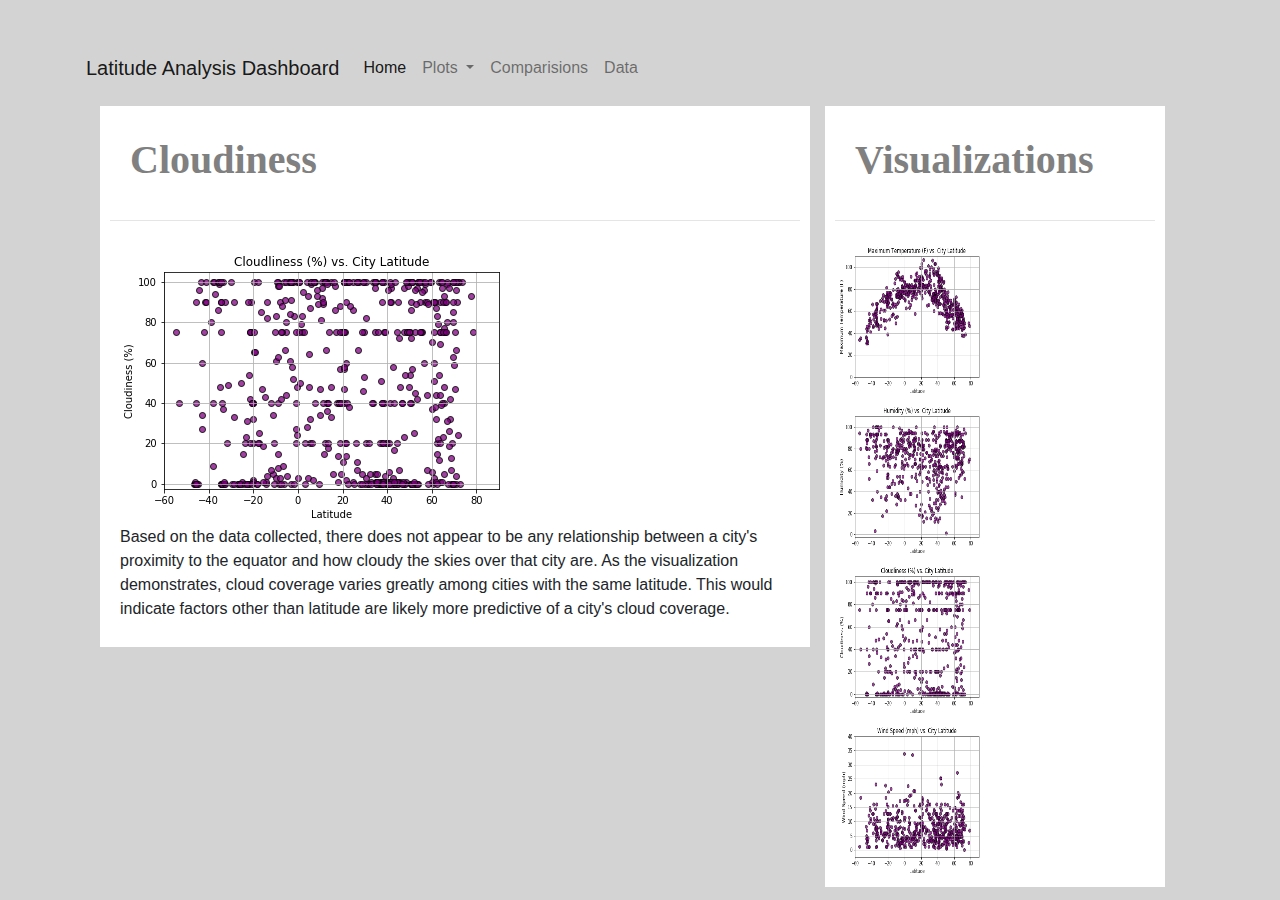
<file: LatVsCloudiness.html>
<!DOCTYPE html>
<html lang="en-us">

<head>
    <meta charset="UTF-8">
    <title>Latitude Analysis Dashboard</title>
    <link rel="stylesheet" href="https://stackpath.bootstrapcdn.com/bootstrap/4.5.2/css/bootstrap.min.css"
        integrity="sha384-JcKb8q3iqJ61gNV9KGb8thSsNjpSL0n8PARn9HuZOnIxN0hoP+VmmDGMN5t9UJ0Z" crossorigin="anonymous">
    <link rel="stylesheet" href="style.css">

    <div class="container">
        <div class="row">
            <nav class="navbar navbar-expand-lg navbar-light">
                <a class="navbar-brand" href="#">Latitude Analysis Dashboard</a>
                <button class="navbar-toggler" type="button" data-toggle="collapse" data-target="#navbarNavDropdown"
                    aria-controls="navbarNavDropdown" aria-expanded="false" aria-label="Toggle navigation">
                    <span class="navbar-toggler-icon"></span>
                </button>
                <div class="collapse navbar-collapse" id="navbarNavDropdown">
                    <ul class="navbar-nav">
                        <li class="nav-item active">
                            <a class="nav-link" href="index.html">Home <span class="sr-only">(current)</span></a>
                        </li>
                        <li class="nav-item dropdown">
                            <a class="nav-link dropdown-toggle" href="#" id="navbarDropdownMenuLink"
                                data-toggle="dropdown" aria-haspopup="true" aria-expanded="false">
                                Plots
                            </a>
                            <div class="dropdown-menu" aria-labelledby="navbarDropdownMenuLink">
                                <a class="dropdown-item" href="LatVsMaxTemp.html">Max Temp</a>
                                <a class="dropdown-item" href="LatVsHumidity.html">Humidity</a>
                                <a class="dropdown-item" href="LatVsCloudiness.html">Cloudiness</a>
                                <a class="dropdown-item" href="LatVsWindiness.html">Windiness</a>
                            </div>
                        </li>
                        <li class="nav-item">
                            <a class="nav-link" href="comparisions.html">Comparisions</a>
                        </li>
                        <li class="nav-item">
                            <a class="nav-link" href="data.html">Data</a>
                        </li>
                    </ul>
                </div>
            </nav>
        </div>
</head>

<body>
    <div class="container">
        <div class="row">
            <div class="col-md-8">
                <div class="box">
                    <h2>Cloudiness</h2>
                    <hr />
                    <img src="visualizations/CloudsVsLat.png" alt="A scatter plot of cloudiness versus latitude"
                        id="responsive_img" />
                    <p>Based on the data collected, there does not appear to be any relationship between a city's
                        proximity to the equator and how cloudy the skies over that city are. As the visualization
                        demonstrates, cloud coverage varies greatly among cities with the same latitude. This would
                        indicate factors other than latitude are likely more predictive of a
                        city's cloud coverage.</p>
                </div>
            </div>
            <div class="row col-md-4">
                <div class="box">
                    <h2>Visualizations</h2>
                    <hr />
                    <div class="row-col-md-2">
                        <a href="LatVsMaxTemp.html">
                            <img src="visualizations/MaxTempVsLat.png"
                                alt="A scatter plot of maximum temeratures versus latitude" width="160" height="160" />
                        </a>
                        <a href="LatVsHumidity.html">
                            <img src="visualizations/HumidityVsLat.png" alt="A scatter plot of humidty versus latitude"
                                width="160" height="160" />
                        </a>
                        <a href="LatVsCloudiness.html">
                            <img src="visualizations/CloudsVsLat.png" alt="A scatter plot of cloudiness versus latitude"
                                width="160" height="160" />
                        </a>
                        <a href="LatVsWindiness.html">
                            <img src="visualizations/WindVsLat.png" alt="A scatter plot of windiness versus latitude"
                                width="160" height="160" />
                        </a>
                    </div>
                </div>
            </div>
        </div>
        <script src="https://code.jquery.com/jquery-3.5.1.slim.min.js"
            integrity="sha384-DfXdz2htPH0lsSSs5nCTpuj/zy4C+OGpamoFVy38MVBnE+IbbVYUew+OrCXaRkfj"
            crossorigin="anonymous"></script>
        <script src="https://cdn.jsdelivr.net/npm/popper.js@1.16.1/dist/umd/popper.min.js"
            integrity="sha384-9/reFTGAW83EW2RDu2S0VKaIzap3H66lZH81PoYlFhbGU+6BZp6G7niu735Sk7lN"
            crossorigin="anonymous"></script>
        <script src="https://stackpath.bootstrapcdn.com/bootstrap/4.5.2/js/bootstrap.min.js"
            integrity="sha384-B4gt1jrGC7Jh4AgTPSdUtOBvfO8shuf57BaghqFfPlYxofvL8/KUEfYiJOMMV+rV"
            crossorigin="anonymous"></script>
</body>

</html>
</file>
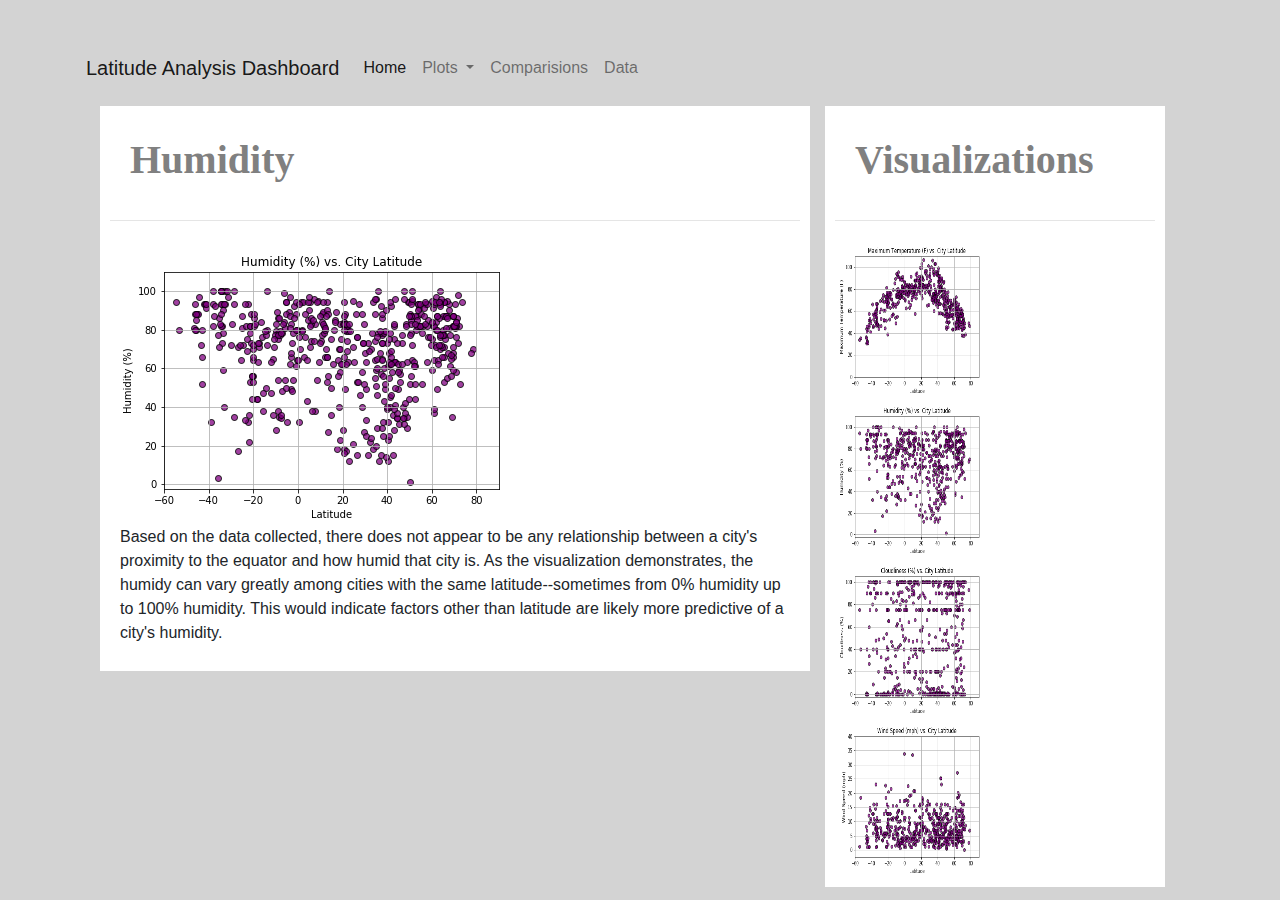
<file: LatVsHumidity.html>
<!DOCTYPE html>
<html lang="en-us">

<head>
    <meta charset="UTF-8">
    <title>Latitude Analysis Dashboard</title>
    <link rel="stylesheet" href="https://stackpath.bootstrapcdn.com/bootstrap/4.5.2/css/bootstrap.min.css"
        integrity="sha384-JcKb8q3iqJ61gNV9KGb8thSsNjpSL0n8PARn9HuZOnIxN0hoP+VmmDGMN5t9UJ0Z" crossorigin="anonymous">
    <link rel="stylesheet" href="style.css">

    <div class="container">
        <div class="row">
            <nav class="navbar navbar-expand-lg navbar-light">
                <a class="navbar-brand" href="#">Latitude Analysis Dashboard</a>
                <button class="navbar-toggler" type="button" data-toggle="collapse" data-target="#navbarNavDropdown"
                    aria-controls="navbarNavDropdown" aria-expanded="false" aria-label="Toggle navigation">
                    <span class="navbar-toggler-icon"></span>
                </button>
                <div class="collapse navbar-collapse" id="navbarNavDropdown">
                    <ul class="navbar-nav">
                        <li class="nav-item active">
                            <a class="nav-link" href="index.html">Home <span class="sr-only">(current)</span></a>
                        </li>
                        <li class="nav-item dropdown">
                            <a class="nav-link dropdown-toggle" href="#" id="navbarDropdownMenuLink"
                                data-toggle="dropdown" aria-haspopup="true" aria-expanded="false">
                                Plots
                            </a>
                            <div class="dropdown-menu" aria-labelledby="navbarDropdownMenuLink">
                                <a class="dropdown-item" href="LatVsMaxTemp.html">Max Temp</a>
                                <a class="dropdown-item" href="LatVsHumidity.html">Humidity</a>
                                <a class="dropdown-item" href="LatVsCloudiness.html">Cloudiness</a>
                                <a class="dropdown-item" href="LatVsWindiness.html">Windiness</a>
                            </div>
                        </li>
                        <li class="nav-item">
                            <a class="nav-link" href="comparisions.html">Comparisions</a>
                        </li>
                        <li class="nav-item">
                            <a class="nav-link" href="data.html">Data</a>
                        </li>
                    </ul>
                </div>
            </nav>
        </div>
</head>

<body>
    <div class="container">
        <div class="row">
            <div class="col-md-8">
                <div class="box">
                    <h2>Humidity</h2>
                    <hr />
                    <img src="visualizations/HumidityVsLat.png" alt="A scatter plot of humidty versus latitude"
                        id="responsive_img" />
                    <p>Based on the data collected, there does not appear to be any relationship between a city's
                        proximity to the equator and how humid that city is. As the visualization demonstrates, the
                        humidy can vary greatly among cities with the same latitude--sometimes from 0% humidity up to
                        100% humidity. This would indicate factors other than latitude are likely more predictive of a
                        city's humidity.</p>
                </div>
            </div>
            <div class="row col-md-4">
                <div class="box">
                    <h2>Visualizations</h2>
                    <hr />
                    <div class="row-col-md-2">
                        <a href="LatVsMaxTemp.html">
                            <img src="visualizations/MaxTempVsLat.png"
                                alt="A scatter plot of maximum temeratures versus latitude" width="160" height="160" />
                        </a>
                        <a href="LatVsHumidity.html">
                            <img src="visualizations/HumidityVsLat.png" alt="A scatter plot of humidty versus latitude"
                                width="160" height="160" />
                        </a>
                        <a href="LatVsCloudiness.html">
                            <img src="visualizations/CloudsVsLat.png" alt="A scatter plot of cloudiness versus latitude"
                                width="160" height="160" />
                        </a>
                        <a href="LatVsWindiness.html">
                            <img src="visualizations/WindVsLat.png" alt="A scatter plot of windiness versus latitude"
                                width="160" height="160" />
                        </a>
                    </div>
                </div>
            </div>
        </div>
    </div>
    <script src="https://code.jquery.com/jquery-3.5.1.slim.min.js"
        integrity="sha384-DfXdz2htPH0lsSSs5nCTpuj/zy4C+OGpamoFVy38MVBnE+IbbVYUew+OrCXaRkfj"
        crossorigin="anonymous"></script>
    <script src="https://cdn.jsdelivr.net/npm/popper.js@1.16.1/dist/umd/popper.min.js"
        integrity="sha384-9/reFTGAW83EW2RDu2S0VKaIzap3H66lZH81PoYlFhbGU+6BZp6G7niu735Sk7lN"
        crossorigin="anonymous"></script>
    <script src="https://stackpath.bootstrapcdn.com/bootstrap/4.5.2/js/bootstrap.min.js"
        integrity="sha384-B4gt1jrGC7Jh4AgTPSdUtOBvfO8shuf57BaghqFfPlYxofvL8/KUEfYiJOMMV+rV"
        crossorigin="anonymous"></script>
</body>

</html>
</file>
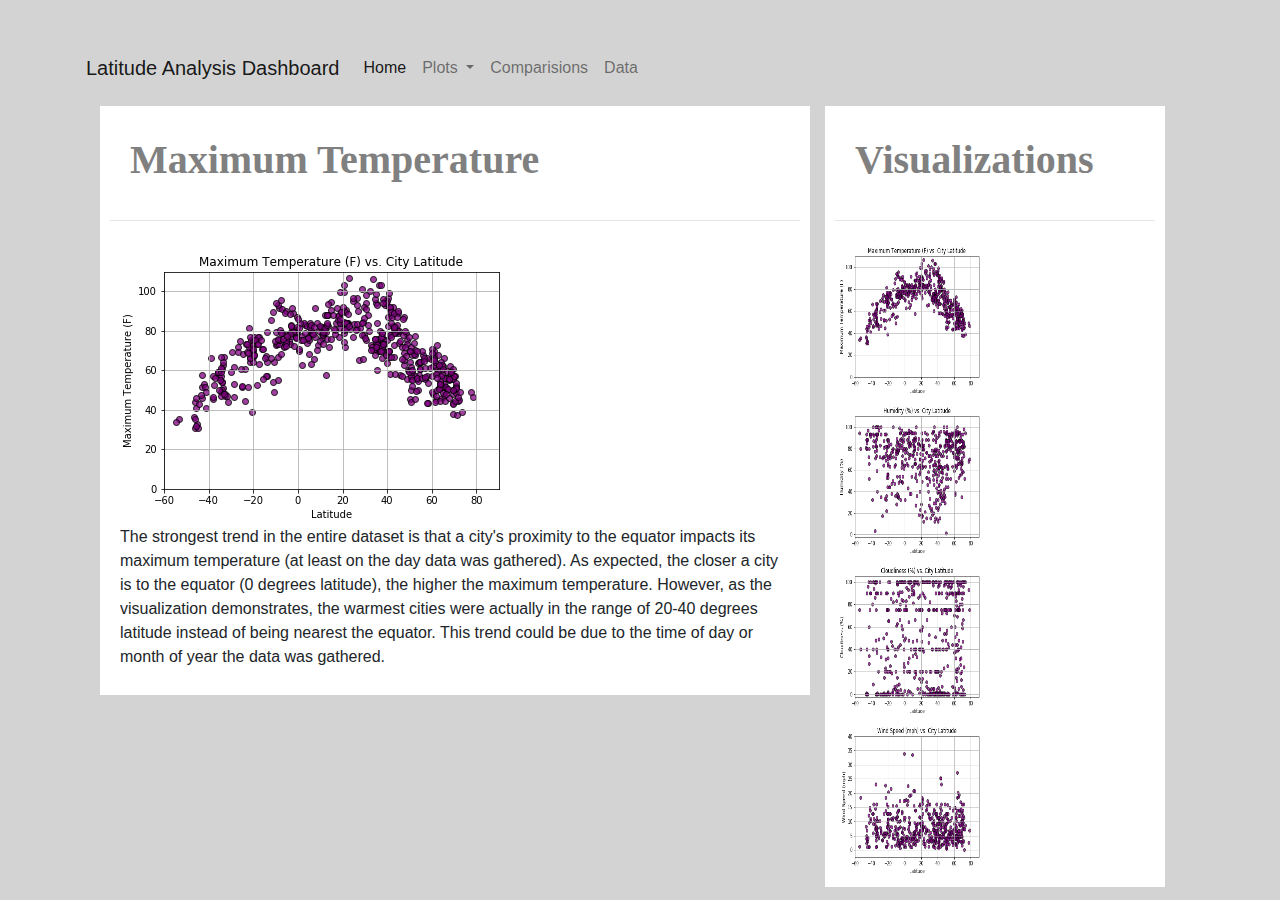
<file: LatVsMaxTemp.html>
<!DOCTYPE html>
<html lang="en-us">

<head>
    <meta charset="UTF-8">
    <title>Latitude Analysis Dashboard</title>
    <link rel="stylesheet" href="https://stackpath.bootstrapcdn.com/bootstrap/4.5.2/css/bootstrap.min.css"
        integrity="sha384-JcKb8q3iqJ61gNV9KGb8thSsNjpSL0n8PARn9HuZOnIxN0hoP+VmmDGMN5t9UJ0Z" crossorigin="anonymous">
    <link rel="stylesheet" href="style.css">

    <div class="container">
        <div class="row">
            <nav class="navbar navbar-expand-lg navbar-light">
                <a class="navbar-brand" href="#">Latitude Analysis Dashboard</a>
                <button class="navbar-toggler" type="button" data-toggle="collapse" data-target="#navbarNavDropdown"
                    aria-controls="navbarNavDropdown" aria-expanded="false" aria-label="Toggle navigation">
                    <span class="navbar-toggler-icon"></span>
                </button>
                <div class="collapse navbar-collapse" id="navbarNavDropdown">
                    <ul class="navbar-nav">
                        <li class="nav-item active">
                            <a class="nav-link" href="index.html">Home <span class="sr-only">(current)</span></a>
                        </li>
                        <li class="nav-item dropdown">
                            <a class="nav-link dropdown-toggle" href="#" id="navbarDropdownMenuLink"
                                data-toggle="dropdown" aria-haspopup="true" aria-expanded="false">
                                Plots
                            </a>
                            <div class="dropdown-menu" aria-labelledby="navbarDropdownMenuLink">
                                <a class="dropdown-item" href="LatVsMaxTemp.html">Max Temp</a>
                                <a class="dropdown-item" href="LatVsHumidity.html">Humidity</a>
                                <a class="dropdown-item" href="LatVsCloudiness.html">Cloudiness</a>
                                <a class="dropdown-item" href="LatVsWindiness.html">Windiness</a>
                            </div>
                        </li>
                        <li class="nav-item">
                            <a class="nav-link" href="comparisions.html">Comparisions</a>
                        </li>
                        <li class="nav-item">
                            <a class="nav-link" href="data.html">Data</a>
                        </li>
                    </ul>
                </div>
            </nav>
        </div>
</head>

<body>
    <div class="container">
        <div class="row">
            <div class="col-md-8">
                <div class="box">
                    <h2>Maximum Temperature</h2>
                    <hr />
                    <img src="visualizations/MaxTempVsLat.png"
                        alt="A scatter plot of maximum temeratures versus latitude" id="responsive_img" />
                    <p>The strongest trend in the entire dataset is that a city's proximity to the equator impacts its
                        maximum temperature (at least on the day data was gathered). As expected, the closer a city is
                        to the equator (0 degrees latitude), the higher the maximum temperature. However, as the
                        visualization demonstrates, the warmest cities were actually in the range of 20-40 degrees
                        latitude instead of being nearest the equator. This trend could be due to the time of day or
                        month of year the data was gathered.</p>
                </div>
            </div>
            <div class="row col-md-4">
                <div class="box">
                    <h2>Visualizations</h2>
                    <hr />
                    <div class="row-col-md-2">
                        <a href="LatVsMaxTemp.html">
                            <img src="visualizations/MaxTempVsLat.png"
                                alt="A scatter plot of maximum temeratures versus latitude" width="160" height="160" />
                        </a>
                        <a href="LatVsHumidity.html">
                            <img src="visualizations/HumidityVsLat.png" alt="A scatter plot of humidty versus latitude"
                                width="160" height="160" />
                        </a>
                        <a href="LatVsCloudiness.html">
                            <img src="visualizations/CloudsVsLat.png" alt="A scatter plot of cloudiness versus latitude"
                                width="160" height="160" />
                        </a>
                        <a href="LatVsWindiness.html">
                            <img src="visualizations/WindVsLat.png" alt="A scatter plot of windiness versus latitude"
                                width="160" height="160" />
                        </a>
                    </div>
                </div>
            </div>
        </div>

        <script src="https://code.jquery.com/jquery-3.5.1.slim.min.js"
            integrity="sha384-DfXdz2htPH0lsSSs5nCTpuj/zy4C+OGpamoFVy38MVBnE+IbbVYUew+OrCXaRkfj"
            crossorigin="anonymous"></script>
        <script src="https://cdn.jsdelivr.net/npm/popper.js@1.16.1/dist/umd/popper.min.js"
            integrity="sha384-9/reFTGAW83EW2RDu2S0VKaIzap3H66lZH81PoYlFhbGU+6BZp6G7niu735Sk7lN"
            crossorigin="anonymous"></script>
        <script src="https://stackpath.bootstrapcdn.com/bootstrap/4.5.2/js/bootstrap.min.js"
            integrity="sha384-B4gt1jrGC7Jh4AgTPSdUtOBvfO8shuf57BaghqFfPlYxofvL8/KUEfYiJOMMV+rV"
            crossorigin="anonymous"></script>
</body>

</html>
</file>
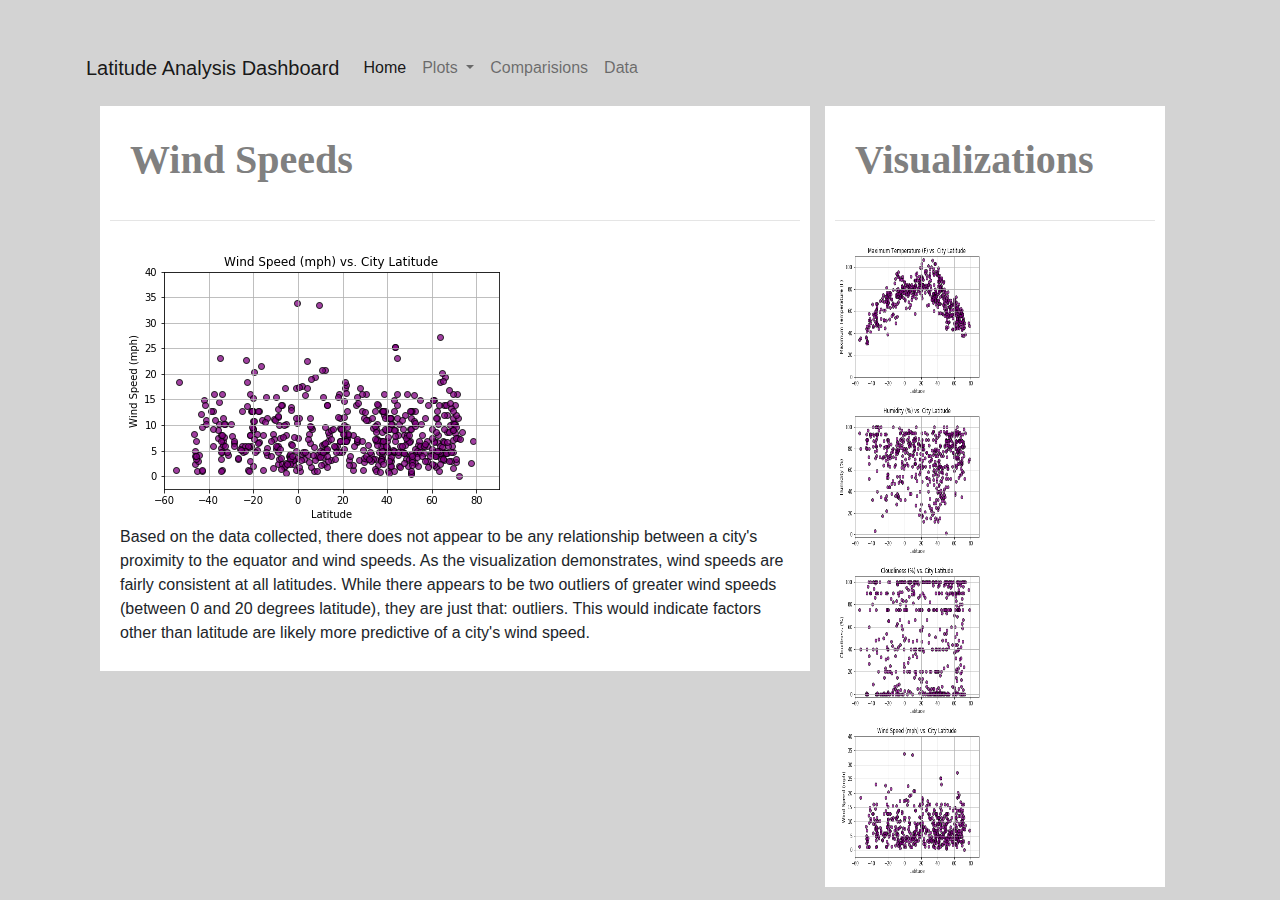
<file: LatVsWindiness.html>
<!DOCTYPE html>
<html lang="en-us">

<head>
    <meta charset="UTF-8">
    <title>Latitude Analysis Dashboard</title>
    <link rel="stylesheet" href="https://stackpath.bootstrapcdn.com/bootstrap/4.5.2/css/bootstrap.min.css"
        integrity="sha384-JcKb8q3iqJ61gNV9KGb8thSsNjpSL0n8PARn9HuZOnIxN0hoP+VmmDGMN5t9UJ0Z" crossorigin="anonymous">
    <link rel="stylesheet" href="style.css">

    <div class="container">
        <div class="row">
            <nav class="navbar navbar-expand-lg navbar-light">
                <a class="navbar-brand" href="#">Latitude Analysis Dashboard</a>
                <button class="navbar-toggler" type="button" data-toggle="collapse" data-target="#navbarNavDropdown"
                    aria-controls="navbarNavDropdown" aria-expanded="false" aria-label="Toggle navigation">
                    <span class="navbar-toggler-icon"></span>
                </button>
                <div class="collapse navbar-collapse" id="navbarNavDropdown">
                    <ul class="navbar-nav">
                        <li class="nav-item active">
                            <a class="nav-link" href="index.html">Home <span class="sr-only">(current)</span></a>
                        </li>
                        <li class="nav-item dropdown">
                            <a class="nav-link dropdown-toggle" href="#" id="navbarDropdownMenuLink"
                                data-toggle="dropdown" aria-haspopup="true" aria-expanded="false">
                                Plots
                            </a>
                            <div class="dropdown-menu" aria-labelledby="navbarDropdownMenuLink">
                                <a class="dropdown-item" href="LatVsMaxTemp.html">Max Temp</a>
                                <a class="dropdown-item" href="LatVsHumidity.html">Humidity</a>
                                <a class="dropdown-item" href="LatVsCloudiness.html">Cloudiness</a>
                                <a class="dropdown-item" href="LatVsWindiness.html">Windiness</a>
                            </div>
                        </li>
                        <li class="nav-item">
                            <a class="nav-link" href="comparisions.html">Comparisions</a>
                        </li>
                        <li class="nav-item">
                            <a class="nav-link" href="data.html">Data</a>
                        </li>
                    </ul>
                </div>
            </nav>
        </div>
</head>

<body>
    <div class="container">
        <div class="row">
            <div class="col-md-8">
                <div class="box">
                    <h2>Wind Speeds</h2>
                    <hr />
                    <img src="visualizations/WindVsLat.png" alt="A scatter plot of windiness versus latitude"
                        id="responsive_img" />
                    <p>Based on the data collected, there does not appear to be any relationship between a city's
                        proximity to the equator and wind speeds. As the visualization demonstrates, wind speeds are
                        fairly consistent at all latitudes. While there appears to be two outliers of greater wind speeds (between 0 and 20
                        degrees latitude), they are just that: outliers. This would indicate factors other than latitude are likely more predictive of a
                        city's wind speed.</p>
                </div>
            </div>
            <div class="row col-md-4">
                <div class="box">
                    <h2>Visualizations</h2>
                    <hr />
                    <div class="row-col-md-2">
                        <a href="LatVsMaxTemp.html">
                            <img src="visualizations/MaxTempVsLat.png"
                                alt="A scatter plot of maximum temeratures versus latitude" width="160" height="160" />
                        </a>
                        <a href="LatVsHumidity.html">
                            <img src="visualizations/HumidityVsLat.png" alt="A scatter plot of humidty versus latitude"
                                width="160" height="160" />
                        </a>
                        <a href="LatVsCloudiness.html">
                            <img src="visualizations/CloudsVsLat.png" alt="A scatter plot of cloudiness versus latitude"
                                width="160" height="160" />
                        </a>
                        <a href="LatVsWindiness.html">
                            <img src="visualizations/WindVsLat.png" alt="A scatter plot of windiness versus latitude"
                                width="160" height="160" />
                        </a>
                    </div>
                </div>
            </div>
        </div>
    </div>
    <script src="https://code.jquery.com/jquery-3.5.1.slim.min.js"
        integrity="sha384-DfXdz2htPH0lsSSs5nCTpuj/zy4C+OGpamoFVy38MVBnE+IbbVYUew+OrCXaRkfj"
        crossorigin="anonymous"></script>
    <script src="https://cdn.jsdelivr.net/npm/popper.js@1.16.1/dist/umd/popper.min.js"
        integrity="sha384-9/reFTGAW83EW2RDu2S0VKaIzap3H66lZH81PoYlFhbGU+6BZp6G7niu735Sk7lN"
        crossorigin="anonymous"></script>
    <script src="https://stackpath.bootstrapcdn.com/bootstrap/4.5.2/js/bootstrap.min.js"
        integrity="sha384-B4gt1jrGC7Jh4AgTPSdUtOBvfO8shuf57BaghqFfPlYxofvL8/KUEfYiJOMMV+rV"
        crossorigin="anonymous"></script>
</body>

</html>
</file>
<file: style.css>
h2 {
    font-family: Georgia, 'Times New Roman', Times, serif;
    font-size: 40px;
    font-weight: bold;
    color: gray;
    padding: 20px;
}

h3 {
  font-family: Georgia, 'Times New Roman', Times, serif;
    font-size: 32px;
    font-weight: bold;
    color: gray;  
}

body {
    padding-top: 40px;
    background-color: lightgray;
}

.box {
    background-color: white;
    padding: 10px;
    margin-top: 10px;
}

p {
    padding: 0 10px 0 10px;
}

table {
    border-color: lightgray;
}
thead {
    border-bottom: 2px solid black;
    background-color: #efefef;
}
th {
    padding: 5px 5px 5px 5px;
}

#responsive_img {
    max-width: 100%;
    height: auto;
}
</file>
